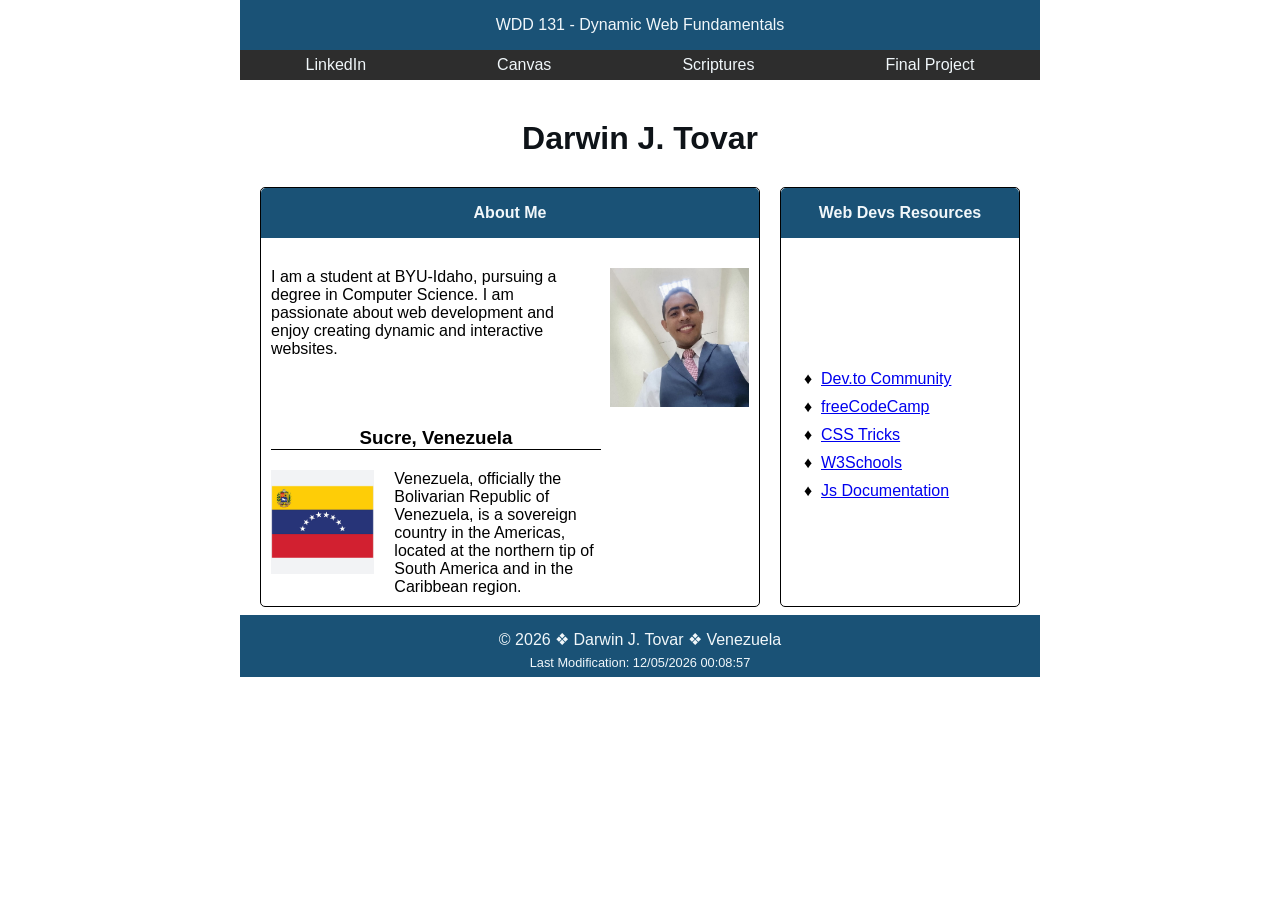
<file: index.html>
<!DOCTYPE html>
<html lang="en">
    <head>
        <title>WDD 131 - Dynamic Web Fundamentals - Darwin J. Tovar</title>
        <meta charset="UTF-8">
        <meta name="viewport" content="width=device-width, initial-scale=1">
        <link href="styles/base.css" rel="stylesheet">
        <meta name="description" content="WDD 131 - Dynamic Web Fundamentals - Darwin J. Tovar, Homepage">
        <meta name="author" content="Darwin J. Tovar">
        <script src="scripts/getdates.js" defer></script>

        <link rel="preconnect" href="https://fonts.googleapis.com">
        <link rel="preconnect" href="https://fonts.gstatic.com" crossorigin>
        <link href="https://fonts.googleapis.com/css2?family=Cormorant+Garamond:ital,wght@0,300..700;1,300..700&display=swap" rel="stylesheet">
        
    </head>
    <body>
        <header>
            <span id="course-title">WDD 131 - Dynamic Web Fundamentals</span>
            <nav>
                <a href="https://www.linkedin.com/in/darwinjtovar" target="_blank">LinkedIn</a>
                <a href="https://byupw.instructure.com/" target="_blank">Canvas</a>
                <a href="https://www.churchofjesuschrist.org/study/scriptures/bofm/ether/12?lang=eng&id=p27#p27" target="_blank">Scriptures</a>
                <a href="#">Final Project</a>
            </nav>
        </header>
        <main>
            <h1>Darwin J. Tovar</h1>
            <section class="card">
                <div class="about">
                     <h2>About Me</h2>
                    <p>I am a student at BYU-Idaho, pursuing a degree in Computer Science. I am passionate about web development and enjoy creating dynamic and interactive websites.</p>
                    <img src="images/profile.jpeg" alt="Sucre, Venezuela" class="responsive-image">
                </div>
                <div class="location">
                    <h3>Sucre, Venezuela</h3>
                    <img src="images/vzla.jpg" alt="Sucre, Venezuela" class="responsive-image" >
                    <p>Venezuela, officially the Bolivarian Republic of Venezuela, is a sovereign country in the Americas, located at the northern tip 
                        of South America and in the Caribbean region.</p>
                </div>
            </section>
            <section class="card">
                <h2>Web Devs Resources</h2>
              
                <ul class="ul-card">
                    <li> <a href="https://dev.to/" target="_blank">Dev.to Community</a></li>
                    <li> <a href="https://www.freecodecamp.org/" target="_blank">freeCodeCamp</a></li>
                    <li> <a href="https://css-tricks.com/" target="_blank">CSS Tricks</a></li>
                    <li> <a href="https://www.w3schools.com/" target="_blank">W3Schools</a></li>
                    <li> <a href="https://developer.mozilla.org/en-US/docs/Web/JavaScript" target="_blank">Js Documentation</a></li>
                </ul>
            </section>
        </main>
        <footer>
            <p><span>&copy; 2026 &#10070; Darwin J. Tovar &#10070; Venezuela</span></p>
            <p id="lastModified"></p>
        </footer>
    </body>
</html>
</file>
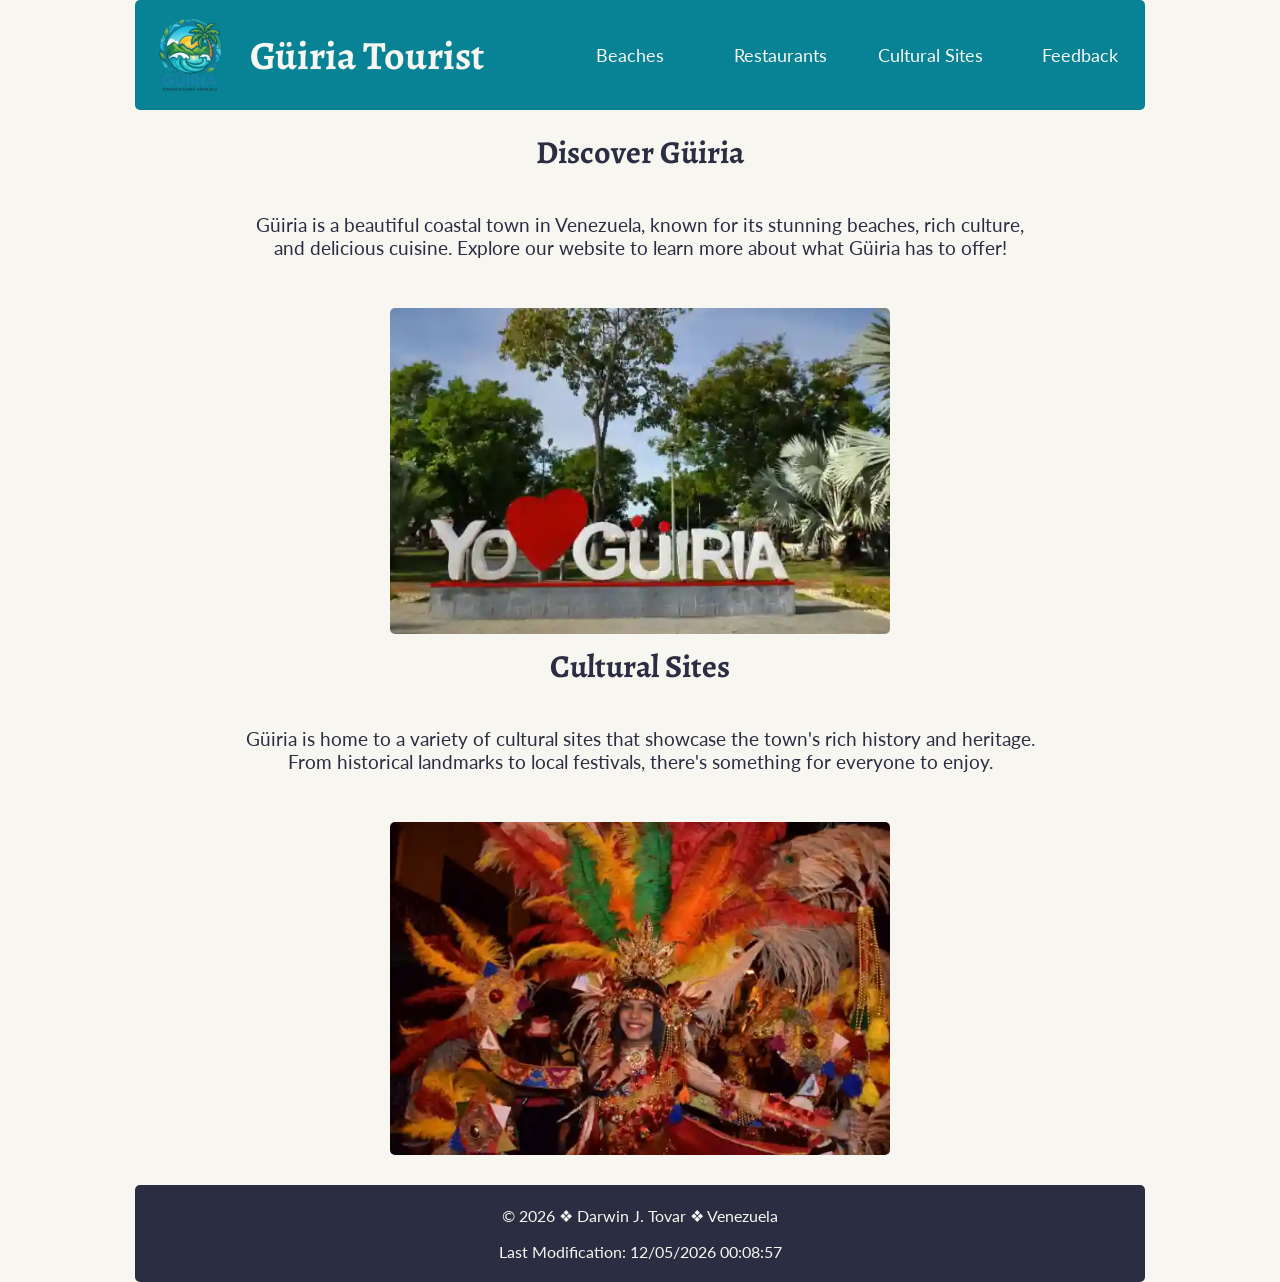
<file: project/index.html>
<!DOCTYPE html>
<html lang="en">
<head>
    <meta charset="UTF-8">
    <meta name="viewport" content="width=device-width, initial-scale=1.0">
    <meta name="description" content="WDD 131 - Dynamic Web Fundamentals - Darwin J. Tovar, welcome page for Güiria Tourist project">
    <meta name="author" content="Darwin J. Tovar">
    <link rel="stylesheet" href="styles/welcome.css">
    <link rel="stylesheet" href="styles/welcome-large.css" media="screen and (min-width: 768px)">

     <link rel="preconnect" href="https://fonts.googleapis.com">
    <link rel="preconnect" href="https://fonts.gstatic.com" crossorigin>
    <link href="https://fonts.googleapis.com/css2?family=Alegreya:ital,wght@0,400..900;1,400..900&family=Lato:ital,wght@0,100;0,300;0,400;0,700;0,900;1,100;1,300;1,400;1,700;1,900&display=swap" rel="stylesheet">
    <link rel="icon" href="images/favicon.ico"  type="image/x-icon"> 
    <script src="scripts/project.js" defer></script>
    <title>Güiria Home Page</title>
</head>
<body>
    <header class="header"> 
        <section>
            <img src="images/guiria-tourist.webp" alt="Güiria Tourist Logo" class="logo">
            <h1 class="guiria-tile">Güiria Tourist</h1>
        </section>
        <nav class="guiria-menu">
            <button id="hamburger">&#9776;</button>
            <a href="beach.html">Beaches</a>
            <a href="restaurant.html">Restaurants</a>
            <a href="cultural.html">Cultural Sites</a>
            <a href="feedback.html">Feedback</a>
        </nav>
    </header>
    <main>
        <section class="intro">
            <h2>Discover Güiria</h2>
            <p>Güiria is a beautiful coastal town in Venezuela, known for its stunning beaches, rich culture, and delicious cuisine. 
                Explore our website to learn more about what Güiria has to offer!</p>
            <img src="images/iloveguiria.webp" alt="I love Guiria" class="intro-image">
        </section>
        <section class="cultural">
            <h2>Cultural Sites</h2>
            <p>Güiria is home to a variety of cultural sites that showcase the town's rich history and heritage. 
                From historical landmarks to local festivals, there's something for everyone to enjoy.</p>
            <img src="images/comparsas.webp" alt="Cultural Sites" class="cultural-image">

           
        </section>
    </main>
    <footer>
        <p  id="year"><span></span></p>
        <p id="lastModified"></p>
    </footer>
</body>
</html>
</file>
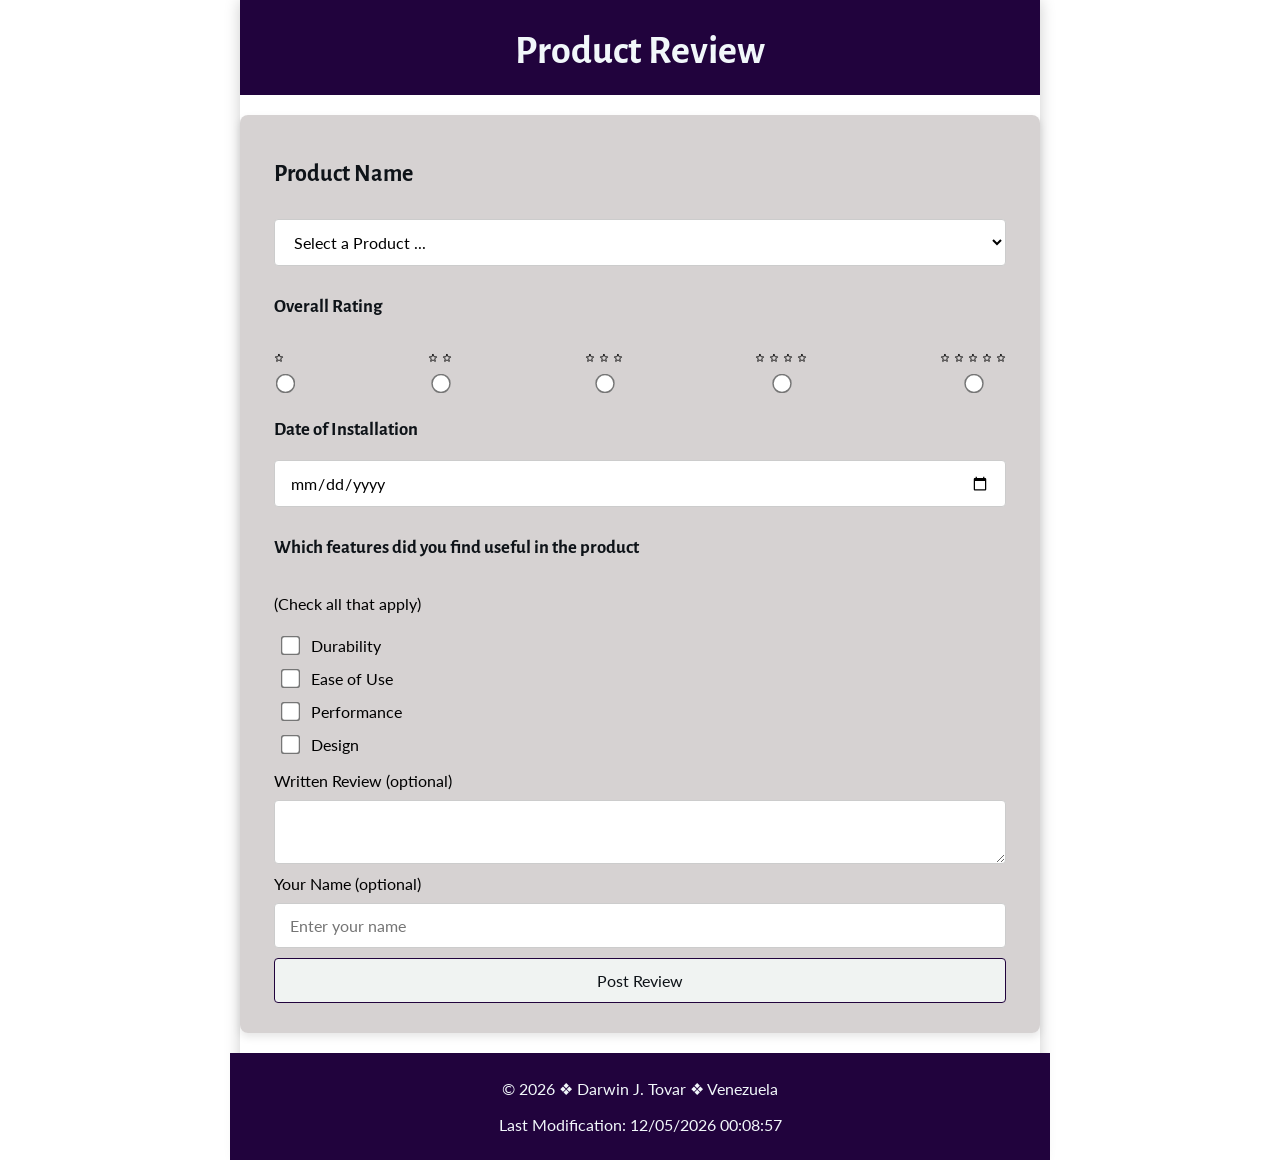
<file: form.html>
<!DOCTYPE html>
<html lang="en">
<head>
    <meta charset="UTF-8">
    <meta name="viewport" content="width=device-width, initial-scale=1.0">
    <meta name="description" content="WDD 131 - Dynamic Web Fundamentals - Darwin J. Tovar, form page">
    <meta name="author" content="Darwin J. Tovar">
    <link rel="stylesheet" href="styles/form-large.css" media="screen and (min-width: 1024px)" >
    <link rel="stylesheet" href="styles/form.css">
    <script src="scripts/form.js" defer></script>
    <link rel="preconnect" href="https://fonts.googleapis.com">
    <link rel="preconnect" href="https://fonts.gstatic.com" crossorigin>
    <link href="https://fonts.googleapis.com/css2?family=Alegreya+Sans:ital,wght@0,100;0,300;0,400;0,500;0,700;0,800;0,900;1,100;1,300;1,400;1,500;1,700;1,800;1,900&family=Lato:ital,wght@0,100;0,300;0,400;0,700;0,900;1,100;1,300;1,400;1,700;1,900&display=swap" rel="stylesheet">
    
    <title>Product Review</title>
</head>
<body>
    <header>
        <h1>Product Review</h1>
    </header>
    <main>
        <form id="reviewForm" action="review.html" method="get">
            <fieldset>
                <h2>Product Name</h2>
                <label for="productName">
                    <select id="productName" name="productName" required>
                        <option value="" disabled selected>Select a Product ...</option>



                    </select>
                </label>
                <section class="rating-form">

                     <h3>Overall Rating</h3>
                     <div class="rating-div">
                        <div class="rating-star">
                            <label for="rating1">
                                <svg width="10px" height="10px" viewBox="0 0 24 24" fill="none" xmlns="http://www.w3.org/2000/svg">
                                    <path d="M11.245 4.174C11.4765 3.50808 11.5922 3.17513 11.7634 3.08285C11.9115 3.00298 12.0898 3.00298 12.238 3.08285C12.4091 3.17513 12.5248 3.50808 12.7563 4.174L14.2866 8.57639C14.3525 8.76592 14.3854 8.86068 14.4448 8.93125C14.4972 8.99359 14.5641 9.04218 14.6396 9.07278C14.725 9.10743 14.8253 9.10947 15.0259 9.11356L19.6857 9.20852C20.3906 9.22288 20.743 9.23007 20.8837 9.36432C21.0054 9.48051 21.0605 9.65014 21.0303 9.81569C20.9955 10.007 20.7146 10.2199 20.1528 10.6459L16.4387 13.4616C16.2788 13.5829 16.1989 13.6435 16.1501 13.7217C16.107 13.7909 16.0815 13.8695 16.0757 13.9507C16.0692 14.0427 16.0982 14.1387 16.1563 14.3308L17.506 18.7919C17.7101 19.4667 17.8122 19.8041 17.728 19.9793C17.6551 20.131 17.5108 20.2358 17.344 20.2583C17.1513 20.2842 16.862 20.0829 16.2833 19.6802L12.4576 17.0181C12.2929 16.9035 12.2106 16.8462 12.1211 16.8239C12.042 16.8043 11.9593 16.8043 11.8803 16.8239C11.7908 16.8462 11.7084 16.9035 11.5437 17.0181L7.71805 19.6802C7.13937 20.0829 6.85003 20.2842 6.65733 20.2583C6.49056 20.2358 6.34626 20.131 6.27337 19.9793C6.18915 19.8041 6.29123 19.4667 6.49538 18.7919L7.84503 14.3308C7.90313 14.1387 7.93218 14.0427 7.92564 13.9507C7.91986 13.8695 7.89432 13.7909 7.85123 13.7217C7.80246 13.6435 7.72251 13.5829 7.56262 13.4616L3.84858 10.6459C3.28678 10.2199 3.00588 10.007 2.97101 9.81569C2.94082 9.65014 2.99594 9.48051 3.11767 9.36432C3.25831 9.23007 3.61074 9.22289 4.31559 9.20852L8.9754 9.11356C9.176 9.10947 9.27631 9.10743 9.36177 9.07278C9.43726 9.04218 9.50414 8.99359 9.55657 8.93125C9.61593 8.86068 9.64887 8.76592 9.71475 8.57639L11.245 4.174Z" stroke="#000000" stroke-width="2" stroke-linecap="round" stroke-linejoin="round"/>
                                </svg>
                            </label>                 
                            <input type="radio" id="rating1" name="rating" value="1" required>

                        </div>
                        <div class="rating-star">
                            <label for="rating2">
                                <svg width="10px" height="10px" viewBox="0 0 24 24" fill="none" xmlns="http://www.w3.org/2000/svg">
                                    <path d="M11.245 4.174C11.4765 3.50808 11.5922 3.17513 11.7634 3.08285C11.9115 3.00298 12.0898 3.00298 12.238 3.08285C12.4091 3.17513 12.5248 3.50808 12.7563 4.174L14.2866 8.57639C14.3525 8.76592 14.3854 8.86068 14.4448 8.93125C14.4972 8.99359 14.5641 9.04218 14.6396 9.07278C14.725 9.10743 14.8253 9.10947 15.0259 9.11356L19.6857 9.20852C20.3906 9.22288 20.743 9.23007 20.8837 9.36432C21.0054 9.48051 21.0605 9.65014 21.0303 9.81569C20.9955 10.007 20.7146 10.2199 20.1528 10.6459L16.4387 13.4616C16.2788 13.5829 16.1989 13.6435 16.1501 13.7217C16.107 13.7909 16.0815 13.8695 16.0757 13.9507C16.0692 14.0427 16.0982 14.1387 16.1563 14.3308L17.506 18.7919C17.7101 19.4667 17.8122 19.8041 17.728 19.9793C17.6551 20.131 17.5108 20.2358 17.344 20.2583C17.1513 20.2842 16.862 20.0829 16.2833 19.6802L12.4576 17.0181C12.2929 16.9035 12.2106 16.8462 12.1211 16.8239C12.042 16.8043 11.9593 16.8043 11.8803 16.8239C11.7908 16.8462 11.7084 16.9035 11.5437 17.0181L7.71805 19.6802C7.13937 20.0829 6.85003 20.2842 6.65733 20.2583C6.49056 20.2358 6.34626 20.131 6.27337 19.9793C6.18915 19.8041 6.29123 19.4667 6.49538 18.7919L7.84503 14.3308C7.90313 14.1387 7.93218 14.0427 7.92564 13.9507C7.91986 13.8695 7.89432 13.7909 7.85123 13.7217C7.80246 13.6435 7.72251 13.5829 7.56262 13.4616L3.84858 10.6459C3.28678 10.2199 3.00588 10.007 2.97101 9.81569C2.94082 9.65014 2.99594 9.48051 3.11767 9.36432C3.25831 9.23007 3.61074 9.22289 4.31559 9.20852L8.9754 9.11356C9.176 9.10947 9.27631 9.10743 9.36177 9.07278C9.43726 9.04218 9.50414 8.99359 9.55657 8.93125C9.61593 8.86068 9.64887 8.76592 9.71475 8.57639L11.245 4.174Z" stroke="#000000" stroke-width="2" stroke-linecap="round" stroke-linejoin="round"/>
                                </svg>
                                <svg width="10px" height="10px" viewBox="0 0 24 24" fill="none" xmlns="http://www.w3.org/2000/svg">
                                    <path d="M11.245 4.174C11.4765 3.50808 11.5922 3.17513 11.7634 3.08285C11.9115 3.00298 12.0898 3.00298 12.238 3.08285C12.4091 3.17513 12.5248 3.50808 12.7563 4.174L14.2866 8.57639C14.3525 8.76592 14.3854 8.86068 14.4448 8.93125C14.4972 8.99359 14.5641 9.04218 14.6396 9.07278C14.725 9.10743 14.8253 9.10947 15.0259 9.11356L19.6857 9.20852C20.3906 9.22288 20.743 9.23007 20.8837 9.36432C21.0054 9.48051 21.0605 9.65014 21.0303 9.81569C20.9955 10.007 20.7146 10.2199 20.1528 10.6459L16.4387 13.4616C16.2788 13.5829 16.1989 13.6435 16.1501 13.7217C16.107 13.7909 16.0815 13.8695 16.0757 13.9507C16.0692 14.0427 16.0982 14.1387 16.1563 14.3308L17.506 18.7919C17.7101 19.4667 17.8122 19.8041 17.728 19.9793C17.6551 20.131 17.5108 20.2358 17.344 20.2583C17.1513 20.2842 16.862 20.0829 16.2833 19.6802L12.4576 17.0181C12.2929 16.9035 12.2106 16.8462 12.1211 16.8239C12.042 16.8043 11.9593 16.8043 11.8803 16.8239C11.7908 16.8462 11.7084 16.9035 11.5437 17.0181L7.71805 19.6802C7.13937 20.0829 6.85003 20.2842 6.65733 20.2583C6.49056 20.2358 6.34626 20.131 6.27337 19.9793C6.18915 19.8041 6.29123 19.4667 6.49538 18.7919L7.84503 14.3308C7.90313 14.1387 7.93218 14.0427 7.92564 13.9507C7.91986 13.8695 7.89432 13.7909 7.85123 13.7217C7.80246 13.6435 7.72251 13.5829 7.56262 13.4616L3.84858 10.6459C3.28678 10.2199 3.00588 10.007 2.97101 9.81569C2.94082 9.65014 2.99594 9.48051 3.11767 9.36432C3.25831 9.23007 3.61074 9.22289 4.31559 9.20852L8.9754 9.11356C9.176 9.10947 9.27631 9.10743 9.36177 9.07278C9.43726 9.04218 9.50414 8.99359 9.55657 8.93125C9.61593 8.86068 9.64887 8.76592 9.71475 8.57639L11.245 4.174Z" stroke="#000000" stroke-width="2" stroke-linecap="round" stroke-linejoin="round"/>
                                </svg>
                            </label>
                            <input type="radio" id="rating2" name="rating" value="2" required>
                            
                        </div>
                        <div class="rating-star">
                            <label for="rating3">
                                <svg width="10px" height="10px" viewBox="0 0 24 24" fill="none" xmlns="http://www.w3.org/2000/svg">
                                    <path d="M11.245 4.174C11.4765 3.50808 11.5922 3.17513 11.7634 3.08285C11.9115 3.00298 12.0898 3.00298 12.238 3.08285C12.4091 3.17513 12.5248 3.50808 12.7563 4.174L14.2866 8.57639C14.3525 8.76592 14.3854 8.86068 14.4448 8.93125C14.4972 8.99359 14.5641 9.04218 14.6396 9.07278C14.725 9.10743 14.8253 9.10947 15.0259 9.11356L19.6857 9.20852C20.3906 9.22288 20.743 9.23007 20.8837 9.36432C21.0054 9.48051 21.0605 9.65014 21.0303 9.81569C20.9955 10.007 20.7146 10.2199 20.1528 10.6459L16.4387 13.4616C16.2788 13.5829 16.1989 13.6435 16.1501 13.7217C16.107 13.7909 16.0815 13.8695 16.0757 13.9507C16.0692 14.0427 16.0982 14.1387 16.1563 14.3308L17.506 18.7919C17.7101 19.4667 17.8122 19.8041 17.728 19.9793C17.6551 20.131 17.5108 20.2358 17.344 20.2583C17.1513 20.2842 16.862 20.0829 16.2833 19.6802L12.4576 17.0181C12.2929 16.9035 12.2106 16.8462 12.1211 16.8239C12.042 16.8043 11.9593 16.8043 11.8803 16.8239C11.7908 16.8462 11.7084 16.9035 11.5437 17.0181L7.71805 19.6802C7.13937 20.0829 6.85003 20.2842 6.65733 20.2583C6.49056 20.2358 6.34626 20.131 6.27337 19.9793C6.18915 19.8041 6.29123 19.4667 6.49538 18.7919L7.84503 14.3308C7.90313 14.1387 7.93218 14.0427 7.92564 13.9507C7.91986 13.8695 7.89432 13.7909 7.85123 13.7217C7.80246 13.6435 7.72251 13.5829 7.56262 13.4616L3.84858 10.6459C3.28678 10.2199 3.00588 10.007 2.97101 9.81569C2.94082 9.65014 2.99594 9.48051 3.11767 9.36432C3.25831 9.23007 3.61074 9.22289 4.31559 9.20852L8.9754 9.11356C9.176 9.10947 9.27631 9.10743 9.36177 9.07278C9.43726 9.04218 9.50414 8.99359 9.55657 8.93125C9.61593 8.86068 9.64887 8.76592 9.71475 8.57639L11.245 4.174Z" stroke="#000000" stroke-width="2" stroke-linecap="round" stroke-linejoin="round"/>
                                </svg>
                                <svg width="10px" height="10px" viewBox="0 0 24 24" fill="none" xmlns="http://www.w3.org/2000/svg">
                                    <path d="M11.245 4.174C11.4765 3.50808 11.5922 3.17513 11.7634 3.08285C11.9115 3.00298 12.0898 3.00298 12.238 3.08285C12.4091 3.17513 12.5248 3.50808 12.7563 4.174L14.2866 8.57639C14.3525 8.76592 14.3854 8.86068 14.4448 8.93125C14.4972 8.99359 14.5641 9.04218 14.6396 9.07278C14.725 9.10743 14.8253 9.10947 15.0259 9.11356L19.6857 9.20852C20.3906 9.22288 20.743 9.23007 20.8837 9.36432C21.0054 9.48051 21.0605 9.65014 21.0303 9.81569C20.9955 10.007 20.7146 10.2199 20.1528 10.6459L16.4387 13.4616C16.2788 13.5829 16.1989 13.6435 16.1501 13.7217C16.107 13.7909 16.0815 13.8695 16.0757 13.9507C16.0692 14.0427 16.0982 14.1387 16.1563 14.3308L17.506 18.7919C17.7101 19.4667 17.8122 19.8041 17.728 19.9793C17.6551 20.131 17.5108 20.2358 17.344 20.2583C17.1513 20.2842 16.862 20.0829 16.2833 19.6802L12.4576 17.0181C12.2929 16.9035 12.2106 16.8462 12.1211 16.8239C12.042 16.8043 11.9593 16.8043 11.8803 16.8239C11.7908 16.8462 11.7084 16.9035 11.5437 17.0181L7.71805 19.6802C7.13937 20.0829 6.85003 20.2842 6.65733 20.2583C6.49056 20.2358 6.34626 20.131 6.27337 19.9793C6.18915 19.8041 6.29123 19.4667 6.49538 18.7919L7.84503 14.3308C7.90313 14.1387 7.93218 14.0427 7.92564 13.9507C7.91986 13.8695 7.89432 13.7909 7.85123 13.7217C7.80246 13.6435 7.72251 13.5829 7.56262 13.4616L3.84858 10.6459C3.28678 10.2199 3.00588 10.007 2.97101 9.81569C2.94082 9.65014 2.99594 9.48051 3.11767 9.36432C3.25831 9.23007 3.61074 9.22289 4.31559 9.20852L8.9754 9.11356C9.176 9.10947 9.27631 9.10743 9.36177 9.07278C9.43726 9.04218 9.50414 8.99359 9.55657 8.93125C9.61593 8.86068 9.64887 8.76592 9.71475 8.57639L11.245 4.174Z" stroke="#000000" stroke-width="2" stroke-linecap="round" stroke-linejoin="round"/>
                                </svg>
                                <svg width="10px" height="10px" viewBox="0 0 24 24" fill="none" xmlns="http://www.w3.org/2000/svg">
                                    <path d="M11.245 4.174C11.4765 3.50808 11.5922 3.17513 11.7634 3.08285C11.9115 3.00298 12.0898 3.00298 12.238 3.08285C12.4091 3.17513 12.5248 3.50808 12.7563 4.174L14.2866 8.57639C14.3525 8.76592 14.3854 8.86068 14.4448 8.93125C14.4972 8.99359 14.5641 9.04218 14.6396 9.07278C14.725 9.10743 14.8253 9.10947 15.0259 9.11356L19.6857 9.20852C20.3906 9.22288 20.743 9.23007 20.8837 9.36432C21.0054 9.48051 21.0605 9.65014 21.0303 9.81569C20.9955 10.007 20.7146 10.2199 20.1528 10.6459L16.4387 13.4616C16.2788 13.5829 16.1989 13.6435 16.1501 13.7217C16.107 13.7909 16.0815 13.8695 16.0757 13.9507C16.0692 14.0427 16.0982 14.1387 16.1563 14.3308L17.506 18.7919C17.7101 19.4667 17.8122 19.8041 17.728 19.9793C17.6551 20.131 17.5108 20.2358 17.344 20.2583C17.1513 20.2842 16.862 20.0829 16.2833 19.6802L12.4576 17.0181C12.2929 16.9035 12.2106 16.8462 12.1211 16.8239C12.042 16.8043 11.9593 16.8043 11.8803 16.8239C11.7908 16.8462 11.7084 16.9035 11.5437 17.0181L7.71805 19.6802C7.13937 20.0829 6.85003 20.2842 6.65733 20.2583C6.49056 20.2358 6.34626 20.131 6.27337 19.9793C6.18915 19.8041 6.29123 19.4667 6.49538 18.7919L7.84503 14.3308C7.90313 14.1387 7.93218 14.0427 7.92564 13.9507C7.91986 13.8695 7.89432 13.7909 7.85123 13.7217C7.80246 13.6435 7.72251 13.5829 7.56262 13.4616L3.84858 10.6459C3.28678 10.2199 3.00588 10.007 2.97101 9.81569C2.94082 9.65014 2.99594 9.48051 3.11767 9.36432C3.25831 9.23007 3.61074 9.22289 4.31559 9.20852L8.9754 9.11356C9.176 9.10947 9.27631 9.10743 9.36177 9.07278C9.43726 9.04218 9.50414 8.99359 9.55657 8.93125C9.61593 8.86068 9.64887 8.76592 9.71475 8.57639L11.245 4.174Z" stroke="#000000" stroke-width="2" stroke-linecap="round" stroke-linejoin="round"/>
                                </svg>
                            </label>
                            <input type="radio" id="rating3" name="rating" value="3" required>
                        
                        </div>
                        <div class="rating-star">
                            <label for="rating4">
                                <svg width="10px" height="10px" viewBox="0 0 24 24" fill="none" xmlns="http://www.w3.org/2000/svg">
                                    <path d="M11.245 4.174C11.4765 3.50808 11.5922 3.17513 11.7634 3.08285C11.9115 3.00298 12.0898 3.00298 12.238 3.08285C12.4091 3.17513 12.5248 3.50808 12.7563 4.174L14.2866 8.57639C14.3525 8.76592 14.3854 8.86068 14.4448 8.93125C14.4972 8.99359 14.5641 9.04218 14.6396 9.07278C14.725 9.10743 14.8253 9.10947 15.0259 9.11356L19.6857 9.20852C20.3906 9.22288 20.743 9.23007 20.8837 9.36432C21.0054 9.48051 21.0605 9.65014 21.0303 9.81569C20.9955 10.007 20.7146 10.2199 20.1528 10.6459L16.4387 13.4616C16.2788 13.5829 16.1989 13.6435 16.1501 13.7217C16.107 13.7909 16.0815 13.8695 16.0757 13.9507C16.0692 14.0427 16.0982 14.1387 16.1563 14.3308L17.506 18.7919C17.7101 19.4667 17.8122 19.8041 17.728 19.9793C17.6551 20.131 17.5108 20.2358 17.344 20.2583C17.1513 20.2842 16.862 20.0829 16.2833 19.6802L12.4576 17.0181C12.2929 16.9035 12.2106 16.8462 12.1211 16.8239C12.042 16.8043 11.9593 16.8043 11.8803 16.8239C11.7908 16.8462 11.7084 16.9035 11.5437 17.0181L7.71805 19.6802C7.13937 20.0829 6.85003 20.2842 6.65733 20.2583C6.49056 20.2358 6.34626 20.131 6.27337 19.9793C6.18915 19.8041 6.29123 19.4667 6.49538 18.7919L7.84503 14.3308C7.90313 14.1387 7.93218 14.0427 7.92564 13.9507C7.91986 13.8695 7.89432 13.7909 7.85123 13.7217C7.80246 13.6435 7.72251 13.5829 7.56262 13.4616L3.84858 10.6459C3.28678 10.2199 3.00588 10.007 2.97101 9.81569C2.94082 9.65014 2.99594 9.48051 3.11767 9.36432C3.25831 9.23007 3.61074 9.22289 4.31559 9.20852L8.9754 9.11356C9.176 9.10947 9.27631 9.10743 9.36177 9.07278C9.43726 9.04218 9.50414 8.99359 9.55657 8.93125C9.61593 8.86068 9.64887 8.76592 9.71475 8.57639L11.245 4.174Z" stroke="#000000" stroke-width="2" stroke-linecap="round" stroke-linejoin="round"/>
                                </svg>
                                <svg width="10px" height="10px" viewBox="0 0 24 24" fill="none" xmlns="http://www.w3.org/2000/svg">
                                    <path d="M11.245 4.174C11.4765 3.50808 11.5922 3.17513 11.7634 3.08285C11.9115 3.00298 12.0898 3.00298 12.238 3.08285C12.4091 3.17513 12.5248 3.50808 12.7563 4.174L14.2866 8.57639C14.3525 8.76592 14.3854 8.86068 14.4448 8.93125C14.4972 8.99359 14.5641 9.04218 14.6396 9.07278C14.725 9.10743 14.8253 9.10947 15.0259 9.11356L19.6857 9.20852C20.3906 9.22288 20.743 9.23007 20.8837 9.36432C21.0054 9.48051 21.0605 9.65014 21.0303 9.81569C20.9955 10.007 20.7146 10.2199 20.1528 10.6459L16.4387 13.4616C16.2788 13.5829 16.1989 13.6435 16.1501 13.7217C16.107 13.7909 16.0815 13.8695 16.0757 13.9507C16.0692 14.0427 16.0982 14.1387 16.1563 14.3308L17.506 18.7919C17.7101 19.4667 17.8122 19.8041 17.728 19.9793C17.6551 20.131 17.5108 20.2358 17.344 20.2583C17.1513 20.2842 16.862 20.0829 16.2833 19.6802L12.4576 17.0181C12.2929 16.9035 12.2106 16.8462 12.1211 16.8239C12.042 16.8043 11.9593 16.8043 11.8803 16.8239C11.7908 16.8462 11.7084 16.9035 11.5437 17.0181L7.71805 19.6802C7.13937 20.0829 6.85003 20.2842 6.65733 20.2583C6.49056 20.2358 6.34626 20.131 6.27337 19.9793C6.18915 19.8041 6.29123 19.4667 6.49538 18.7919L7.84503 14.3308C7.90313 14.1387 7.93218 14.0427 7.92564 13.9507C7.91986 13.8695 7.89432 13.7909 7.85123 13.7217C7.80246 13.6435 7.72251 13.5829 7.56262 13.4616L3.84858 10.6459C3.28678 10.2199 3.00588 10.007 2.97101 9.81569C2.94082 9.65014 2.99594 9.48051 3.11767 9.36432C3.25831 9.23007 3.61074 9.22289 4.31559 9.20852L8.9754 9.11356C9.176 9.10947 9.27631 9.10743 9.36177 9.07278C9.43726 9.04218 9.50414 8.99359 9.55657 8.93125C9.61593 8.86068 9.64887 8.76592 9.71475 8.57639L11.245 4.174Z" stroke="#000000" stroke-width="2" stroke-linecap="round" stroke-linejoin="round"/>
                                </svg>
                                <svg width="10px" height="10px" viewBox="0 0 24 24" fill="none" xmlns="http://www.w3.org/2000/svg">
                                    <path d="M11.245 4.174C11.4765 3.50808 11.5922 3.17513 11.7634 3.08285C11.9115 3.00298 12.0898 3.00298 12.238 3.08285C12.4091 3.17513 12.5248 3.50808 12.7563 4.174L14.2866 8.57639C14.3525 8.76592 14.3854 8.86068 14.4448 8.93125C14.4972 8.99359 14.5641 9.04218 14.6396 9.07278C14.725 9.10743 14.8253 9.10947 15.0259 9.11356L19.6857 9.20852C20.3906 9.22288 20.743 9.23007 20.8837 9.36432C21.0054 9.48051 21.0605 9.65014 21.0303 9.81569C20.9955 10.007 20.7146 10.2199 20.1528 10.6459L16.4387 13.4616C16.2788 13.5829 16.1989 13.6435 16.1501 13.7217C16.107 13.7909 16.0815 13.8695 16.0757 13.9507C16.0692 14.0427 16.0982 14.1387 16.1563 14.3308L17.506 18.7919C17.7101 19.4667 17.8122 19.8041 17.728 19.9793C17.6551 20.131 17.5108 20.2358 17.344 20.2583C17.1513 20.2842 16.862 20.0829 16.2833 19.6802L12.4576 17.0181C12.2929 16.9035 12.2106 16.8462 12.1211 16.8239C12.042 16.8043 11.9593 16.8043 11.8803 16.8239C11.7908 16.8462 11.7084 16.9035 11.5437 17.0181L7.71805 19.6802C7.13937 20.0829 6.85003 20.2842 6.65733 20.2583C6.49056 20.2358 6.34626 20.131 6.27337 19.9793C6.18915 19.8041 6.29123 19.4667 6.49538 18.7919L7.84503 14.3308C7.90313 14.1387 7.93218 14.0427 7.92564 13.9507C7.91986 13.8695 7.89432 13.7909 7.85123 13.7217C7.80246 13.6435 7.72251 13.5829 7.56262 13.4616L3.84858 10.6459C3.28678 10.2199 3.00588 10.007 2.97101 9.81569C2.94082 9.65014 2.99594 9.48051 3.11767 9.36432C3.25831 9.23007 3.61074 9.22289 4.31559 9.20852L8.9754 9.11356C9.176 9.10947 9.27631 9.10743 9.36177 9.07278C9.43726 9.04218 9.50414 8.99359 9.55657 8.93125C9.61593 8.86068 9.64887 8.76592 9.71475 8.57639L11.245 4.174Z" stroke="#000000" stroke-width="2" stroke-linecap="round" stroke-linejoin="round"/>
                                </svg>
                                <svg width="10px" height="10px" viewBox="0 0 24 24" fill="none" xmlns="http://www.w3.org/2000/svg">
                                    <path d="M11.245 4.174C11.4765 3.50808 11.5922 3.17513 11.7634 3.08285C11.9115 3.00298 12.0898 3.00298 12.238 3.08285C12.4091 3.17513 12.5248 3.50808 12.7563 4.174L14.2866 8.57639C14.3525 8.76592 14.3854 8.86068 14.4448 8.93125C14.4972 8.99359 14.5641 9.04218 14.6396 9.07278C14.725 9.10743 14.8253 9.10947 15.0259 9.11356L19.6857 9.20852C20.3906 9.22288 20.743 9.23007 20.8837 9.36432C21.0054 9.48051 21.0605 9.65014 21.0303 9.81569C20.9955 10.007 20.7146 10.2199 20.1528 10.6459L16.4387 13.4616C16.2788 13.5829 16.1989 13.6435 16.1501 13.7217C16.107 13.7909 16.0815 13.8695 16.0757 13.9507C16.0692 14.0427 16.0982 14.1387 16.1563 14.3308L17.506 18.7919C17.7101 19.4667 17.8122 19.8041 17.728 19.9793C17.6551 20.131 17.5108 20.2358 17.344 20.2583C17.1513 20.2842 16.862 20.0829 16.2833 19.6802L12.4576 17.0181C12.2929 16.9035 12.2106 16.8462 12.1211 16.8239C12.042 16.8043 11.9593 16.8043 11.8803 16.8239C11.7908 16.8462 11.7084 16.9035 11.5437 17.0181L7.71805 19.6802C7.13937 20.0829 6.85003 20.2842 6.65733 20.2583C6.49056 20.2358 6.34626 20.131 6.27337 19.9793C6.18915 19.8041 6.29123 19.4667 6.49538 18.7919L7.84503 14.3308C7.90313 14.1387 7.93218 14.0427 7.92564 13.9507C7.91986 13.8695 7.89432 13.7909 7.85123 13.7217C7.80246 13.6435 7.72251 13.5829 7.56262 13.4616L3.84858 10.6459C3.28678 10.2199 3.00588 10.007 2.97101 9.81569C2.94082 9.65014 2.99594 9.48051 3.11767 9.36432C3.25831 9.23007 3.61074 9.22289 4.31559 9.20852L8.9754 9.11356C9.176 9.10947 9.27631 9.10743 9.36177 9.07278C9.43726 9.04218 9.50414 8.99359 9.55657 8.93125C9.61593 8.86068 9.64887 8.76592 9.71475 8.57639L11.245 4.174Z" stroke="#000000" stroke-width="2" stroke-linecap="round" stroke-linejoin="round"/>
                                </svg>
                            </label>
                            <input type="radio" id="rating4" name="rating" value="4" required>
                        
                        </div>
                        <div class="rating-star">
                                <label for="rating5">
                                <svg width="10px" height="10px" viewBox="0 0 24 24" fill="none" xmlns="http://www.w3.org/2000/svg">
                                    <path d="M11.245 4.174C11.4765 3.50808 11.5922 3.17513 11.7634 3.08285C11.9115 3.00298 12.0898 3.00298 12.238 3.08285C12.4091 3.17513 12.5248 3.50808 12.7563 4.174L14.2866 8.57639C14.3525 8.76592 14.3854 8.86068 14.4448 8.93125C14.4972 8.99359 14.5641 9.04218 14.6396 9.07278C14.725 9.10743 14.8253 9.10947 15.0259 9.11356L19.6857 9.20852C20.3906 9.22288 20.743 9.23007 20.8837 9.36432C21.0054 9.48051 21.0605 9.65014 21.0303 9.81569C20.9955 10.007 20.7146 10.2199 20.1528 10.6459L16.4387 13.4616C16.2788 13.5829 16.1989 13.6435 16.1501 13.7217C16.107 13.7909 16.0815 13.8695 16.0757 13.9507C16.0692 14.0427 16.0982 14.1387 16.1563 14.3308L17.506 18.7919C17.7101 19.4667 17.8122 19.8041 17.728 19.9793C17.6551 20.131 17.5108 20.2358 17.344 20.2583C17.1513 20.2842 16.862 20.0829 16.2833 19.6802L12.4576 17.0181C12.2929 16.9035 12.2106 16.8462 12.1211 16.8239C12.042 16.8043 11.9593 16.8043 11.8803 16.8239C11.7908 16.8462 11.7084 16.9035 11.5437 17.0181L7.71805 19.6802C7.13937 20.0829 6.85003 20.2842 6.65733 20.2583C6.49056 20.2358 6.34626 20.131 6.27337 19.9793C6.18915 19.8041 6.29123 19.4667 6.49538 18.7919L7.84503 14.3308C7.90313 14.1387 7.93218 14.0427 7.92564 13.9507C7.91986 13.8695 7.89432 13.7909 7.85123 13.7217C7.80246 13.6435 7.72251 13.5829 7.56262 13.4616L3.84858 10.6459C3.28678 10.2199 3.00588 10.007 2.97101 9.81569C2.94082 9.65014 2.99594 9.48051 3.11767 9.36432C3.25831 9.23007 3.61074 9.22289 4.31559 9.20852L8.9754 9.11356C9.176 9.10947 9.27631 9.10743 9.36177 9.07278C9.43726 9.04218 9.50414 8.99359 9.55657 8.93125C9.61593 8.86068 9.64887 8.76592 9.71475 8.57639L11.245 4.174Z" stroke="#000000" stroke-width="2" stroke-linecap="round" stroke-linejoin="round"/>
                                </svg>
                                <svg width="10px" height="10px" viewBox="0 0 24 24" fill="none" xmlns="http://www.w3.org/2000/svg">
                                    <path d="M11.245 4.174C11.4765 3.50808 11.5922 3.17513 11.7634 3.08285C11.9115 3.00298 12.0898 3.00298 12.238 3.08285C12.4091 3.17513 12.5248 3.50808 12.7563 4.174L14.2866 8.57639C14.3525 8.76592 14.3854 8.86068 14.4448 8.93125C14.4972 8.99359 14.5641 9.04218 14.6396 9.07278C14.725 9.10743 14.8253 9.10947 15.0259 9.11356L19.6857 9.20852C20.3906 9.22288 20.743 9.23007 20.8837 9.36432C21.0054 9.48051 21.0605 9.65014 21.0303 9.81569C20.9955 10.007 20.7146 10.2199 20.1528 10.6459L16.4387 13.4616C16.2788 13.5829 16.1989 13.6435 16.1501 13.7217C16.107 13.7909 16.0815 13.8695 16.0757 13.9507C16.0692 14.0427 16.0982 14.1387 16.1563 14.3308L17.506 18.7919C17.7101 19.4667 17.8122 19.8041 17.728 19.9793C17.6551 20.131 17.5108 20.2358 17.344 20.2583C17.1513 20.2842 16.862 20.0829 16.2833 19.6802L12.4576 17.0181C12.2929 16.9035 12.2106 16.8462 12.1211 16.8239C12.042 16.8043 11.9593 16.8043 11.8803 16.8239C11.7908 16.8462 11.7084 16.9035 11.5437 17.0181L7.71805 19.6802C7.13937 20.0829 6.85003 20.2842 6.65733 20.2583C6.49056 20.2358 6.34626 20.131 6.27337 19.9793C6.18915 19.8041 6.29123 19.4667 6.49538 18.7919L7.84503 14.3308C7.90313 14.1387 7.93218 14.0427 7.92564 13.9507C7.91986 13.8695 7.89432 13.7909 7.85123 13.7217C7.80246 13.6435 7.72251 13.5829 7.56262 13.4616L3.84858 10.6459C3.28678 10.2199 3.00588 10.007 2.97101 9.81569C2.94082 9.65014 2.99594 9.48051 3.11767 9.36432C3.25831 9.23007 3.61074 9.22289 4.31559 9.20852L8.9754 9.11356C9.176 9.10947 9.27631 9.10743 9.36177 9.07278C9.43726 9.04218 9.50414 8.99359 9.55657 8.93125C9.61593 8.86068 9.64887 8.76592 9.71475 8.57639L11.245 4.174Z" stroke="#000000" stroke-width="2" stroke-linecap="round" stroke-linejoin="round"/>
                                </svg>
                                <svg width="10px" height="10px" viewBox="0 0 24 24" fill="none" xmlns="http://www.w3.org/2000/svg">
                                    <path d="M11.245 4.174C11.4765 3.50808 11.5922 3.17513 11.7634 3.08285C11.9115 3.00298 12.0898 3.00298 12.238 3.08285C12.4091 3.17513 12.5248 3.50808 12.7563 4.174L14.2866 8.57639C14.3525 8.76592 14.3854 8.86068 14.4448 8.93125C14.4972 8.99359 14.5641 9.04218 14.6396 9.07278C14.725 9.10743 14.8253 9.10947 15.0259 9.11356L19.6857 9.20852C20.3906 9.22288 20.743 9.23007 20.8837 9.36432C21.0054 9.48051 21.0605 9.65014 21.0303 9.81569C20.9955 10.007 20.7146 10.2199 20.1528 10.6459L16.4387 13.4616C16.2788 13.5829 16.1989 13.6435 16.1501 13.7217C16.107 13.7909 16.0815 13.8695 16.0757 13.9507C16.0692 14.0427 16.0982 14.1387 16.1563 14.3308L17.506 18.7919C17.7101 19.4667 17.8122 19.8041 17.728 19.9793C17.6551 20.131 17.5108 20.2358 17.344 20.2583C17.1513 20.2842 16.862 20.0829 16.2833 19.6802L12.4576 17.0181C12.2929 16.9035 12.2106 16.8462 12.1211 16.8239C12.042 16.8043 11.9593 16.8043 11.8803 16.8239C11.7908 16.8462 11.7084 16.9035 11.5437 17.0181L7.71805 19.6802C7.13937 20.0829 6.85003 20.2842 6.65733 20.2583C6.49056 20.2358 6.34626 20.131 6.27337 19.9793C6.18915 19.8041 6.29123 19.4667 6.49538 18.7919L7.84503 14.3308C7.90313 14.1387 7.93218 14.0427 7.92564 13.9507C7.91986 13.8695 7.89432 13.7909 7.85123 13.7217C7.80246 13.6435 7.72251 13.5829 7.56262 13.4616L3.84858 10.6459C3.28678 10.2199 3.00588 10.007 2.97101 9.81569C2.94082 9.65014 2.99594 9.48051 3.11767 9.36432C3.25831 9.23007 3.61074 9.22289 4.31559 9.20852L8.9754 9.11356C9.176 9.10947 9.27631 9.10743 9.36177 9.07278C9.43726 9.04218 9.50414 8.99359 9.55657 8.93125C9.61593 8.86068 9.64887 8.76592 9.71475 8.57639L11.245 4.174Z" stroke="#000000" stroke-width="2" stroke-linecap="round" stroke-linejoin="round"/>
                                </svg>
                                <svg width="10px" height="10px" viewBox="0 0 24 24" fill="none" xmlns="http://www.w3.org/2000/svg">
                                    <path d="M11.245 4.174C11.4765 3.50808 11.5922 3.17513 11.7634 3.08285C11.9115 3.00298 12.0898 3.00298 12.238 3.08285C12.4091 3.17513 12.5248 3.50808 12.7563 4.174L14.2866 8.57639C14.3525 8.76592 14.3854 8.86068 14.4448 8.93125C14.4972 8.99359 14.5641 9.04218 14.6396 9.07278C14.725 9.10743 14.8253 9.10947 15.0259 9.11356L19.6857 9.20852C20.3906 9.22288 20.743 9.23007 20.8837 9.36432C21.0054 9.48051 21.0605 9.65014 21.0303 9.81569C20.9955 10.007 20.7146 10.2199 20.1528 10.6459L16.4387 13.4616C16.2788 13.5829 16.1989 13.6435 16.1501 13.7217C16.107 13.7909 16.0815 13.8695 16.0757 13.9507C16.0692 14.0427 16.0982 14.1387 16.1563 14.3308L17.506 18.7919C17.7101 19.4667 17.8122 19.8041 17.728 19.9793C17.6551 20.131 17.5108 20.2358 17.344 20.2583C17.1513 20.2842 16.862 20.0829 16.2833 19.6802L12.4576 17.0181C12.2929 16.9035 12.2106 16.8462 12.1211 16.8239C12.042 16.8043 11.9593 16.8043 11.8803 16.8239C11.7908 16.8462 11.7084 16.9035 11.5437 17.0181L7.71805 19.6802C7.13937 20.0829 6.85003 20.2842 6.65733 20.2583C6.49056 20.2358 6.34626 20.131 6.27337 19.9793C6.18915 19.8041 6.29123 19.4667 6.49538 18.7919L7.84503 14.3308C7.90313 14.1387 7.93218 14.0427 7.92564 13.9507C7.91986 13.8695 7.89432 13.7909 7.85123 13.7217C7.80246 13.6435 7.72251 13.5829 7.56262 13.4616L3.84858 10.6459C3.28678 10.2199 3.00588 10.007 2.97101 9.81569C2.94082 9.65014 2.99594 9.48051 3.11767 9.36432C3.25831 9.23007 3.61074 9.22289 4.31559 9.20852L8.9754 9.11356C9.176 9.10947 9.27631 9.10743 9.36177 9.07278C9.43726 9.04218 9.50414 8.99359 9.55657 8.93125C9.61593 8.86068 9.64887 8.76592 9.71475 8.57639L11.245 4.174Z" stroke="#000000" stroke-width="2" stroke-linecap="round" stroke-linejoin="round"/>
                                </svg>
                                <svg width="10px" height="10px" viewBox="0 0 24 24" fill="none" xmlns="http://www.w3.org/2000/svg">
                                    <path d="M11.245 4.174C11.4765 3.50808 11.5922 3.17513 11.7634 3.08285C11.9115 3.00298 12.0898 3.00298 12.238 3.08285C12.4091 3.17513 12.5248 3.50808 12.7563 4.174L14.2866 8.57639C14.3525 8.76592 14.3854 8.86068 14.4448 8.93125C14.4972 8.99359 14.5641 9.04218 14.6396 9.07278C14.725 9.10743 14.8253 9.10947 15.0259 9.11356L19.6857 9.20852C20.3906 9.22288 20.743 9.23007 20.8837 9.36432C21.0054 9.48051 21.0605 9.65014 21.0303 9.81569C20.9955 10.007 20.7146 10.2199 20.1528 10.6459L16.4387 13.4616C16.2788 13.5829 16.1989 13.6435 16.1501 13.7217C16.107 13.7909 16.0815 13.8695 16.0757 13.9507C16.0692 14.0427 16.0982 14.1387 16.1563 14.3308L17.506 18.7919C17.7101 19.4667 17.8122 19.8041 17.728 19.9793C17.6551 20.131 17.5108 20.2358 17.344 20.2583C17.1513 20.2842 16.862 20.0829 16.2833 19.6802L12.4576 17.0181C12.2929 16.9035 12.2106 16.8462 12.1211 16.8239C12.042 16.8043 11.9593 16.8043 11.8803 16.8239C11.7908 16.8462 11.7084 16.9035 11.5437 17.0181L7.71805 19.6802C7.13937 20.0829 6.85003 20.2842 6.65733 20.2583C6.49056 20.2358 6.34626 20.131 6.27337 19.9793C6.18915 19.8041 6.29123 19.4667 6.49538 18.7919L7.84503 14.3308C7.90313 14.1387 7.93218 14.0427 7.92564 13.9507C7.91986 13.8695 7.89432 13.7909 7.85123 13.7217C7.80246 13.6435 7.72251 13.5829 7.56262 13.4616L3.84858 10.6459C3.28678 10.2199 3.00588 10.007 2.97101 9.81569C2.94082 9.65014 2.99594 9.48051 3.11767 9.36432C3.25831 9.23007 3.61074 9.22289 4.31559 9.20852L8.9754 9.11356C9.176 9.10947 9.27631 9.10743 9.36177 9.07278C9.43726 9.04218 9.50414 8.99359 9.55657 8.93125C9.61593 8.86068 9.64887 8.76592 9.71475 8.57639L11.245 4.174Z" stroke="#000000" stroke-width="2" stroke-linecap="round" stroke-linejoin="round"/>
                                </svg>
                            </label>
                            <input type="radio" id="rating5" name="rating" value="5" required>

                        </div>
                    </div>
                </section>
                <section class="date">
                    <h3>Date of Installation</h3>
                    <label for="date">
                        <input type="date" id="date" name="date" required>
                    </label>
                </section>
                <section class="features">
                    <h3>Which features did you find useful in the product</h3>
                    <p>(Check all that apply)</p>
                    <div>
                        <input type="checkbox" id="durability" name="durability" value="yes">
                        <label for="durability">Durability</label>
                    </div>
                    <div>
                        <input type="checkbox" id="use" name="use" value="yes">
                        <label for="use">Ease of Use</label>
                    </div>
                    <div>
                        <input type="checkbox" id="performance" name="performance" value="yes">
                        <label for="performance">Performance</label>
                    </div>
                    <div>
                        <input type="checkbox" id="design" name="design" value="yes">
                        <label for="design">Design</label>
                    </div>
                </section>
                <label for="comments" class="form-label">Written Review (optional)</label>
                <textarea id="comments" name="comments"></textarea>
                <label for="name" class="form-label">Your Name (optional)</label>
                <input type="text" id="name" name="name" placeholder="Enter your name">
                <button type="submit" id="submit">Post Review</button>
            </fieldset>
        </form>
    </main>
    <footer>
        <p  id="year"><span></span></p>
        <p id="lastModified"></p>
    </footer>
</body>
</html>
</file>
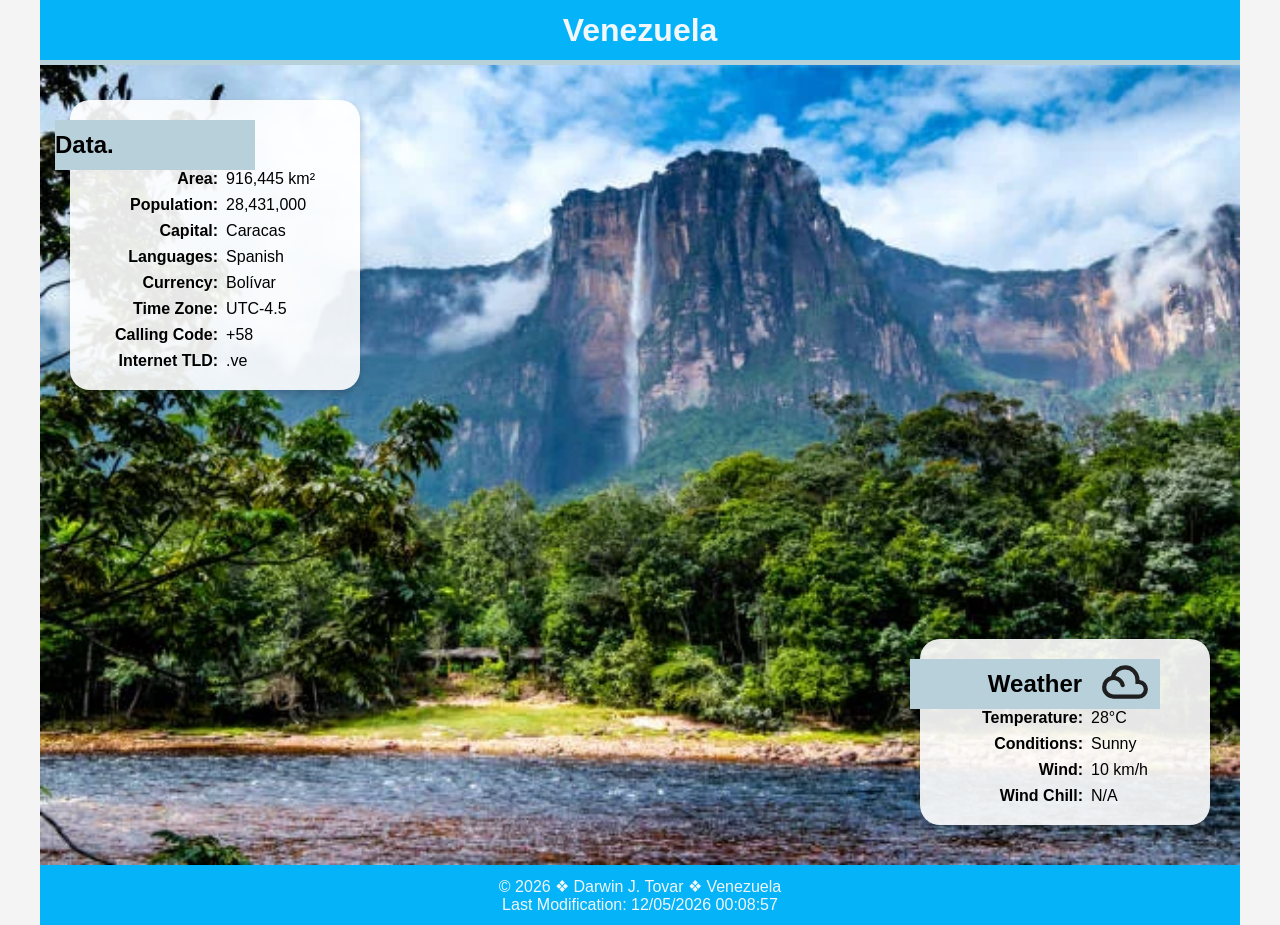
<file: place.html>
<!DOCTYPE html>
<html lang="en">
<head>
    <meta charset="UTF-8">
    <meta name="viewport" content="width=device-width, initial-scale=1.0">
    <meta name="description" content="WDD 131 - Dynamic Web Fundamentals - Darwin J Tovar, Country page">
    <meta name="author" content="Darwin J Tovar">
    <link href="styles/place.css" rel="stylesheet">
    <link href="styles/place-large.css" rel="stylesheet" media="screen and (min-width: 1024px)">
    <script src="scripts/place.js" defer></script>
    <link rel="preconnect" href="https://fonts.googleapis.com">
    <link rel="preconnect" href="https://fonts.gstatic.com" crossorigin>
    <link href="https://fonts.googleapis.com/css2?family=Cormorant+Garamond:ital,wght@0,300..700;1,300..700&display=swap" rel="stylesheet">
    <title>Country page</title>
</head>
    
<body>
    <header  class="title-place">
        <h1>Venezuela</h1>
    </header>
    <main>
        <picture class="picture-large">

            <source srcset="images/salto_angel_large.webp" media="(min-width: 550px)">
            <img src="images/salto_angel_movil.webp" alt="salto angel venezuela" >
        </picture>

        <section class="data">
            <h2>Data</h2>
            <dl class="data-list">
                <dt>Area:</dt>
                <dd>916,445 km²</dd>
                <dt>Population:</dt>
                <dd>28,431,000</dd>
                <dt>Capital:</dt>
                <dd>Caracas</dd>
                <dt>Languages:</dt>
                <dd>Spanish</dd>
                <dt>Currency:</dt>
                <dd>Bolívar</dd>
                <dt>Time Zone:</dt>
                <dd>UTC-4.5</dd>
                <dt>Calling Code:</dt>
                <dd>+58</dd>
                <dt>Internet TLD:</dt>
                <dd>.ve</dd>
            </dl>
        </section>
        <section class="weather">
            <h2>Weather</h2>
            <img src="images/weather.svg" alt="Weather Icon" width="50" height="50"> 
            <dl class="weather-list">
 
                <dt>Temperature:</dt>
                <dd>28°C</dd>
                <dt>Conditions:</dt>
                <dd>Sunny</dd>
                <dt>Wind:</dt>
                <dd>10 km/h</dd>
                <dt>Wind Chill:</dt>
                <dd id="calculateWindShill"></dd>
            </dl>
        </section>
    </main>
    <footer class="footer-place">
        <p id="year"><span></span></p>
        <p id="lastModified"></p>
    </footer>

</body>
</html>
</file>
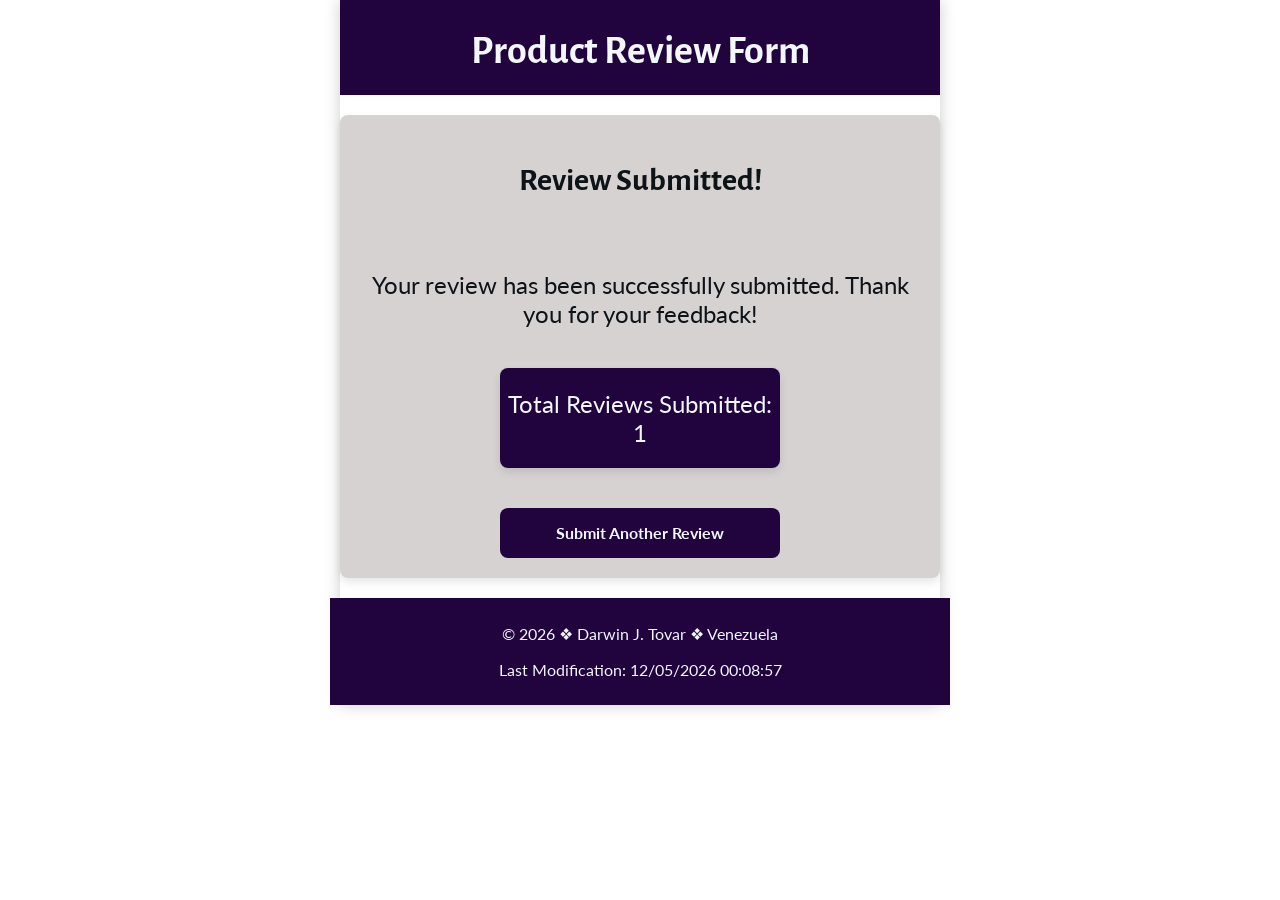
<file: review.html>
<!DOCTYPE html>
<html lang="en">
<head>
    <meta charset="UTF-8">
    <meta name="viewport" content="width=device-width, initial-scale=1.0">
    <meta name="description" content="WDD 131 - Dynamic Web Fundamentals - Darwin J. Tovar, review form page">
    <meta name="author" content="Darwin J. Tovar">
    <link rel="stylesheet" href="styles/review-large.css" media="screen and (min-width: 1024px)" >
    <link rel="stylesheet" href="styles/review.css">    
    <script src="scripts/review.js" defer></script>
     <link rel="preconnect" href="https://fonts.googleapis.com">
    <link rel="preconnect" href="https://fonts.gstatic.com" crossorigin>
    <link href="https://fonts.googleapis.com/css2?family=Alegreya+Sans:ital,wght@0,100;0,300;0,400;0,500;0,700;0,800;0,900;1,100;1,300;1,400;1,500;1,700;1,800;1,900&family=Lato:ital,wght@0,100;0,300;0,400;0,700;0,900;1,100;1,300;1,400;1,700;1,900&display=swap" rel="stylesheet">
    <title>Review Form</title>
</head>
<body>
    <header>
        <h1>Product Review Form</h1>
    </header>
    <main>
        <h2>Review Submitted!</h2>
        <section class="review-submission">
            <p>Your review has been successfully submitted. Thank you for your feedback!</p>
            <p class="review-count"><span id="reviewCount">0</span></p>
        </section>
        <a href="form.html" class="backform">Submit Another Review</a>
    </main>

    <footer>
        <p  id="year"><span></span></p>
        <p id="lastModified"></p>
    </footer>
</body>
</html>
</file>
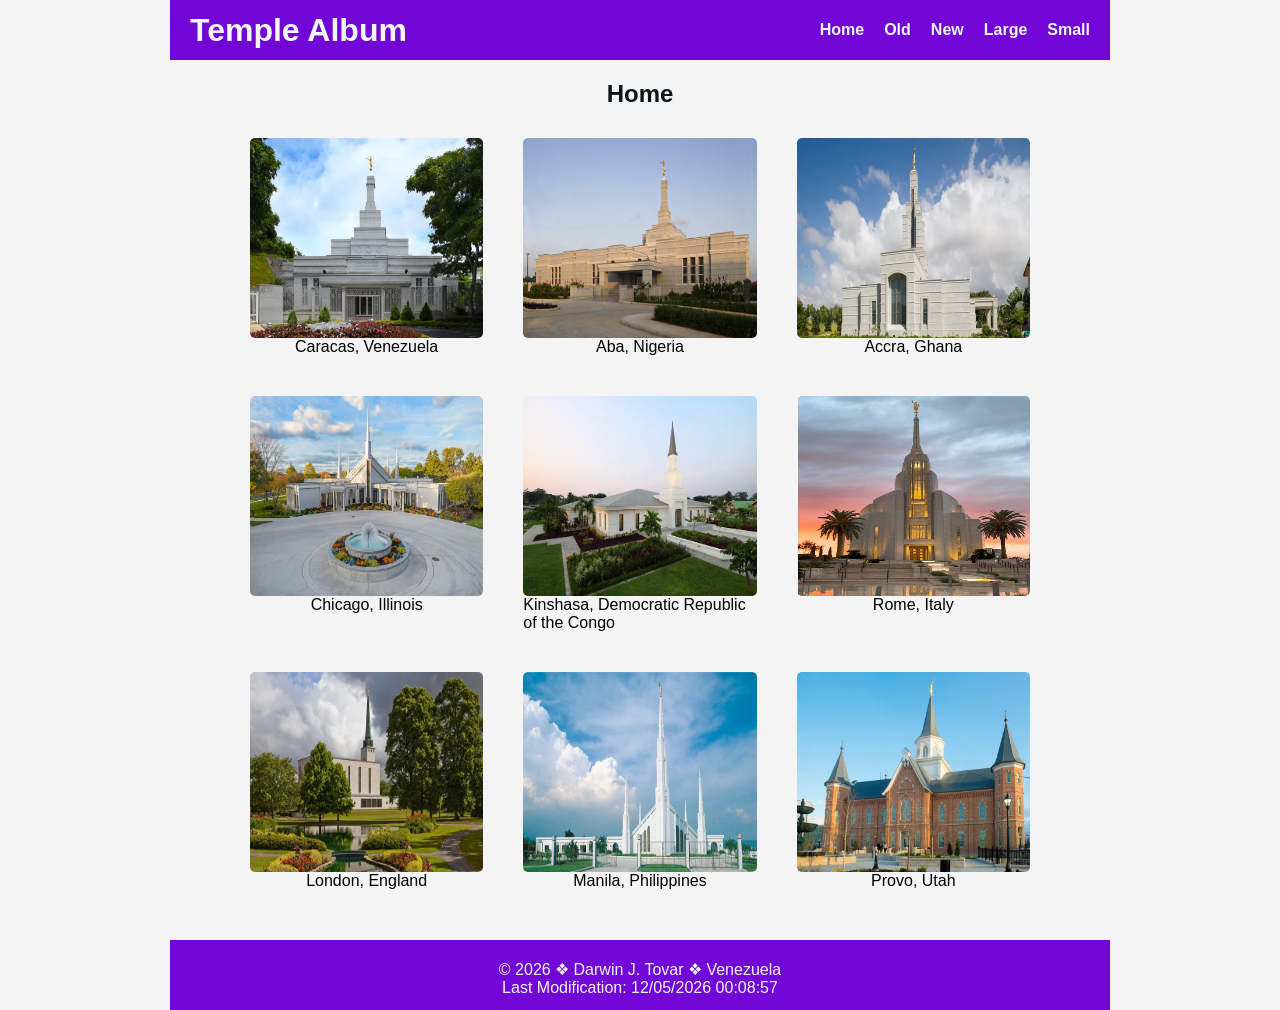
<file: temples.html>
<!DOCTYPE html>
<html lang="en">
<head>
    <meta charset="UTF-8">
    <meta name="viewport" content="width=device-width, initial-scale=1.0">
    <link href="styles/temples.css" rel="stylesheet">
    <link href="styles/temples-large.css" rel="stylesheet" media="screen and (min-width: 1024px)">
    <meta name="description" content="WDD 131 - Dynamic Web Fundamentals - Darwin J. Tovar, Temples Albums">
    <meta name="author" content="Darwin J. Tovar">
    <script src="scripts/temples.js" defer></script>

    <link rel="preconnect" href="https://fonts.googleapis.com">
    <link rel="preconnect" href="https://fonts.gstatic.com" crossorigin>
    <link href="https://fonts.googleapis.com/css2?family=Cormorant+Garamond:ital,wght@0,300..700;1,300..700&display=swap" rel="stylesheet">
        
    <title>Temples Albums</title>
</head>
<body>
    <header>
        <h1 class="temple-title">Temple Album</h1>
        <nav class="temple-nav">
            <button id="hamburger">&#9776;</button>
            <a href="#">Home</a>
            <a href="#">Old</a>
            <a href="#">New</a>
            <a href="#">Large</a>
            <a href="#">Small</a>
        </nav>
    </header>
    <main class="container">
        <h2>Home</h2>

         <figure>
            <img src="images/caracas_venezuela_temple.webp" alt="Temple Image">
            <figcaption>Caracas, Venezuela</figcaption>
        </figure>
         <figure>
            <img src="images/aba-nigeria-temple.jpg" alt="Temple Image">
            <figcaption>Aba, Nigeria</figcaption>
        </figure>
         <figure>
            <img src="images/accra_ghana_temple_lds.webp" alt="Temple Image">
            <figcaption>Accra, Ghana</figcaption>
        </figure>
         <figure>
            <img src="images/chicago_illinois_temple.webp" alt="Temple Image">
            <figcaption>Chicago, Illinois</figcaption>
        </figure>
         <figure>
            <img src="images/kinshasa_temple.webp" alt="Temple Image">
            <figcaption>Kinshasa, Democratic Republic of the Congo</figcaption>
        </figure>
         <figure>
            <img src="images/italia_temple.jpg" alt="Temple Image">
            <figcaption>Rome, Italy</figcaption>
        </figure>
         <figure>
            <img src="images/london_england_temple_lds.webp" alt="Temple Image">
            <figcaption>London, England</figcaption>
        </figure>
         <figure>
            <img src="images/manila_temple.webp" alt="Temple Image">
            <figcaption>Manila, Philippines</figcaption>
        </figure>
         <figure>
            <img src="images/provo_temple.webp" alt="Temple Image">
            <figcaption>Provo, Utah</figcaption>
        </figure>

    </main>

    <footer>
        <p id="year"><span></span></p>
        <p id="lastModified"></p>
    </footer>
</body>
</html>
</file>
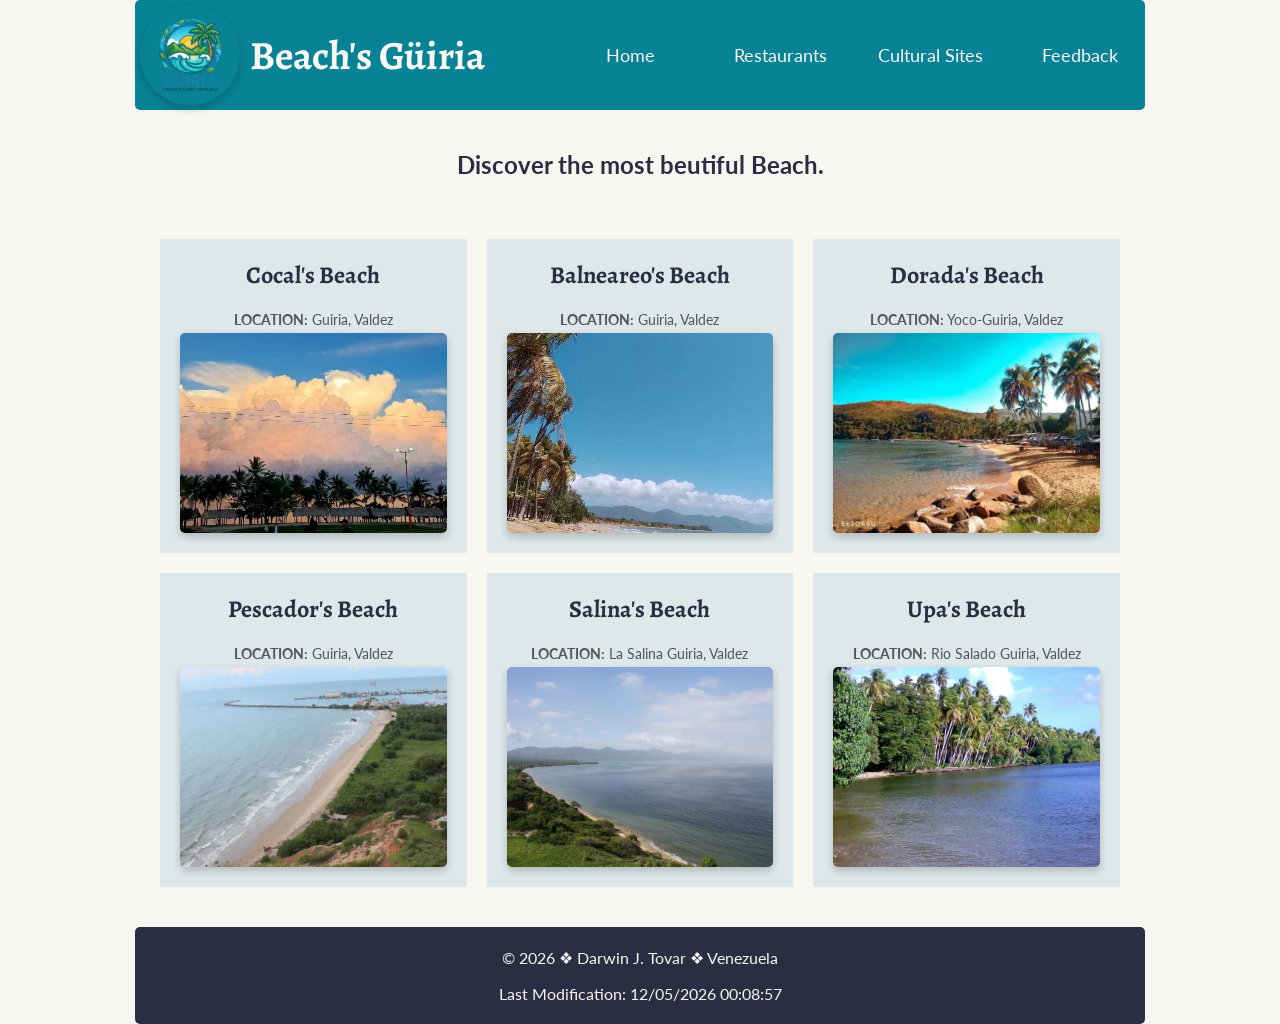
<file: project/beach.html>
<!DOCTYPE html>
<html lang="en">
<head>
    <meta charset="UTF-8">
    <meta name="viewport" content="width=device-width, initial-scale=1.0">
    <meta name="description" content="WDD 131 - Dynamic Web Fundamentals - Darwin J. Tovar, Beach's page for Güiria Tourist project">
    <meta name="author" content="Darwin J. Tovar">
    <link rel="stylesheet" href="styles/beach.css">
    <link rel="stylesheet" href="styles/beach-large.css" media="screen and (min-width: 768px)">

     <link rel="preconnect" href="https://fonts.googleapis.com">
    <link rel="preconnect" href="https://fonts.gstatic.com" crossorigin>
    <link href="https://fonts.googleapis.com/css2?family=Alegreya:ital,wght@0,400..900;1,400..900&family=Lato:ital,wght@0,100;0,300;0,400;0,700;0,900;1,100;1,300;1,400;1,700;1,900&display=swap" rel="stylesheet">
    <link rel="icon" href="images/favicon.ico"  type="image/x-icon"> 
    <script src="scripts/project.js" defer></script>
    <title>Beach's Güiria</title>
</head>
<body>
    <header class="header"> 
        <section>
            <img src="images/guiria-tourist.webp" alt="Güiria Tourist Logo" class="logo">
            <h1 class="guiria-tile">Beach's Güiria</h1>
        </section>
        <nav class="guiria-menu">
            <button id="hamburger">&#9776;</button>
            <a href="index.html">Home</a>
            <a href="restaurant.html">Restaurants</a>
            <a href="cultural.html">Cultural Sites</a>
            <a href="feedback.html">Feedback</a>
        </nav>
    </header>
    <main class="beachs-container">
        <h2>Discover the most beutiful Beach.</h2>
        
        <section class="grid-beach">

        </section>
  
        
    </main>
    <footer>
        <p  id="year"><span></span></p>
        <p id="lastModified"></p>
    </footer>
</body>
</html>
</file>
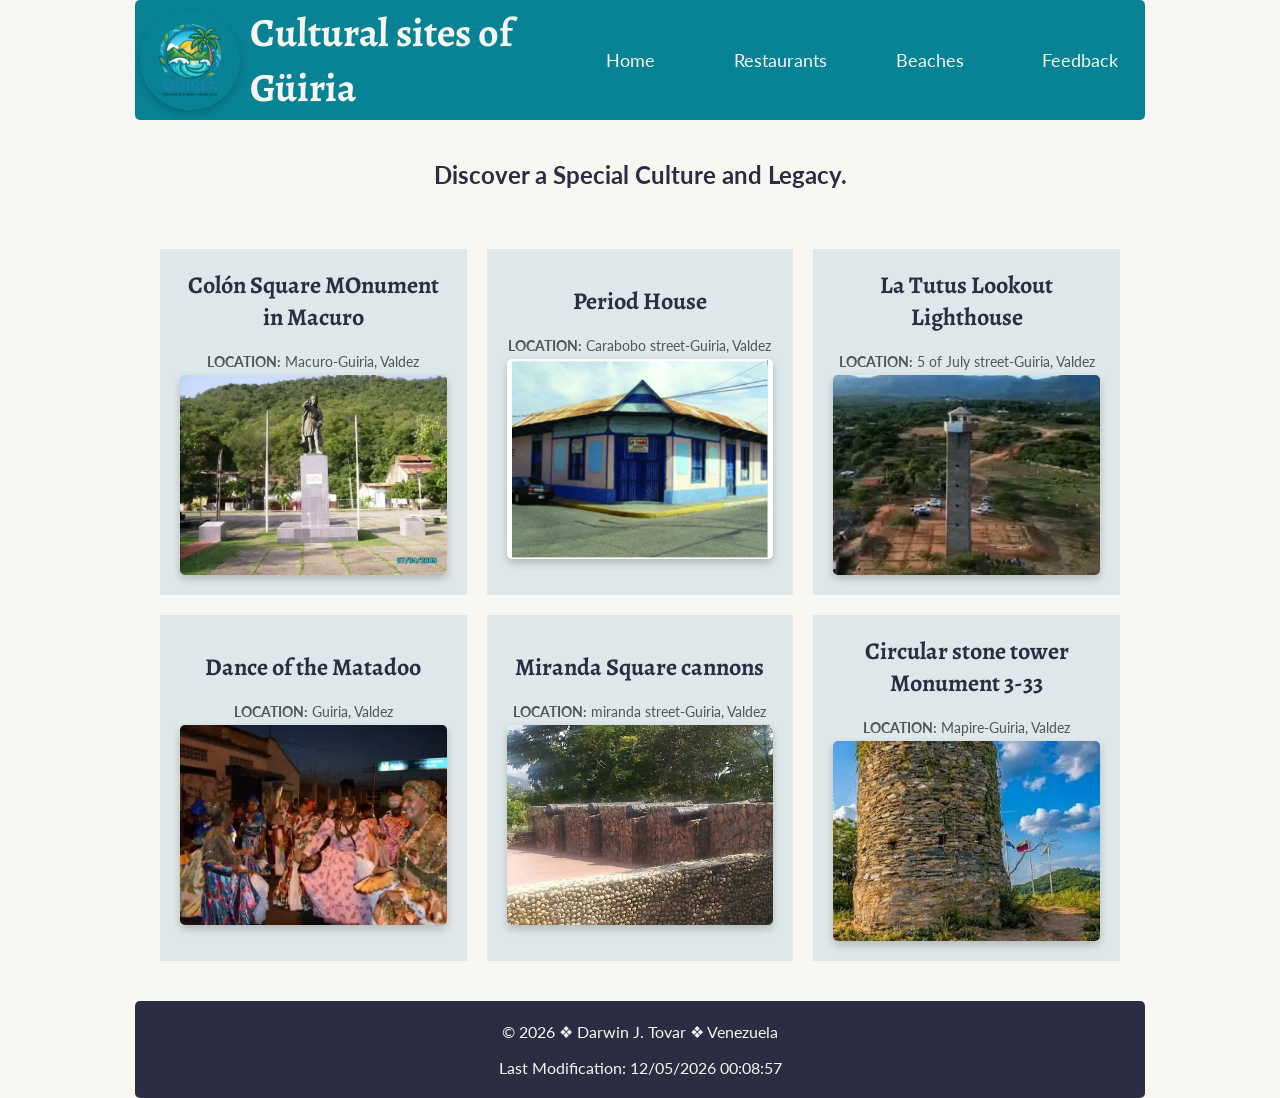
<file: project/cultural.html>
<!DOCTYPE html>
<html lang="en">
<head>
    <meta charset="UTF-8">
    <meta name="viewport" content="width=device-width, initial-scale=1.0">
    <meta name="description" content="WDD 131 - Dynamic Web Fundamentals - Darwin J. Tovar, Cultural page for Güiria Cultural project">
    <meta name="author" content="Darwin J. Tovar">
    <link rel="stylesheet" href="styles/cultural.css">
    <link rel="stylesheet" href="styles/cultural-large.css" media="screen and (min-width: 768px)">

     <link rel="preconnect" href="https://fonts.googleapis.com">
    <link rel="preconnect" href="https://fonts.gstatic.com" crossorigin>
    <link href="https://fonts.googleapis.com/css2?family=Alegreya:ital,wght@0,400..900;1,400..900&family=Lato:ital,wght@0,100;0,300;0,400;0,700;0,900;1,100;1,300;1,400;1,700;1,900&display=swap" rel="stylesheet">
    <link rel="icon" href="images/favicon.ico"  type="image/x-icon"> 
    <script src="scripts/cultural.js" defer></script>
    <title>Cultural site</title>
</head>
<body>
    <header class="header"> 
        <section>
            <img src="images/guiria-tourist.webp" alt="Güiria Tourist Logo" class="logo">
            <h1 class="guiria-tile">Cultural sites of Güiria</h1>
        </section>
        <nav class="guiria-menu">
            <button id="hamburger">&#9776;</button>
            <a href="index.html">Home</a>
            <a href="restaurants.html">Restaurants</a>
            <a href="beach.html">Beaches</a>
            <a href="feedback.html">Feedback</a>
        </nav>
    </header>
    <main class="cultural-container">
        <h2>Discover a Special Culture and Legacy.</h2>
        
        <section class="grid-cultural">

        </section>
  
        
    </main>
    <footer>
        <p  id="year"><span></span></p>
        <p id="lastModified"></p>
    </footer>
</body>
</html>
</file>
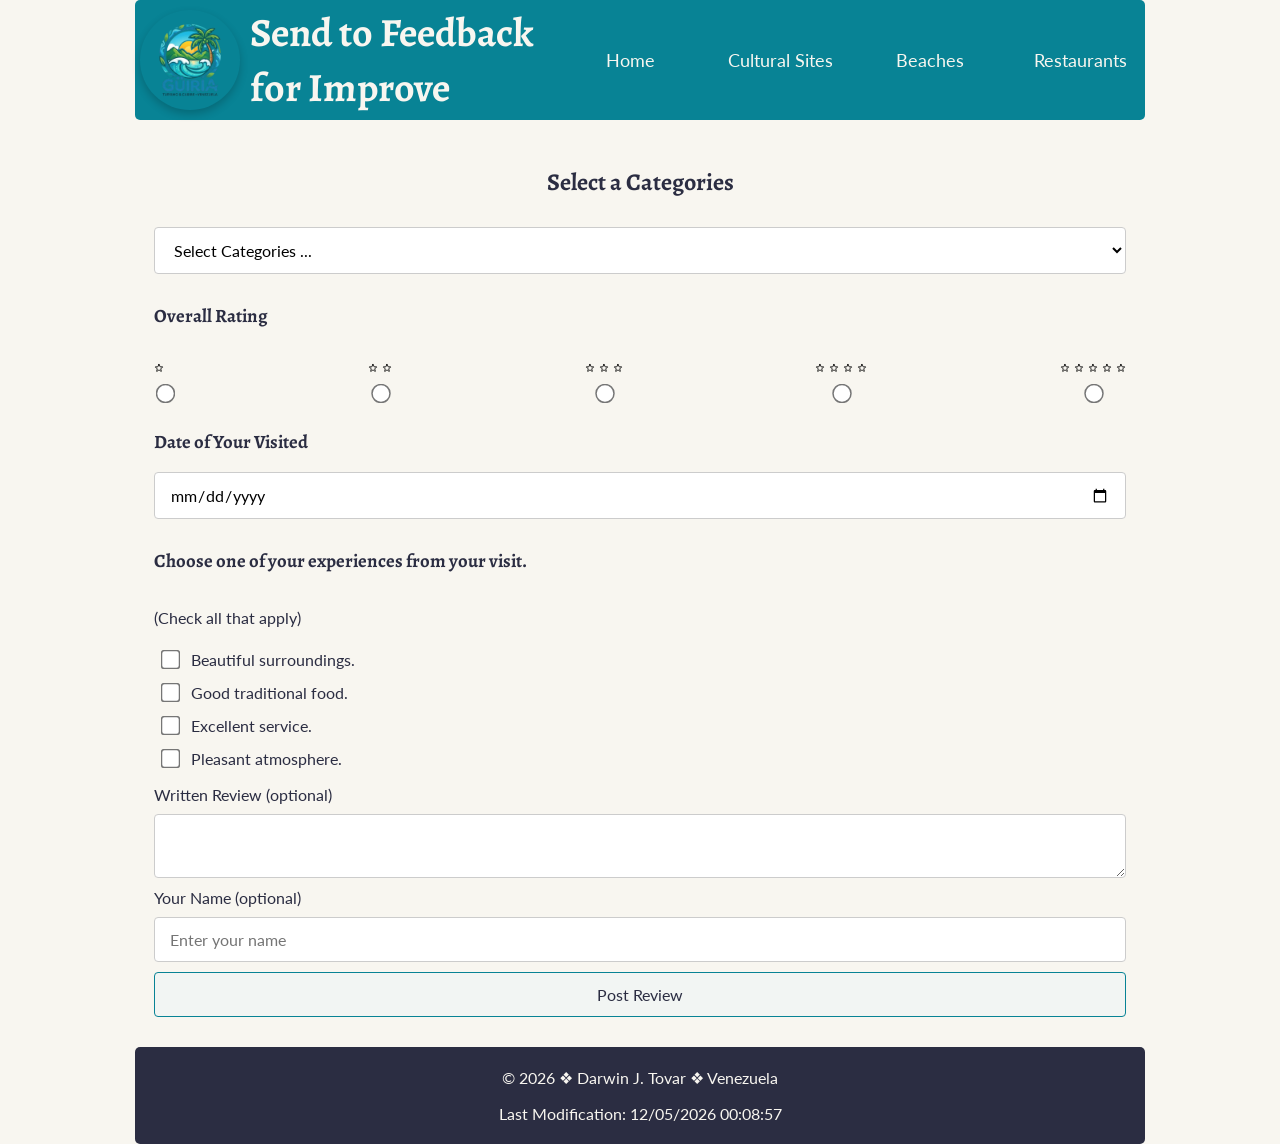
<file: project/feedback.html>
<!DOCTYPE html>
<html lang="en">
<head>
    <meta charset="UTF-8">
    <meta name="viewport" content="width=device-width, initial-scale=1.0">
    <meta name="description" content="WDD 131 - Dynamic Web Fundamentals - Darwin J. Tovar, Feedback page for Güiria Cultural project">
    <meta name="author" content="Darwin J. Tovar">
    <link rel="stylesheet" href="styles/feedback.css">
    <link rel="stylesheet" href="styles/feedback-large.css" media="screen and (min-width: 768px)">

     <link rel="preconnect" href="https://fonts.googleapis.com">
    <link rel="preconnect" href="https://fonts.gstatic.com" crossorigin>
    <link href="https://fonts.googleapis.com/css2?family=Alegreya:ital,wght@0,400..900;1,400..900&family=Lato:ital,wght@0,100;0,300;0,400;0,700;0,900;1,100;1,300;1,400;1,700;1,900&display=swap" rel="stylesheet">
    <link rel="icon" href="images/favicon.ico"  type="image/x-icon"> 
    <script src="scripts/feedback.js" defer></script>
    <title>Feedback page</title>
</head>
<body>
    <header class="header"> 
        <section>
            <img src="images/guiria-tourist.webp" alt="Güiria Tourist Logo" class="logo">
            <h1 class="guiria-tile">Send to Feedback for Improve</h1>
        </section>
        <nav class="guiria-menu">
            <button id="hamburger">&#9776;</button>
            <a href="index.html">Home</a>
            <a href="cultural.html">Cultural Sites</a>
            <a href="beach.html">Beaches</a>
            <a href="restaurant.html">Restaurants</a>

        </nav>
    </header>
    <main class="rest-container">
        <form id="reviewForm" action="review.html" method="get">
            <fieldset>
                <h2>Select a Categories</h2>
                <label for="optionName">
                    <select id="optionName" name="optionName" required>
                        <option value="" disabled selected>Select Categories ...</option>



                    </select>
                </label>
                <section class="rating-form">

                     <h3>Overall Rating</h3>
                     <div class="rating-div">
                        <div class="rating-star">
                            <label for="rating1">
                                <svg width="10px" height="10px" viewBox="0 0 24 24" fill="none" xmlns="http://www.w3.org/2000/svg">
                                    <path d="M11.245 4.174C11.4765 3.50808 11.5922 3.17513 11.7634 3.08285C11.9115 3.00298 12.0898 3.00298 12.238 3.08285C12.4091 3.17513 12.5248 3.50808 12.7563 4.174L14.2866 8.57639C14.3525 8.76592 14.3854 8.86068 14.4448 8.93125C14.4972 8.99359 14.5641 9.04218 14.6396 9.07278C14.725 9.10743 14.8253 9.10947 15.0259 9.11356L19.6857 9.20852C20.3906 9.22288 20.743 9.23007 20.8837 9.36432C21.0054 9.48051 21.0605 9.65014 21.0303 9.81569C20.9955 10.007 20.7146 10.2199 20.1528 10.6459L16.4387 13.4616C16.2788 13.5829 16.1989 13.6435 16.1501 13.7217C16.107 13.7909 16.0815 13.8695 16.0757 13.9507C16.0692 14.0427 16.0982 14.1387 16.1563 14.3308L17.506 18.7919C17.7101 19.4667 17.8122 19.8041 17.728 19.9793C17.6551 20.131 17.5108 20.2358 17.344 20.2583C17.1513 20.2842 16.862 20.0829 16.2833 19.6802L12.4576 17.0181C12.2929 16.9035 12.2106 16.8462 12.1211 16.8239C12.042 16.8043 11.9593 16.8043 11.8803 16.8239C11.7908 16.8462 11.7084 16.9035 11.5437 17.0181L7.71805 19.6802C7.13937 20.0829 6.85003 20.2842 6.65733 20.2583C6.49056 20.2358 6.34626 20.131 6.27337 19.9793C6.18915 19.8041 6.29123 19.4667 6.49538 18.7919L7.84503 14.3308C7.90313 14.1387 7.93218 14.0427 7.92564 13.9507C7.91986 13.8695 7.89432 13.7909 7.85123 13.7217C7.80246 13.6435 7.72251 13.5829 7.56262 13.4616L3.84858 10.6459C3.28678 10.2199 3.00588 10.007 2.97101 9.81569C2.94082 9.65014 2.99594 9.48051 3.11767 9.36432C3.25831 9.23007 3.61074 9.22289 4.31559 9.20852L8.9754 9.11356C9.176 9.10947 9.27631 9.10743 9.36177 9.07278C9.43726 9.04218 9.50414 8.99359 9.55657 8.93125C9.61593 8.86068 9.64887 8.76592 9.71475 8.57639L11.245 4.174Z" stroke="#000000" stroke-width="2" stroke-linecap="round" stroke-linejoin="round"/>
                                </svg>
                            </label>                 
                            <input type="radio" id="rating1" name="rating" value="1" required>

                        </div>
                        <div class="rating-star">
                            <label for="rating2">
                                <svg width="10px" height="10px" viewBox="0 0 24 24" fill="none" xmlns="http://www.w3.org/2000/svg">
                                    <path d="M11.245 4.174C11.4765 3.50808 11.5922 3.17513 11.7634 3.08285C11.9115 3.00298 12.0898 3.00298 12.238 3.08285C12.4091 3.17513 12.5248 3.50808 12.7563 4.174L14.2866 8.57639C14.3525 8.76592 14.3854 8.86068 14.4448 8.93125C14.4972 8.99359 14.5641 9.04218 14.6396 9.07278C14.725 9.10743 14.8253 9.10947 15.0259 9.11356L19.6857 9.20852C20.3906 9.22288 20.743 9.23007 20.8837 9.36432C21.0054 9.48051 21.0605 9.65014 21.0303 9.81569C20.9955 10.007 20.7146 10.2199 20.1528 10.6459L16.4387 13.4616C16.2788 13.5829 16.1989 13.6435 16.1501 13.7217C16.107 13.7909 16.0815 13.8695 16.0757 13.9507C16.0692 14.0427 16.0982 14.1387 16.1563 14.3308L17.506 18.7919C17.7101 19.4667 17.8122 19.8041 17.728 19.9793C17.6551 20.131 17.5108 20.2358 17.344 20.2583C17.1513 20.2842 16.862 20.0829 16.2833 19.6802L12.4576 17.0181C12.2929 16.9035 12.2106 16.8462 12.1211 16.8239C12.042 16.8043 11.9593 16.8043 11.8803 16.8239C11.7908 16.8462 11.7084 16.9035 11.5437 17.0181L7.71805 19.6802C7.13937 20.0829 6.85003 20.2842 6.65733 20.2583C6.49056 20.2358 6.34626 20.131 6.27337 19.9793C6.18915 19.8041 6.29123 19.4667 6.49538 18.7919L7.84503 14.3308C7.90313 14.1387 7.93218 14.0427 7.92564 13.9507C7.91986 13.8695 7.89432 13.7909 7.85123 13.7217C7.80246 13.6435 7.72251 13.5829 7.56262 13.4616L3.84858 10.6459C3.28678 10.2199 3.00588 10.007 2.97101 9.81569C2.94082 9.65014 2.99594 9.48051 3.11767 9.36432C3.25831 9.23007 3.61074 9.22289 4.31559 9.20852L8.9754 9.11356C9.176 9.10947 9.27631 9.10743 9.36177 9.07278C9.43726 9.04218 9.50414 8.99359 9.55657 8.93125C9.61593 8.86068 9.64887 8.76592 9.71475 8.57639L11.245 4.174Z" stroke="#000000" stroke-width="2" stroke-linecap="round" stroke-linejoin="round"/>
                                </svg>
                                <svg width="10px" height="10px" viewBox="0 0 24 24" fill="none" xmlns="http://www.w3.org/2000/svg">
                                    <path d="M11.245 4.174C11.4765 3.50808 11.5922 3.17513 11.7634 3.08285C11.9115 3.00298 12.0898 3.00298 12.238 3.08285C12.4091 3.17513 12.5248 3.50808 12.7563 4.174L14.2866 8.57639C14.3525 8.76592 14.3854 8.86068 14.4448 8.93125C14.4972 8.99359 14.5641 9.04218 14.6396 9.07278C14.725 9.10743 14.8253 9.10947 15.0259 9.11356L19.6857 9.20852C20.3906 9.22288 20.743 9.23007 20.8837 9.36432C21.0054 9.48051 21.0605 9.65014 21.0303 9.81569C20.9955 10.007 20.7146 10.2199 20.1528 10.6459L16.4387 13.4616C16.2788 13.5829 16.1989 13.6435 16.1501 13.7217C16.107 13.7909 16.0815 13.8695 16.0757 13.9507C16.0692 14.0427 16.0982 14.1387 16.1563 14.3308L17.506 18.7919C17.7101 19.4667 17.8122 19.8041 17.728 19.9793C17.6551 20.131 17.5108 20.2358 17.344 20.2583C17.1513 20.2842 16.862 20.0829 16.2833 19.6802L12.4576 17.0181C12.2929 16.9035 12.2106 16.8462 12.1211 16.8239C12.042 16.8043 11.9593 16.8043 11.8803 16.8239C11.7908 16.8462 11.7084 16.9035 11.5437 17.0181L7.71805 19.6802C7.13937 20.0829 6.85003 20.2842 6.65733 20.2583C6.49056 20.2358 6.34626 20.131 6.27337 19.9793C6.18915 19.8041 6.29123 19.4667 6.49538 18.7919L7.84503 14.3308C7.90313 14.1387 7.93218 14.0427 7.92564 13.9507C7.91986 13.8695 7.89432 13.7909 7.85123 13.7217C7.80246 13.6435 7.72251 13.5829 7.56262 13.4616L3.84858 10.6459C3.28678 10.2199 3.00588 10.007 2.97101 9.81569C2.94082 9.65014 2.99594 9.48051 3.11767 9.36432C3.25831 9.23007 3.61074 9.22289 4.31559 9.20852L8.9754 9.11356C9.176 9.10947 9.27631 9.10743 9.36177 9.07278C9.43726 9.04218 9.50414 8.99359 9.55657 8.93125C9.61593 8.86068 9.64887 8.76592 9.71475 8.57639L11.245 4.174Z" stroke="#000000" stroke-width="2" stroke-linecap="round" stroke-linejoin="round"/>
                                </svg>
                            </label>
                            <input type="radio" id="rating2" name="rating" value="2" required>
                            
                        </div>
                        <div class="rating-star">
                            <label for="rating3">
                                <svg width="10px" height="10px" viewBox="0 0 24 24" fill="none" xmlns="http://www.w3.org/2000/svg">
                                    <path d="M11.245 4.174C11.4765 3.50808 11.5922 3.17513 11.7634 3.08285C11.9115 3.00298 12.0898 3.00298 12.238 3.08285C12.4091 3.17513 12.5248 3.50808 12.7563 4.174L14.2866 8.57639C14.3525 8.76592 14.3854 8.86068 14.4448 8.93125C14.4972 8.99359 14.5641 9.04218 14.6396 9.07278C14.725 9.10743 14.8253 9.10947 15.0259 9.11356L19.6857 9.20852C20.3906 9.22288 20.743 9.23007 20.8837 9.36432C21.0054 9.48051 21.0605 9.65014 21.0303 9.81569C20.9955 10.007 20.7146 10.2199 20.1528 10.6459L16.4387 13.4616C16.2788 13.5829 16.1989 13.6435 16.1501 13.7217C16.107 13.7909 16.0815 13.8695 16.0757 13.9507C16.0692 14.0427 16.0982 14.1387 16.1563 14.3308L17.506 18.7919C17.7101 19.4667 17.8122 19.8041 17.728 19.9793C17.6551 20.131 17.5108 20.2358 17.344 20.2583C17.1513 20.2842 16.862 20.0829 16.2833 19.6802L12.4576 17.0181C12.2929 16.9035 12.2106 16.8462 12.1211 16.8239C12.042 16.8043 11.9593 16.8043 11.8803 16.8239C11.7908 16.8462 11.7084 16.9035 11.5437 17.0181L7.71805 19.6802C7.13937 20.0829 6.85003 20.2842 6.65733 20.2583C6.49056 20.2358 6.34626 20.131 6.27337 19.9793C6.18915 19.8041 6.29123 19.4667 6.49538 18.7919L7.84503 14.3308C7.90313 14.1387 7.93218 14.0427 7.92564 13.9507C7.91986 13.8695 7.89432 13.7909 7.85123 13.7217C7.80246 13.6435 7.72251 13.5829 7.56262 13.4616L3.84858 10.6459C3.28678 10.2199 3.00588 10.007 2.97101 9.81569C2.94082 9.65014 2.99594 9.48051 3.11767 9.36432C3.25831 9.23007 3.61074 9.22289 4.31559 9.20852L8.9754 9.11356C9.176 9.10947 9.27631 9.10743 9.36177 9.07278C9.43726 9.04218 9.50414 8.99359 9.55657 8.93125C9.61593 8.86068 9.64887 8.76592 9.71475 8.57639L11.245 4.174Z" stroke="#000000" stroke-width="2" stroke-linecap="round" stroke-linejoin="round"/>
                                </svg>
                                <svg width="10px" height="10px" viewBox="0 0 24 24" fill="none" xmlns="http://www.w3.org/2000/svg">
                                    <path d="M11.245 4.174C11.4765 3.50808 11.5922 3.17513 11.7634 3.08285C11.9115 3.00298 12.0898 3.00298 12.238 3.08285C12.4091 3.17513 12.5248 3.50808 12.7563 4.174L14.2866 8.57639C14.3525 8.76592 14.3854 8.86068 14.4448 8.93125C14.4972 8.99359 14.5641 9.04218 14.6396 9.07278C14.725 9.10743 14.8253 9.10947 15.0259 9.11356L19.6857 9.20852C20.3906 9.22288 20.743 9.23007 20.8837 9.36432C21.0054 9.48051 21.0605 9.65014 21.0303 9.81569C20.9955 10.007 20.7146 10.2199 20.1528 10.6459L16.4387 13.4616C16.2788 13.5829 16.1989 13.6435 16.1501 13.7217C16.107 13.7909 16.0815 13.8695 16.0757 13.9507C16.0692 14.0427 16.0982 14.1387 16.1563 14.3308L17.506 18.7919C17.7101 19.4667 17.8122 19.8041 17.728 19.9793C17.6551 20.131 17.5108 20.2358 17.344 20.2583C17.1513 20.2842 16.862 20.0829 16.2833 19.6802L12.4576 17.0181C12.2929 16.9035 12.2106 16.8462 12.1211 16.8239C12.042 16.8043 11.9593 16.8043 11.8803 16.8239C11.7908 16.8462 11.7084 16.9035 11.5437 17.0181L7.71805 19.6802C7.13937 20.0829 6.85003 20.2842 6.65733 20.2583C6.49056 20.2358 6.34626 20.131 6.27337 19.9793C6.18915 19.8041 6.29123 19.4667 6.49538 18.7919L7.84503 14.3308C7.90313 14.1387 7.93218 14.0427 7.92564 13.9507C7.91986 13.8695 7.89432 13.7909 7.85123 13.7217C7.80246 13.6435 7.72251 13.5829 7.56262 13.4616L3.84858 10.6459C3.28678 10.2199 3.00588 10.007 2.97101 9.81569C2.94082 9.65014 2.99594 9.48051 3.11767 9.36432C3.25831 9.23007 3.61074 9.22289 4.31559 9.20852L8.9754 9.11356C9.176 9.10947 9.27631 9.10743 9.36177 9.07278C9.43726 9.04218 9.50414 8.99359 9.55657 8.93125C9.61593 8.86068 9.64887 8.76592 9.71475 8.57639L11.245 4.174Z" stroke="#000000" stroke-width="2" stroke-linecap="round" stroke-linejoin="round"/>
                                </svg>
                                <svg width="10px" height="10px" viewBox="0 0 24 24" fill="none" xmlns="http://www.w3.org/2000/svg">
                                    <path d="M11.245 4.174C11.4765 3.50808 11.5922 3.17513 11.7634 3.08285C11.9115 3.00298 12.0898 3.00298 12.238 3.08285C12.4091 3.17513 12.5248 3.50808 12.7563 4.174L14.2866 8.57639C14.3525 8.76592 14.3854 8.86068 14.4448 8.93125C14.4972 8.99359 14.5641 9.04218 14.6396 9.07278C14.725 9.10743 14.8253 9.10947 15.0259 9.11356L19.6857 9.20852C20.3906 9.22288 20.743 9.23007 20.8837 9.36432C21.0054 9.48051 21.0605 9.65014 21.0303 9.81569C20.9955 10.007 20.7146 10.2199 20.1528 10.6459L16.4387 13.4616C16.2788 13.5829 16.1989 13.6435 16.1501 13.7217C16.107 13.7909 16.0815 13.8695 16.0757 13.9507C16.0692 14.0427 16.0982 14.1387 16.1563 14.3308L17.506 18.7919C17.7101 19.4667 17.8122 19.8041 17.728 19.9793C17.6551 20.131 17.5108 20.2358 17.344 20.2583C17.1513 20.2842 16.862 20.0829 16.2833 19.6802L12.4576 17.0181C12.2929 16.9035 12.2106 16.8462 12.1211 16.8239C12.042 16.8043 11.9593 16.8043 11.8803 16.8239C11.7908 16.8462 11.7084 16.9035 11.5437 17.0181L7.71805 19.6802C7.13937 20.0829 6.85003 20.2842 6.65733 20.2583C6.49056 20.2358 6.34626 20.131 6.27337 19.9793C6.18915 19.8041 6.29123 19.4667 6.49538 18.7919L7.84503 14.3308C7.90313 14.1387 7.93218 14.0427 7.92564 13.9507C7.91986 13.8695 7.89432 13.7909 7.85123 13.7217C7.80246 13.6435 7.72251 13.5829 7.56262 13.4616L3.84858 10.6459C3.28678 10.2199 3.00588 10.007 2.97101 9.81569C2.94082 9.65014 2.99594 9.48051 3.11767 9.36432C3.25831 9.23007 3.61074 9.22289 4.31559 9.20852L8.9754 9.11356C9.176 9.10947 9.27631 9.10743 9.36177 9.07278C9.43726 9.04218 9.50414 8.99359 9.55657 8.93125C9.61593 8.86068 9.64887 8.76592 9.71475 8.57639L11.245 4.174Z" stroke="#000000" stroke-width="2" stroke-linecap="round" stroke-linejoin="round"/>
                                </svg>
                            </label>
                            <input type="radio" id="rating3" name="rating" value="3" required>
                        
                        </div>
                        <div class="rating-star">
                            <label for="rating4">
                                <svg width="10px" height="10px" viewBox="0 0 24 24" fill="none" xmlns="http://www.w3.org/2000/svg">
                                    <path d="M11.245 4.174C11.4765 3.50808 11.5922 3.17513 11.7634 3.08285C11.9115 3.00298 12.0898 3.00298 12.238 3.08285C12.4091 3.17513 12.5248 3.50808 12.7563 4.174L14.2866 8.57639C14.3525 8.76592 14.3854 8.86068 14.4448 8.93125C14.4972 8.99359 14.5641 9.04218 14.6396 9.07278C14.725 9.10743 14.8253 9.10947 15.0259 9.11356L19.6857 9.20852C20.3906 9.22288 20.743 9.23007 20.8837 9.36432C21.0054 9.48051 21.0605 9.65014 21.0303 9.81569C20.9955 10.007 20.7146 10.2199 20.1528 10.6459L16.4387 13.4616C16.2788 13.5829 16.1989 13.6435 16.1501 13.7217C16.107 13.7909 16.0815 13.8695 16.0757 13.9507C16.0692 14.0427 16.0982 14.1387 16.1563 14.3308L17.506 18.7919C17.7101 19.4667 17.8122 19.8041 17.728 19.9793C17.6551 20.131 17.5108 20.2358 17.344 20.2583C17.1513 20.2842 16.862 20.0829 16.2833 19.6802L12.4576 17.0181C12.2929 16.9035 12.2106 16.8462 12.1211 16.8239C12.042 16.8043 11.9593 16.8043 11.8803 16.8239C11.7908 16.8462 11.7084 16.9035 11.5437 17.0181L7.71805 19.6802C7.13937 20.0829 6.85003 20.2842 6.65733 20.2583C6.49056 20.2358 6.34626 20.131 6.27337 19.9793C6.18915 19.8041 6.29123 19.4667 6.49538 18.7919L7.84503 14.3308C7.90313 14.1387 7.93218 14.0427 7.92564 13.9507C7.91986 13.8695 7.89432 13.7909 7.85123 13.7217C7.80246 13.6435 7.72251 13.5829 7.56262 13.4616L3.84858 10.6459C3.28678 10.2199 3.00588 10.007 2.97101 9.81569C2.94082 9.65014 2.99594 9.48051 3.11767 9.36432C3.25831 9.23007 3.61074 9.22289 4.31559 9.20852L8.9754 9.11356C9.176 9.10947 9.27631 9.10743 9.36177 9.07278C9.43726 9.04218 9.50414 8.99359 9.55657 8.93125C9.61593 8.86068 9.64887 8.76592 9.71475 8.57639L11.245 4.174Z" stroke="#000000" stroke-width="2" stroke-linecap="round" stroke-linejoin="round"/>
                                </svg>
                                <svg width="10px" height="10px" viewBox="0 0 24 24" fill="none" xmlns="http://www.w3.org/2000/svg">
                                    <path d="M11.245 4.174C11.4765 3.50808 11.5922 3.17513 11.7634 3.08285C11.9115 3.00298 12.0898 3.00298 12.238 3.08285C12.4091 3.17513 12.5248 3.50808 12.7563 4.174L14.2866 8.57639C14.3525 8.76592 14.3854 8.86068 14.4448 8.93125C14.4972 8.99359 14.5641 9.04218 14.6396 9.07278C14.725 9.10743 14.8253 9.10947 15.0259 9.11356L19.6857 9.20852C20.3906 9.22288 20.743 9.23007 20.8837 9.36432C21.0054 9.48051 21.0605 9.65014 21.0303 9.81569C20.9955 10.007 20.7146 10.2199 20.1528 10.6459L16.4387 13.4616C16.2788 13.5829 16.1989 13.6435 16.1501 13.7217C16.107 13.7909 16.0815 13.8695 16.0757 13.9507C16.0692 14.0427 16.0982 14.1387 16.1563 14.3308L17.506 18.7919C17.7101 19.4667 17.8122 19.8041 17.728 19.9793C17.6551 20.131 17.5108 20.2358 17.344 20.2583C17.1513 20.2842 16.862 20.0829 16.2833 19.6802L12.4576 17.0181C12.2929 16.9035 12.2106 16.8462 12.1211 16.8239C12.042 16.8043 11.9593 16.8043 11.8803 16.8239C11.7908 16.8462 11.7084 16.9035 11.5437 17.0181L7.71805 19.6802C7.13937 20.0829 6.85003 20.2842 6.65733 20.2583C6.49056 20.2358 6.34626 20.131 6.27337 19.9793C6.18915 19.8041 6.29123 19.4667 6.49538 18.7919L7.84503 14.3308C7.90313 14.1387 7.93218 14.0427 7.92564 13.9507C7.91986 13.8695 7.89432 13.7909 7.85123 13.7217C7.80246 13.6435 7.72251 13.5829 7.56262 13.4616L3.84858 10.6459C3.28678 10.2199 3.00588 10.007 2.97101 9.81569C2.94082 9.65014 2.99594 9.48051 3.11767 9.36432C3.25831 9.23007 3.61074 9.22289 4.31559 9.20852L8.9754 9.11356C9.176 9.10947 9.27631 9.10743 9.36177 9.07278C9.43726 9.04218 9.50414 8.99359 9.55657 8.93125C9.61593 8.86068 9.64887 8.76592 9.71475 8.57639L11.245 4.174Z" stroke="#000000" stroke-width="2" stroke-linecap="round" stroke-linejoin="round"/>
                                </svg>
                                <svg width="10px" height="10px" viewBox="0 0 24 24" fill="none" xmlns="http://www.w3.org/2000/svg">
                                    <path d="M11.245 4.174C11.4765 3.50808 11.5922 3.17513 11.7634 3.08285C11.9115 3.00298 12.0898 3.00298 12.238 3.08285C12.4091 3.17513 12.5248 3.50808 12.7563 4.174L14.2866 8.57639C14.3525 8.76592 14.3854 8.86068 14.4448 8.93125C14.4972 8.99359 14.5641 9.04218 14.6396 9.07278C14.725 9.10743 14.8253 9.10947 15.0259 9.11356L19.6857 9.20852C20.3906 9.22288 20.743 9.23007 20.8837 9.36432C21.0054 9.48051 21.0605 9.65014 21.0303 9.81569C20.9955 10.007 20.7146 10.2199 20.1528 10.6459L16.4387 13.4616C16.2788 13.5829 16.1989 13.6435 16.1501 13.7217C16.107 13.7909 16.0815 13.8695 16.0757 13.9507C16.0692 14.0427 16.0982 14.1387 16.1563 14.3308L17.506 18.7919C17.7101 19.4667 17.8122 19.8041 17.728 19.9793C17.6551 20.131 17.5108 20.2358 17.344 20.2583C17.1513 20.2842 16.862 20.0829 16.2833 19.6802L12.4576 17.0181C12.2929 16.9035 12.2106 16.8462 12.1211 16.8239C12.042 16.8043 11.9593 16.8043 11.8803 16.8239C11.7908 16.8462 11.7084 16.9035 11.5437 17.0181L7.71805 19.6802C7.13937 20.0829 6.85003 20.2842 6.65733 20.2583C6.49056 20.2358 6.34626 20.131 6.27337 19.9793C6.18915 19.8041 6.29123 19.4667 6.49538 18.7919L7.84503 14.3308C7.90313 14.1387 7.93218 14.0427 7.92564 13.9507C7.91986 13.8695 7.89432 13.7909 7.85123 13.7217C7.80246 13.6435 7.72251 13.5829 7.56262 13.4616L3.84858 10.6459C3.28678 10.2199 3.00588 10.007 2.97101 9.81569C2.94082 9.65014 2.99594 9.48051 3.11767 9.36432C3.25831 9.23007 3.61074 9.22289 4.31559 9.20852L8.9754 9.11356C9.176 9.10947 9.27631 9.10743 9.36177 9.07278C9.43726 9.04218 9.50414 8.99359 9.55657 8.93125C9.61593 8.86068 9.64887 8.76592 9.71475 8.57639L11.245 4.174Z" stroke="#000000" stroke-width="2" stroke-linecap="round" stroke-linejoin="round"/>
                                </svg>
                                <svg width="10px" height="10px" viewBox="0 0 24 24" fill="none" xmlns="http://www.w3.org/2000/svg">
                                    <path d="M11.245 4.174C11.4765 3.50808 11.5922 3.17513 11.7634 3.08285C11.9115 3.00298 12.0898 3.00298 12.238 3.08285C12.4091 3.17513 12.5248 3.50808 12.7563 4.174L14.2866 8.57639C14.3525 8.76592 14.3854 8.86068 14.4448 8.93125C14.4972 8.99359 14.5641 9.04218 14.6396 9.07278C14.725 9.10743 14.8253 9.10947 15.0259 9.11356L19.6857 9.20852C20.3906 9.22288 20.743 9.23007 20.8837 9.36432C21.0054 9.48051 21.0605 9.65014 21.0303 9.81569C20.9955 10.007 20.7146 10.2199 20.1528 10.6459L16.4387 13.4616C16.2788 13.5829 16.1989 13.6435 16.1501 13.7217C16.107 13.7909 16.0815 13.8695 16.0757 13.9507C16.0692 14.0427 16.0982 14.1387 16.1563 14.3308L17.506 18.7919C17.7101 19.4667 17.8122 19.8041 17.728 19.9793C17.6551 20.131 17.5108 20.2358 17.344 20.2583C17.1513 20.2842 16.862 20.0829 16.2833 19.6802L12.4576 17.0181C12.2929 16.9035 12.2106 16.8462 12.1211 16.8239C12.042 16.8043 11.9593 16.8043 11.8803 16.8239C11.7908 16.8462 11.7084 16.9035 11.5437 17.0181L7.71805 19.6802C7.13937 20.0829 6.85003 20.2842 6.65733 20.2583C6.49056 20.2358 6.34626 20.131 6.27337 19.9793C6.18915 19.8041 6.29123 19.4667 6.49538 18.7919L7.84503 14.3308C7.90313 14.1387 7.93218 14.0427 7.92564 13.9507C7.91986 13.8695 7.89432 13.7909 7.85123 13.7217C7.80246 13.6435 7.72251 13.5829 7.56262 13.4616L3.84858 10.6459C3.28678 10.2199 3.00588 10.007 2.97101 9.81569C2.94082 9.65014 2.99594 9.48051 3.11767 9.36432C3.25831 9.23007 3.61074 9.22289 4.31559 9.20852L8.9754 9.11356C9.176 9.10947 9.27631 9.10743 9.36177 9.07278C9.43726 9.04218 9.50414 8.99359 9.55657 8.93125C9.61593 8.86068 9.64887 8.76592 9.71475 8.57639L11.245 4.174Z" stroke="#000000" stroke-width="2" stroke-linecap="round" stroke-linejoin="round"/>
                                </svg>
                            </label>
                            <input type="radio" id="rating4" name="rating" value="4" required>
                        
                        </div>
                        <div class="rating-star">
                                <label for="rating5">
                                <svg width="10px" height="10px" viewBox="0 0 24 24" fill="none" xmlns="http://www.w3.org/2000/svg">
                                    <path d="M11.245 4.174C11.4765 3.50808 11.5922 3.17513 11.7634 3.08285C11.9115 3.00298 12.0898 3.00298 12.238 3.08285C12.4091 3.17513 12.5248 3.50808 12.7563 4.174L14.2866 8.57639C14.3525 8.76592 14.3854 8.86068 14.4448 8.93125C14.4972 8.99359 14.5641 9.04218 14.6396 9.07278C14.725 9.10743 14.8253 9.10947 15.0259 9.11356L19.6857 9.20852C20.3906 9.22288 20.743 9.23007 20.8837 9.36432C21.0054 9.48051 21.0605 9.65014 21.0303 9.81569C20.9955 10.007 20.7146 10.2199 20.1528 10.6459L16.4387 13.4616C16.2788 13.5829 16.1989 13.6435 16.1501 13.7217C16.107 13.7909 16.0815 13.8695 16.0757 13.9507C16.0692 14.0427 16.0982 14.1387 16.1563 14.3308L17.506 18.7919C17.7101 19.4667 17.8122 19.8041 17.728 19.9793C17.6551 20.131 17.5108 20.2358 17.344 20.2583C17.1513 20.2842 16.862 20.0829 16.2833 19.6802L12.4576 17.0181C12.2929 16.9035 12.2106 16.8462 12.1211 16.8239C12.042 16.8043 11.9593 16.8043 11.8803 16.8239C11.7908 16.8462 11.7084 16.9035 11.5437 17.0181L7.71805 19.6802C7.13937 20.0829 6.85003 20.2842 6.65733 20.2583C6.49056 20.2358 6.34626 20.131 6.27337 19.9793C6.18915 19.8041 6.29123 19.4667 6.49538 18.7919L7.84503 14.3308C7.90313 14.1387 7.93218 14.0427 7.92564 13.9507C7.91986 13.8695 7.89432 13.7909 7.85123 13.7217C7.80246 13.6435 7.72251 13.5829 7.56262 13.4616L3.84858 10.6459C3.28678 10.2199 3.00588 10.007 2.97101 9.81569C2.94082 9.65014 2.99594 9.48051 3.11767 9.36432C3.25831 9.23007 3.61074 9.22289 4.31559 9.20852L8.9754 9.11356C9.176 9.10947 9.27631 9.10743 9.36177 9.07278C9.43726 9.04218 9.50414 8.99359 9.55657 8.93125C9.61593 8.86068 9.64887 8.76592 9.71475 8.57639L11.245 4.174Z" stroke="#000000" stroke-width="2" stroke-linecap="round" stroke-linejoin="round"/>
                                </svg>
                                <svg width="10px" height="10px" viewBox="0 0 24 24" fill="none" xmlns="http://www.w3.org/2000/svg">
                                    <path d="M11.245 4.174C11.4765 3.50808 11.5922 3.17513 11.7634 3.08285C11.9115 3.00298 12.0898 3.00298 12.238 3.08285C12.4091 3.17513 12.5248 3.50808 12.7563 4.174L14.2866 8.57639C14.3525 8.76592 14.3854 8.86068 14.4448 8.93125C14.4972 8.99359 14.5641 9.04218 14.6396 9.07278C14.725 9.10743 14.8253 9.10947 15.0259 9.11356L19.6857 9.20852C20.3906 9.22288 20.743 9.23007 20.8837 9.36432C21.0054 9.48051 21.0605 9.65014 21.0303 9.81569C20.9955 10.007 20.7146 10.2199 20.1528 10.6459L16.4387 13.4616C16.2788 13.5829 16.1989 13.6435 16.1501 13.7217C16.107 13.7909 16.0815 13.8695 16.0757 13.9507C16.0692 14.0427 16.0982 14.1387 16.1563 14.3308L17.506 18.7919C17.7101 19.4667 17.8122 19.8041 17.728 19.9793C17.6551 20.131 17.5108 20.2358 17.344 20.2583C17.1513 20.2842 16.862 20.0829 16.2833 19.6802L12.4576 17.0181C12.2929 16.9035 12.2106 16.8462 12.1211 16.8239C12.042 16.8043 11.9593 16.8043 11.8803 16.8239C11.7908 16.8462 11.7084 16.9035 11.5437 17.0181L7.71805 19.6802C7.13937 20.0829 6.85003 20.2842 6.65733 20.2583C6.49056 20.2358 6.34626 20.131 6.27337 19.9793C6.18915 19.8041 6.29123 19.4667 6.49538 18.7919L7.84503 14.3308C7.90313 14.1387 7.93218 14.0427 7.92564 13.9507C7.91986 13.8695 7.89432 13.7909 7.85123 13.7217C7.80246 13.6435 7.72251 13.5829 7.56262 13.4616L3.84858 10.6459C3.28678 10.2199 3.00588 10.007 2.97101 9.81569C2.94082 9.65014 2.99594 9.48051 3.11767 9.36432C3.25831 9.23007 3.61074 9.22289 4.31559 9.20852L8.9754 9.11356C9.176 9.10947 9.27631 9.10743 9.36177 9.07278C9.43726 9.04218 9.50414 8.99359 9.55657 8.93125C9.61593 8.86068 9.64887 8.76592 9.71475 8.57639L11.245 4.174Z" stroke="#000000" stroke-width="2" stroke-linecap="round" stroke-linejoin="round"/>
                                </svg>
                                <svg width="10px" height="10px" viewBox="0 0 24 24" fill="none" xmlns="http://www.w3.org/2000/svg">
                                    <path d="M11.245 4.174C11.4765 3.50808 11.5922 3.17513 11.7634 3.08285C11.9115 3.00298 12.0898 3.00298 12.238 3.08285C12.4091 3.17513 12.5248 3.50808 12.7563 4.174L14.2866 8.57639C14.3525 8.76592 14.3854 8.86068 14.4448 8.93125C14.4972 8.99359 14.5641 9.04218 14.6396 9.07278C14.725 9.10743 14.8253 9.10947 15.0259 9.11356L19.6857 9.20852C20.3906 9.22288 20.743 9.23007 20.8837 9.36432C21.0054 9.48051 21.0605 9.65014 21.0303 9.81569C20.9955 10.007 20.7146 10.2199 20.1528 10.6459L16.4387 13.4616C16.2788 13.5829 16.1989 13.6435 16.1501 13.7217C16.107 13.7909 16.0815 13.8695 16.0757 13.9507C16.0692 14.0427 16.0982 14.1387 16.1563 14.3308L17.506 18.7919C17.7101 19.4667 17.8122 19.8041 17.728 19.9793C17.6551 20.131 17.5108 20.2358 17.344 20.2583C17.1513 20.2842 16.862 20.0829 16.2833 19.6802L12.4576 17.0181C12.2929 16.9035 12.2106 16.8462 12.1211 16.8239C12.042 16.8043 11.9593 16.8043 11.8803 16.8239C11.7908 16.8462 11.7084 16.9035 11.5437 17.0181L7.71805 19.6802C7.13937 20.0829 6.85003 20.2842 6.65733 20.2583C6.49056 20.2358 6.34626 20.131 6.27337 19.9793C6.18915 19.8041 6.29123 19.4667 6.49538 18.7919L7.84503 14.3308C7.90313 14.1387 7.93218 14.0427 7.92564 13.9507C7.91986 13.8695 7.89432 13.7909 7.85123 13.7217C7.80246 13.6435 7.72251 13.5829 7.56262 13.4616L3.84858 10.6459C3.28678 10.2199 3.00588 10.007 2.97101 9.81569C2.94082 9.65014 2.99594 9.48051 3.11767 9.36432C3.25831 9.23007 3.61074 9.22289 4.31559 9.20852L8.9754 9.11356C9.176 9.10947 9.27631 9.10743 9.36177 9.07278C9.43726 9.04218 9.50414 8.99359 9.55657 8.93125C9.61593 8.86068 9.64887 8.76592 9.71475 8.57639L11.245 4.174Z" stroke="#000000" stroke-width="2" stroke-linecap="round" stroke-linejoin="round"/>
                                </svg>
                                <svg width="10px" height="10px" viewBox="0 0 24 24" fill="none" xmlns="http://www.w3.org/2000/svg">
                                    <path d="M11.245 4.174C11.4765 3.50808 11.5922 3.17513 11.7634 3.08285C11.9115 3.00298 12.0898 3.00298 12.238 3.08285C12.4091 3.17513 12.5248 3.50808 12.7563 4.174L14.2866 8.57639C14.3525 8.76592 14.3854 8.86068 14.4448 8.93125C14.4972 8.99359 14.5641 9.04218 14.6396 9.07278C14.725 9.10743 14.8253 9.10947 15.0259 9.11356L19.6857 9.20852C20.3906 9.22288 20.743 9.23007 20.8837 9.36432C21.0054 9.48051 21.0605 9.65014 21.0303 9.81569C20.9955 10.007 20.7146 10.2199 20.1528 10.6459L16.4387 13.4616C16.2788 13.5829 16.1989 13.6435 16.1501 13.7217C16.107 13.7909 16.0815 13.8695 16.0757 13.9507C16.0692 14.0427 16.0982 14.1387 16.1563 14.3308L17.506 18.7919C17.7101 19.4667 17.8122 19.8041 17.728 19.9793C17.6551 20.131 17.5108 20.2358 17.344 20.2583C17.1513 20.2842 16.862 20.0829 16.2833 19.6802L12.4576 17.0181C12.2929 16.9035 12.2106 16.8462 12.1211 16.8239C12.042 16.8043 11.9593 16.8043 11.8803 16.8239C11.7908 16.8462 11.7084 16.9035 11.5437 17.0181L7.71805 19.6802C7.13937 20.0829 6.85003 20.2842 6.65733 20.2583C6.49056 20.2358 6.34626 20.131 6.27337 19.9793C6.18915 19.8041 6.29123 19.4667 6.49538 18.7919L7.84503 14.3308C7.90313 14.1387 7.93218 14.0427 7.92564 13.9507C7.91986 13.8695 7.89432 13.7909 7.85123 13.7217C7.80246 13.6435 7.72251 13.5829 7.56262 13.4616L3.84858 10.6459C3.28678 10.2199 3.00588 10.007 2.97101 9.81569C2.94082 9.65014 2.99594 9.48051 3.11767 9.36432C3.25831 9.23007 3.61074 9.22289 4.31559 9.20852L8.9754 9.11356C9.176 9.10947 9.27631 9.10743 9.36177 9.07278C9.43726 9.04218 9.50414 8.99359 9.55657 8.93125C9.61593 8.86068 9.64887 8.76592 9.71475 8.57639L11.245 4.174Z" stroke="#000000" stroke-width="2" stroke-linecap="round" stroke-linejoin="round"/>
                                </svg>
                                <svg width="10px" height="10px" viewBox="0 0 24 24" fill="none" xmlns="http://www.w3.org/2000/svg">
                                    <path d="M11.245 4.174C11.4765 3.50808 11.5922 3.17513 11.7634 3.08285C11.9115 3.00298 12.0898 3.00298 12.238 3.08285C12.4091 3.17513 12.5248 3.50808 12.7563 4.174L14.2866 8.57639C14.3525 8.76592 14.3854 8.86068 14.4448 8.93125C14.4972 8.99359 14.5641 9.04218 14.6396 9.07278C14.725 9.10743 14.8253 9.10947 15.0259 9.11356L19.6857 9.20852C20.3906 9.22288 20.743 9.23007 20.8837 9.36432C21.0054 9.48051 21.0605 9.65014 21.0303 9.81569C20.9955 10.007 20.7146 10.2199 20.1528 10.6459L16.4387 13.4616C16.2788 13.5829 16.1989 13.6435 16.1501 13.7217C16.107 13.7909 16.0815 13.8695 16.0757 13.9507C16.0692 14.0427 16.0982 14.1387 16.1563 14.3308L17.506 18.7919C17.7101 19.4667 17.8122 19.8041 17.728 19.9793C17.6551 20.131 17.5108 20.2358 17.344 20.2583C17.1513 20.2842 16.862 20.0829 16.2833 19.6802L12.4576 17.0181C12.2929 16.9035 12.2106 16.8462 12.1211 16.8239C12.042 16.8043 11.9593 16.8043 11.8803 16.8239C11.7908 16.8462 11.7084 16.9035 11.5437 17.0181L7.71805 19.6802C7.13937 20.0829 6.85003 20.2842 6.65733 20.2583C6.49056 20.2358 6.34626 20.131 6.27337 19.9793C6.18915 19.8041 6.29123 19.4667 6.49538 18.7919L7.84503 14.3308C7.90313 14.1387 7.93218 14.0427 7.92564 13.9507C7.91986 13.8695 7.89432 13.7909 7.85123 13.7217C7.80246 13.6435 7.72251 13.5829 7.56262 13.4616L3.84858 10.6459C3.28678 10.2199 3.00588 10.007 2.97101 9.81569C2.94082 9.65014 2.99594 9.48051 3.11767 9.36432C3.25831 9.23007 3.61074 9.22289 4.31559 9.20852L8.9754 9.11356C9.176 9.10947 9.27631 9.10743 9.36177 9.07278C9.43726 9.04218 9.50414 8.99359 9.55657 8.93125C9.61593 8.86068 9.64887 8.76592 9.71475 8.57639L11.245 4.174Z" stroke="#000000" stroke-width="2" stroke-linecap="round" stroke-linejoin="round"/>
                                </svg>
                            </label>
                            <input type="radio" id="rating5" name="rating" value="5" required>

                        </div>
                    </div>
                </section>
                <section class="date">
                    <h3>Date of Your Visited</h3>
                    <label for="date">
                        <input type="date" id="date" name="date" required>
                    </label>
                </section>
                <section class="features">
                    <h3>Choose one of your experiences from your visit.</h3>
                    <p>(Check all that apply)</p>
                    <div>
                        <input type="checkbox" id="durability" name="durability" value="yes">
                        <label for="durability">Beautiful surroundings.</label>
                    </div>
                    <div>
                        <input type="checkbox" id="use" name="use" value="yes">
                        <label for="use">Good traditional food.</label>
                    </div>
                    <div>
                        <input type="checkbox" id="performance" name="performance" value="yes">
                        <label for="performance">Excellent service.</label>
                    </div>
                    <div>
                        <input type="checkbox" id="design" name="design" value="yes">
                        <label for="design">Pleasant atmosphere.</label>
                    </div>
                </section>
                <label for="comments" class="form-label">Written Review (optional)</label>
                <textarea id="comments" name="comments"></textarea>
                <label for="name" class="form-label">Your Name (optional)</label>
                <input type="text" id="name" name="name" placeholder="Enter your name">
                <button type="submit" id="submit">Post Review</button>
            </fieldset>
        </form>

  
        
    </main>
    <footer>
        <p  id="year"><span></span></p>
        <p id="lastModified"></p>
    </footer>
</body>
</html>
</file>
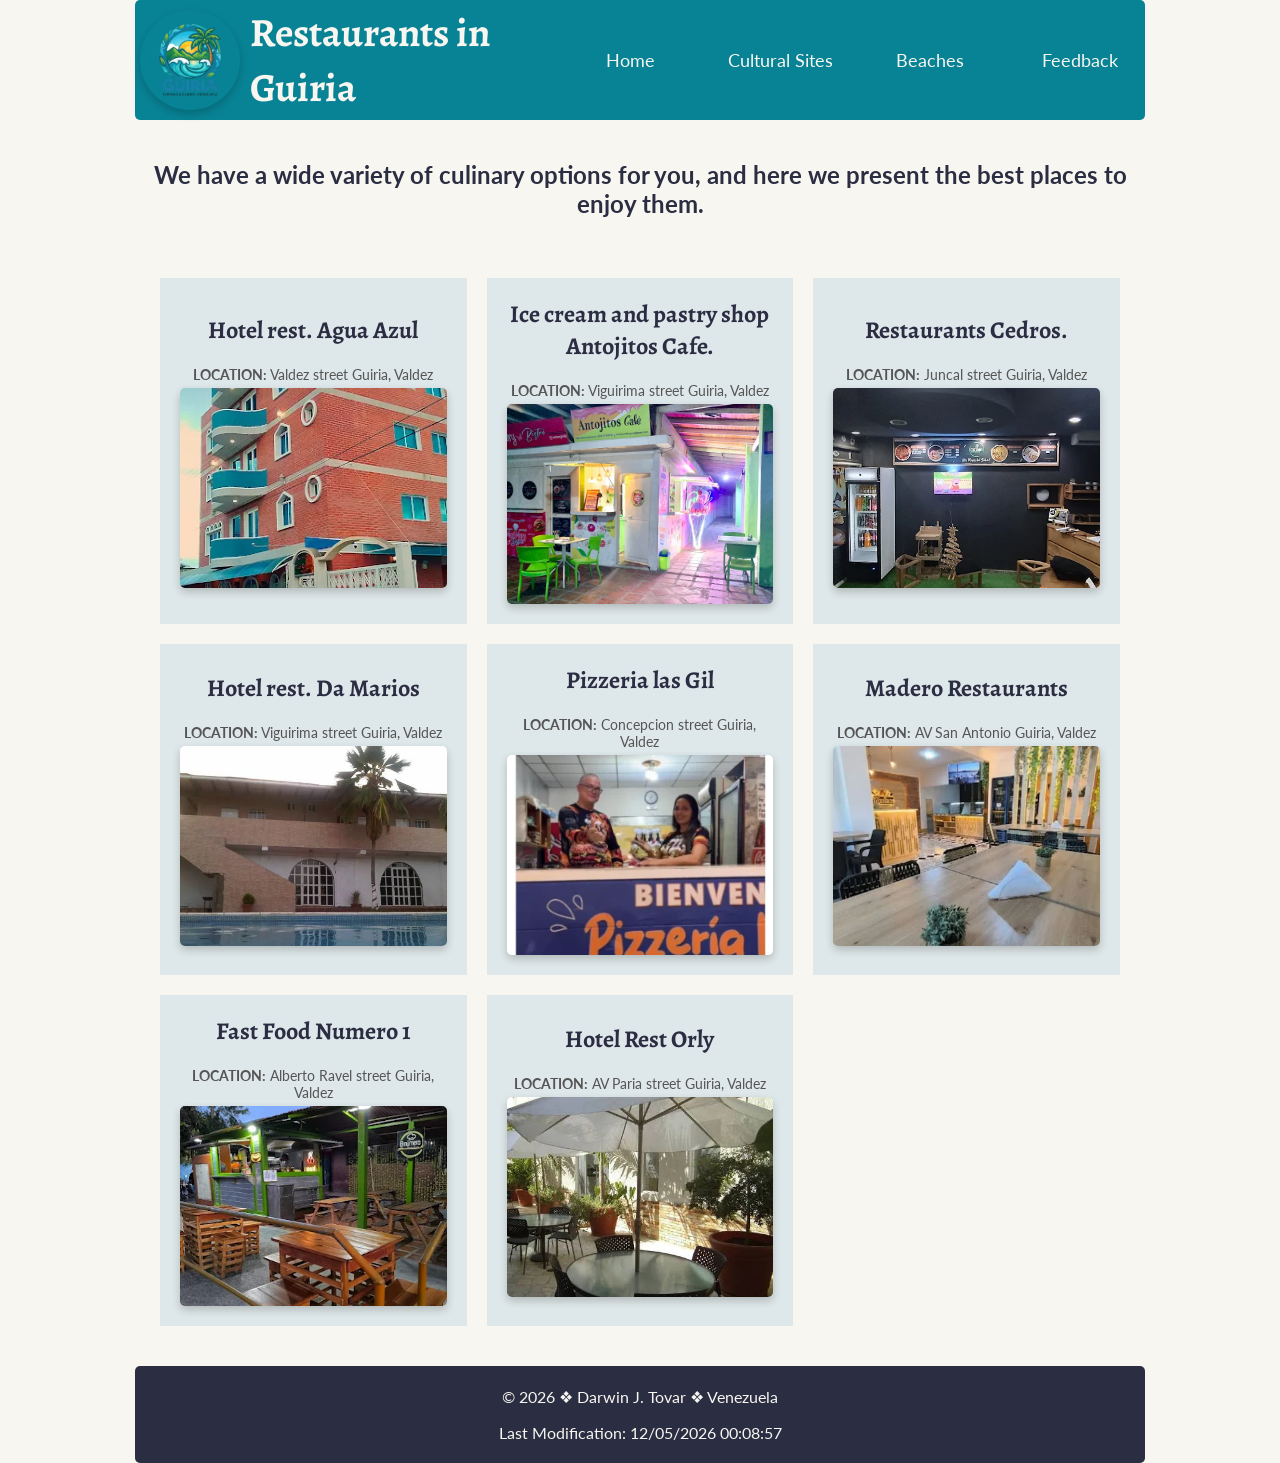
<file: project/restaurant.html>
<!DOCTYPE html>
<html lang="en">
<head>
    <meta charset="UTF-8">
    <meta name="viewport" content="width=device-width, initial-scale=1.0">
    <meta name="description" content="WDD 131 - Dynamic Web Fundamentals - Darwin J. Tovar, Restaurant page for Güiria Cultural project">
    <meta name="author" content="Darwin J. Tovar">
    <link rel="stylesheet" href="styles/restaurant.css">
    <link rel="stylesheet" href="styles/restaurant-large.css" media="screen and (min-width: 768px)">

     <link rel="preconnect" href="https://fonts.googleapis.com">
    <link rel="preconnect" href="https://fonts.gstatic.com" crossorigin>
    <link href="https://fonts.googleapis.com/css2?family=Alegreya:ital,wght@0,400..900;1,400..900&family=Lato:ital,wght@0,100;0,300;0,400;0,700;0,900;1,100;1,300;1,400;1,700;1,900&display=swap" rel="stylesheet">
    <link rel="icon" href="images/favicon.ico"  type="image/x-icon"> 
    <script src="scripts/restaurant.js" defer></script>
    <title>Restaurants</title>
</head>
<body>
    <header class="header"> 
        <section>
            <img src="images/guiria-tourist.webp" alt="Güiria Tourist Logo" class="logo">
            <h1 class="guiria-tile">Restaurants in Guiria</h1>
        </section>
        <nav class="guiria-menu">
            <button id="hamburger">&#9776;</button>
            <a href="index.html">Home</a>
            <a href="cultural.html">Cultural Sites</a>
            <a href="beach.html">Beaches</a>
            <a href="feedback.html">Feedback</a>
        </nav>
    </header>
    <main class="rest-container">
        <h2>We have a wide variety of culinary options for you, and here we present the best places to enjoy them.</h2>
  
        
        <section class="grid-rest">

        </section>
  
        
    </main>
    <footer>
        <p  id="year"><span></span></p>
        <p id="lastModified"></p>
    </footer>
</body>
</html>
</file>
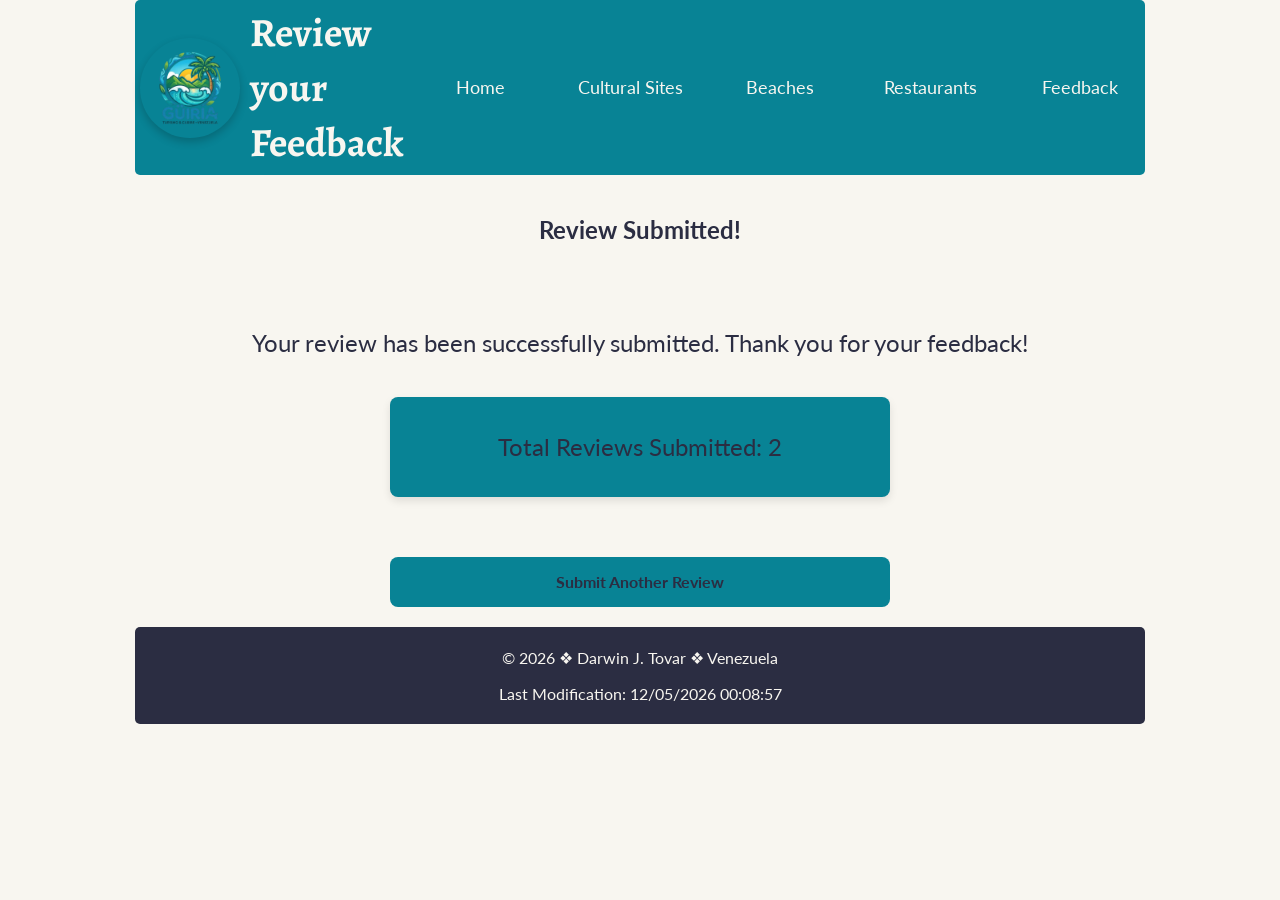
<file: project/review.html>
<!DOCTYPE html>
<html lang="en">
<head>
    <meta charset="UTF-8">
    <meta name="viewport" content="width=device-width, initial-scale=1.0">
    <meta name="description" content="WDD 131 - Dynamic Web Fundamentals - Darwin J. Tovar, Review page for Güiria Cultural project">
    <meta name="author" content="Darwin J. Tovar">
    <link rel="stylesheet" href="styles/review.css">
    <link rel="stylesheet" href="styles/review-large.css" media="screen and (min-width: 768px)">

     <link rel="preconnect" href="https://fonts.googleapis.com">
    <link rel="preconnect" href="https://fonts.gstatic.com" crossorigin>
    <link href="https://fonts.googleapis.com/css2?family=Alegreya:ital,wght@0,400..900;1,400..900&family=Lato:ital,wght@0,100;0,300;0,400;0,700;0,900;1,100;1,300;1,400;1,700;1,900&display=swap" rel="stylesheet">
    <link rel="icon" href="images/favicon.ico"  type="image/x-icon"> 
    <script src="scripts/review.js" defer></script>
    <title>Review page</title>
</head>
<body>
    <header class="header"> 
        <section>
            <img src="images/guiria-tourist.webp" alt="Güiria Tourist Logo" class="logo">
            <h1 class="guiria-tile">Review your Feedback</h1>
        </section>
        <nav class="guiria-menu">
            <button id="hamburger">&#9776;</button>
            <a href="index.html">Home</a>
            <a href="cultural.html">Cultural Sites</a>
            <a href="beach.html">Beaches</a>
            <a href="restaurant.html">Restaurants</a>
            <a href="feedback.html">Feedback</a>

        </nav>
    </header>
    <main class="rest-container">
        <h2>Review Submitted!</h2>
        <section class="review-submission">
            <p>Your review has been successfully submitted. Thank you for your feedback!</p>
            <p class="review-count"><span id="reviewCount">0</span></p>
        </section>
        <a href="feedback.html" class="backform">Submit Another Review</a>
    </main>
    <footer>
        <p  id="year"><span></span></p>
        <p id="lastModified"></p>
    </footer>
</body>
</html>
</file>
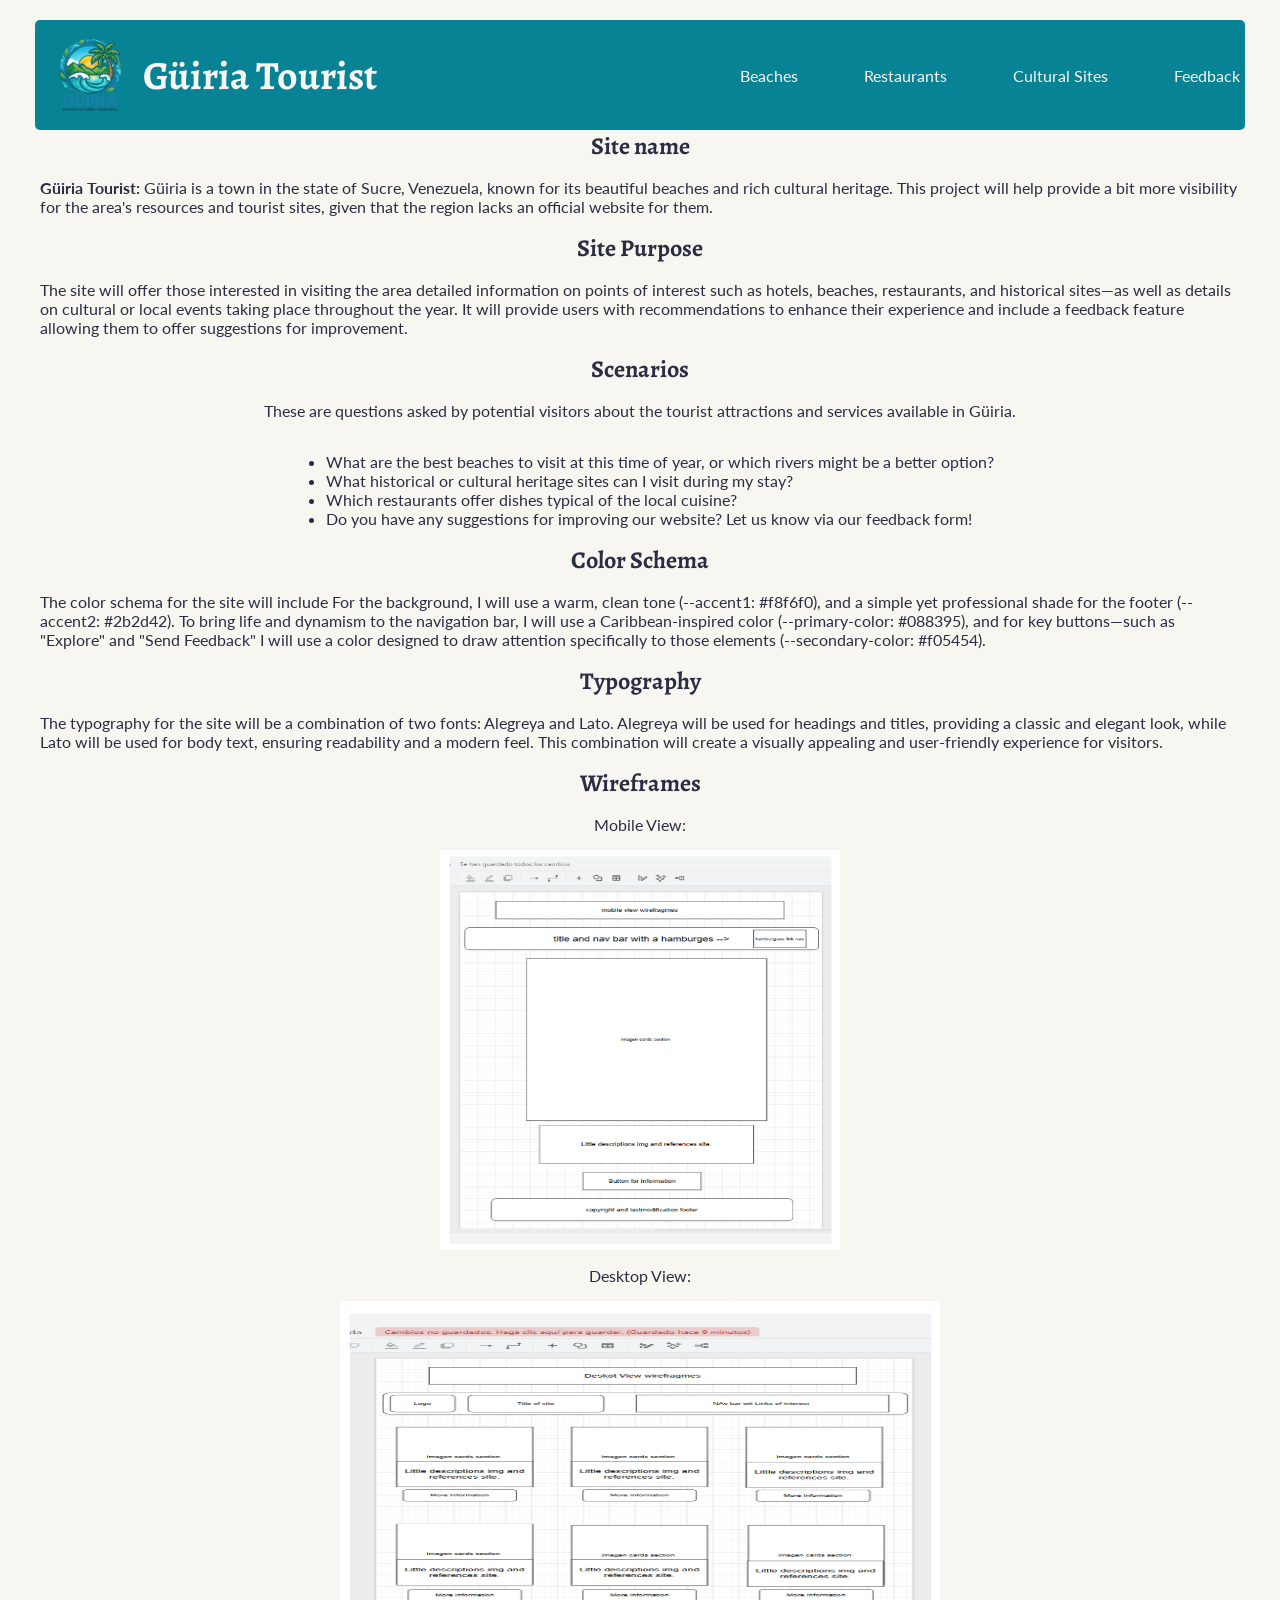
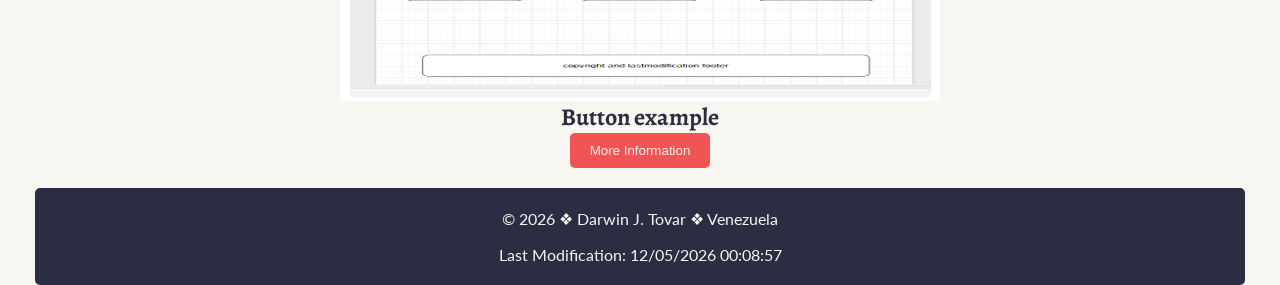
<file: project/siteplan.html>
<!DOCTYPE html>
<html lang="en">
<head>
    <meta charset="UTF-8">
    <meta name="viewport" content="width=device-width, initial-scale=1.0">
    <meta name="description" content="WDD 131 - Dynamic Web Fundamentals - Darwin J. Tovar, site plan">
    <link href="styles/siteplan.css" rel="stylesheet">
    
    <link rel="preconnect" href="https://fonts.googleapis.com">
    <link rel="preconnect" href="https://fonts.gstatic.com" crossorigin>
    <link href="https://fonts.googleapis.com/css2?family=Alegreya:ital,wght@0,400..900;1,400..900&family=Lato:ital,wght@0,100;0,300;0,400;0,700;0,900;1,100;1,300;1,400;1,700;1,900&display=swap" rel="stylesheet">
    <script src="scripts/project.js" defer></script>
    <meta name="author" content="Darwin J. Tovar">
    
    <title>site plan project</title>
</head>
<body>
    <main>
        <section class="siteplan">
            <img src="images/guiria-tourist.webp" alt="Güiria Tourist Logo">
            <h1>Güiria Tourist</h1>
            <nav>
            
            
                <a href="#home">Beaches</a>
                <a href="#restaurants">Restaurants</a>
                <a href="#cultural">Cultural Sites</a>
                <a href="#feedback">Feedback</a>
            
            </nav>

        </section>

        <h2>Site name</h2>
        
            <p><strong>Güiria Tourist:</strong> Güiria is a town in the state of Sucre, Venezuela, known for its beautiful beaches and rich cultural 
                heritage. This project 
                will help provide a bit more visibility for the area's resources and tourist sites, given that the region
                 lacks an official website for them.</p>
        <h2>Site Purpose</h2>
        <p>The site will offer those interested in visiting the area detailed information on points of interest such as hotels, beaches, restaurants, 
            and historical sites—as well as details on cultural or local events taking place throughout the year.
             It will provide users with recommendations to 
            enhance their experience and include a feedback feature allowing them to offer suggestions for improvement.</p>
        <h2>Scenarios</h2>
        <p>These are questions asked by potential visitors about the tourist attractions and services available in Güiria.</p>
        <ul>
            <li>What are the best beaches to visit at this time of year, or which rivers might be a better option?</li>
            <li>What historical or cultural heritage sites can I visit during my stay?</li>
            <li>Which restaurants offer dishes typical of the local cuisine?</li>
            <li>Do you have any suggestions for improving our website? Let us know via our feedback form!</li>
        </ul>
        <h2>Color Schema</h2>
        <p>The color schema for the site will include For the background, I will use a warm, clean tone (--accent1: #f8f6f0), 
            and a simple yet professional shade for the footer (--accent2: #2b2d42). To bring life and dynamism to the navigation bar, 
            I will use a Caribbean-inspired color (--primary-color: #088395), and for key buttons—such as "Explore" and "Send Feedback" 
            I will use a color designed to draw attention specifically to those elements (--secondary-color: #f05454).</p>
        <h2>Typography</h2>
        <p>The typography for the site will be a combination of two fonts: Alegreya and Lato. Alegreya will be used for headings and titles, 
            providing a classic and elegant look, while Lato will be used for body text, ensuring readability and a 
            modern feel. This combination will create a visually appealing and user-friendly experience for visitors.</p>
        <h2>Wireframes</h2>
            <p>Mobile View:</p>
            <img src="images/mobileview.png" alt="Wireframe of the site" width="400" height="400">
            <p>Desktop View:</p>
            <img src="images/deskotview.png" alt="Wireframe of the site" width="600" height="400">
        <h2>Button example</h2>
        <button>More Information</button>


    </main>
    <footer>
        <p  id="year"><span></span></p>
        <p id="lastModified"></p>
    </footer>
</body>
</html>
</file>
<file: styles/base.css>
:root {
    --primary-color: #1a5276;
    --secondary-color:  #2d2d2d;
    --title-color: #0e1318;
    --font-family: "Roboto", sans-serif;
    --accent1-color: #f1f7fa;
    --font-size: 16px;
}
* {
    margin: 0;
    padding: 0;
    box-sizing: border-box;
    max-width: 100%;
}

body{
    font-family: var(--font-family);
    font-size: var(--font-size);  
    
    display: flex;
    flex-direction: column;
    align-items: center;
    justify-content: center;
}
header{
    width: 800px;
    height: 100px;
}
span{
    width: 800px;
    height: 50px;
    display: flex;
    justify-content: center;
    align-items: center;
    background-color: var(--primary-color);
    color: var(--accent1-color);
}
nav{
    width: 800px;
    height: 30px;
    display: flex;
    justify-content: space-around;
    align-items: center;
    background-color: var(--secondary-color);
    color: var(--accent1-color);
}
nav a{
    text-decoration: none;
    color: var(--accent1-color);
    margin: 0 10px;
    padding: 5px 10px;
}
nav a:hover{
    background-color: var(--primary-color);
    border-radius: 5px;
}
main{
    width: 780px;
    display: grid;
    grid-template-columns:2fr 1fr ;
   
}
main h1{
    color: var(--title-color);
    grid-column: 1 / 3;
    grid-row: 1;
    text-align: center;
    gap: 20px;
    padding: 20px;
}
main section:nth-last-of-type(1){
    grid-column: 2;
    grid-row: 2;
}
main section:nth-last-of-type(2){
    grid-column: 1;
    grid-row: 2;
}
.card{ 
    
   
    margin: 10px;
    border-radius: 5px;
    border: 1px solid black;
    
}
.card h2{
    height: 50px;
    background-color: var(--primary-color);
    border-radius: 5px 5px 0px 0px;
    display: flex;
    align-items: center;
    justify-content: center;
    color: var(--accent1-color);
    font-size: 1rem;

}
.card ul{
    height: 80%;
    display: flex;
    flex-direction: column;
    justify-content: center;
   margin: 30px;
}
.about{
    display: grid;
    grid-template-columns: 2fr 1fr;
    gap: 20px;
   
}
.about h2{
   
   
    grid-column: 1 / 3;
    grid-row: 1;
    
}
.about p{
    grid-column: 1;
    grid-row: 2;
   padding: 10px;
}
.about img{
    grid-column: 2;
    grid-row: 2;
    justify-self: center;
    align-self: center;
    padding: 10px;
}
.location{
    width: 350px;
    display: grid;
    grid-template-columns: 1fr 2fr;
    gap: 20px;
    padding: 10px;
}
.location h3{
    grid-column: 1 / 3;
    grid-row: 1;
    text-align: center;
    border-bottom: 1px solid black;
}
.ul-card{
    list-style-type: "♦  ";
    padding: 10px;
    gap: 10px;
}
footer{
    width: 800px;
    height: 60px;
    display: flex;
    flex-direction: column;
    justify-content: center;
    align-items: center;
    background-color: var(--primary-color);
    color: var(--accent1-color);
}
footer p{
  
    height: 30px;
    gap: 10px;
    margin-bottom: 10px;

}

#lastModified{
    color: var(--accent1-color);
    font-size: 0.8rem;
}
</file>
<file: project/styles/welcome.css>
:root {
    --accent1: #f8f6f0;
    --accent2: #2b2d42;
    --primary-color: #088395;
    --secondary-color: #f05454;
    --titles-font: 'alegreya', serif;
    --body-font: 'lato', sans-serif;
}

body {
    font-family: var(--body-font);
    background-color: var(--accent1);
    color: var(--accent2);
    margin: 0;
    padding: 0;
    width: 100%;
    margin-left: auto;
    margin-right: auto;
    display: flex;
    flex-direction: column;
    justify-content: center;
    align-items: center;
}
main {
    width: 100%;
    padding: 20px;
    display: flex;
    flex-direction: column;
    align-items: center;
}

.header {
    width: 100%;
    display: flex;
    flex-direction: row;
    justify-content: space-between;
    align-items: center;
    padding: 5px;
    background-color: var(--primary-color);
    color: var(--accent1);
    border-radius: 5px;
}
.header section{
    display: flex;
    flex-direction: row;

    align-items: center;
    gap: 10px;
}
.header img {
    width: 100px;
    height: 100px;
    border-radius: 50%;

}

h1 {
    font-family: var(--titles-font);
    font-size: 2.5rem;
    margin: 0;
}
.header nav button{
    background: none;
    border: none;
    color: var(--accent1-color);
    font-size: 24px;
    cursor: pointer;
}

nav a{
    display: none;
}
.guiria-menu.show {
    position: absolute;
    top: 0;
    right: 0px;
    border: none;
    box-shadow: none;
    outline: none;
    margin: 0;
    display: flex;
    flex-direction: column;
    background-color: var(--primary-color);
    gap: 10px;
    z-index: 1000;
    width: 100%;
  
}
.guiria-menu.show a {
    display: block;
    color: var(--accent1-color);
    padding: 10px 0;
    text-decoration: none;
    align-self: center;
   
}

.intro{
    width: 100%;
    display: flex;
    flex-direction: column;
    justify-content: center;
    align-items: center;
    gap: 20px;
}
.intro h2{
    font-family: var(--titles-font);
    font-size: 2rem;
    margin: 0;
}
.intro p{
    font-size: 1.2rem;
    text-align: center;
    width: 80%;
}
.intro img {
    width: 50%;
    height: auto;
    margin: 10px;
    border-radius: 5px;
}
.intro img:hover {
    transform: scale(1.05);
    transition: transform 0.2s ease-in-out;
    cursor: pointer;
}

.cultural{
    width: 100%;
    display: flex;
    flex-direction: column;
    justify-content: center;
    align-items: center;
    gap: 20px;
}
.cultural h2{
    font-family: var(--titles-font);
    font-size: 2rem;
    margin: 0;
}
.cultural p{
    font-size: 1.2rem;
    text-align: center;
    width: 80%;
}
.cultural img {
    width: 50%;
    height: auto;
    margin: 10px;
    border-radius: 5px;
}
.cultural img:hover{
    transform: scale(1.05);
    transition: transform 0.2s ease-in-out;
    cursor: pointer;
}

footer {
    width: 100%;
    padding: 5px;
    background-color: var(--accent2);
    color: var(--accent1);
    text-align: center;
    border-radius: 5px;
}
</file>
<file: project/styles/welcome-large.css>
@media screen and (min-width: 768px) {
    body {
    font-family: var(--body-font);
    background-color: var(--accent1);
    color: var(--accent2);
    margin: 0;
    padding: 0;
    width: 100%;
    max-width: 1000px;
    margin-left: auto;
    margin-right: auto;
    display: flex;
    flex-direction: column;
    justify-content: center;
    align-items: center;
    }
    main {
    width: 100%;
    padding: 20px;
    display: flex;
    flex-direction: column;
    align-items: center;
    }
    .guiria-menu{
    
        display: flex;
        justify-content: space-between;
        align-items: center;
        gap: 30px;
  
    }
    nav a {
    display: flex;
    justify-content: center;
    align-items: center;
    color: var(--accent1);
    font-size: 1.1rem;
    width: 120px;
    text-decoration: none;
    border-radius: 5px;

    }
    nav a:hover{
        transform: scale(1.05);
        transition: transform 0.2s ease-in-out;
        background-color: var(--secondary-color);
        border: 1px solid var(--accent2);
    }

    button{
    display: none;
    }

}
</file>
<file: styles/form-large.css>
@media screen and (min-width: 768px) {
    body{
        max-width: 800px;
        margin: 0 auto;
        box-shadow: 0 0 15px rgba(0, 0, 0, 0.2);
    }

}
</file>
<file: styles/form.css>
:root {
    --primary-color: #21033d;
    --secondary-color:  #b8b2b293;

    --accent1-color: #0e1318;
    --titles-family: "Alegreya Sans", sans-serif;
    --font-family: "Lato", sans-serif;
    --titles-color: #f1f7fa;
    --hover-color: #baf3eb;
    --font-size: 16px;
}
body{
    font-family: var(--font-family);

    width: 100%;
    display: flex;
    flex-direction: column;
    align-items: center;

    
}
header{
    width: 100%;

    background-color: var(--primary-color);
    border: none;
    display: flex;
    align-items: center;
    justify-content: center;
    color: var(--accent1-color);
    font-size: 20px;
    cursor: pointer;
}
h1{
    font-family: var(--titles-family);
    color: var(--titles-color);
    text-align: center;
    margin-bottom: 20px;
}
h2,h3{
    font-family: var(--titles-family);
    color: var(--accent1-color);
}
main{
    width: 100%;

    padding: 20px;
    display: flex;
    flex-direction: column;
    align-items: center;
    justify-content: center;
    background-color: var(--secondary-color);
    box-shadow: 0 4px 8px rgba(0, 0, 0, 0.1);
    box-sizing: border-box;
    border-radius: 8px;
    margin-top: 20px;
}
form{
    width: 100%;
    display: flex;
    flex-direction: column;
    gap: 20px;
}
fieldset{
    border: none;
    display: flex;
    flex-direction: column;
    gap: 10px;
}
select{
    width: 100%;

    padding: 12px 15px;

    border: 1px solid #ccc;
    border-radius: 4px;
    font-size: 1rem;
    font-family: inherit;
    border-radius: 4px;
    box-sizing: border-box;

    background-color: #fff;
    cursor: pointer;
}
select:hover{
    border-color: var(--primary-color);
}
select:focus{
    outline: none;
    border-color: var(--primary-color);
    box-shadow: 0 0 5px var(--primary-color);
}
select option{
    padding: 10px;
    color: #999;
}
.rating-form{
    display: flex;
    flex-direction: column;

    gap: 10px;
}
.rating-div{
    display: flex;
    justify-content: space-between;
    align-items: center;

    gap: 10px;
}
.rating-star{
    display: flex;
    flex-direction: column;
    justify-content: flex-end;
    gap: 8px;
}
.rating-star input[type="radio"]{
    cursor: pointer;
    transform: scale(1.5);
}
#date{
    width: 100%;

    padding: 12px 15px;

    border: 1px solid #ccc;
    border-radius: 4px;
    font-size: 1rem;
    font-family: inherit;
    border-radius: 4px;
    box-sizing: border-box;

    background-color: #fff;
    cursor: pointer;
}
#date:focus{
    outline: none;
    border-color: var(--primary-color);
    box-shadow: 0 0 5px var(--primary-color);
}
.features{
    display: flex;
    flex-direction: column;
    align-items: flex-start;


}
.features input[type="checkbox"]{
    margin: 10px;
    cursor: pointer;
    transform: scale(1.5);
}
.form-label{
    display: flex;
    flex-direction: row;
    gap: 5px;
}
textarea{
    width: 100%;
    padding: 12px 15px;
    border: 1px solid #ccc;
    border-radius: 4px;
    font-size: 1rem;
    font-family: inherit;
    box-sizing: border-box;
    background-color: #fff;
    transition: border-color 0.3s ease-in-out, box-shadow 0.3s ease-in-out;
    resize: vertical;
}
textarea:focus{
    outline: none;
    border-color: var(--primary-color);
    box-shadow: 0 0 5px var(--primary-color);
}
#name{
    width: 100%;
    padding: 12px 15px;
    border: 1px solid #ccc;
    border-radius: 4px;
    font-size: 1rem;
    font-family: inherit;
    box-sizing: border-box;
    background-color: #fff;
}
button{
    width: 100%;
    padding: 12px 15px;
    border: 1px solid var(--primary-color);
    border-radius: 4px;
    font-size: 1rem;
    font-family: inherit;
    box-sizing: border-box;
    background-color: #f2f5f4f3;
    color: var(--accent1-color);
    cursor: pointer;
}
button:hover{
    background-color: var(--primary-color);
    color: var(--titles-color);
    transition: background-color 0.3s ease-in-out, color 0.3s ease-in-out;
}
button:active{
    transform: scale(0.98);
    transition: transform 0.1s ease-in-out;
}
footer{
    background-color: var(--primary-color);
    color: var(--titles-color);
    padding: 10px;
    text-align: center;
    width: 100%;
    margin-top: 20px;
}
</file>
<file: styles/place.css>
:root {
    --primary-color: #05b3f8;
    --secondary-color:  #b7d0da;
    --title-color: #0e1318;
    --font-family: "Roboto", sans-serif;
    --accent1-color: #f1f7fa;
    --hover-color: #baf3eb;
    --font-size: 16px;
}

*{
    margin: 0;
    padding: 0;
}

body{
    font-family: var(--font-family);
    background-color: #f4f4f4;
    width: 100%;
    display: flex;
    flex-direction: column;
    align-items: center;
   
}

header{
    background-color: var(--primary-color);
    color: var(--accent1-color);
    padding: 20px;
    text-align: center;
    width: 100%;
    height: 20px;
    display: flex;
    align-items: center;
    justify-content: center;
  
}
h1{

    color: var(--accent1-color);
    font-size: 32px;
    margin-top: 20px;
    margin-bottom: 20px;
}

main{
    display: flex;
    flex-direction: column;
    align-items: center;
    justify-content: center;
    width: 100%;
    max-width: 100%;
    box-sizing: border-box;


}
picture{
    display: flex;
    flex-direction: column;
    align-items: center;
    justify-content: center;
    background-color: var(--secondary-color);
    width: 100%;
    max-width: 100%;
    box-sizing: border-box;
    border-top: 5px solid var(--secondary-color);

}
picture img{
    width: 400px;
    height: 300px;
}

.data{

    padding: 1rem;
    width: 100%;
    max-width: 100%;
    display: flex;
    flex-direction: column;
    justify-content: center;
    align-items: center;
    text-align: center;
}
.data-list{
    display: grid;
    grid-template-columns: auto 1fr;
    gap: 8px;
    text-align: left;
    margin:0 auto; 
}

.data-list dt{
    font-weight: bold;
    text-align: right;
}

.data-list dd{
    margin: 0;
    text-align: left;
}

.weather{
    display: flex;
    flex-direction: column;
    align-items: center;
    justify-content: center;
    width: 100%;

    padding: 1rem;
    background-color: var(--secondary-color);

}
.weather-list{
    display: grid;
    grid-template-columns:  1fr auto;
    gap: 8px;
    text-align: left;
    margin:0 auto; 
}

.weather-list dt{
    font-weight: bold;
    text-align: right;
}
.weather-list dd{
    margin: 0;
    text-align: left;
}

footer{
    background-color: var(--primary-color);
    color: var(--accent1-color);
    padding: 20px;
    text-align: center;
    width: 100%;
    height: 20px;
    display: flex;
    flex-direction: column;
    justify-content: center;
    align-items: center;

}
</file>
<file: styles/place-large.css>
@media screen and (min-width: 1024px) {
    :root {
        --primary-color: #05b3f8;
        --secondary-color:  #b7d0da;
        --title-color: #0e1318;
        --font-family: "Roboto", sans-serif;
        --accent1-color: #f1f7fa;
        --hover-color: #baf3eb;
        --font-size: 16px;
        --transform: rgba(255, 255, 255, 0.9);
    }

    body{
        font-family: var(--font-family);
        background-color: #f4f4f4;
        display: flex;
        flex-direction: column;
        align-items: center;
        justify-content: center;
   
    }
    main{

    max-width: 1200px;
    width: 100% !important;
    height: auto !important;
    margin: 0 auto;
    position: relative;



    }

    .picture-large img{
        width: 100% !important;
        height: auto !important;
        max-width: 100%;
        display: block;
        object-fit: cover;
    }
    .title-place{
        max-width: 1160px;
    }
    .data{
        position: absolute;
        padding: 1rem;
        width: 250px;
        display: flex;
        flex-direction: column;
        justify-content: center;
        align-items: center;
        text-align: center;
        top: 5%;
        left: 30px;
        padding: 20px;
        border-radius: 20px;
        box-shadow: 0 4px 8px rgba(0, 0, 0, 0.2);
        background-color: var(--transform);
    }
    .data h2{
        width: 200px;
        height: 50px;
        margin-left: -120px;
        position:relative ;
        display: flex;
        align-items: center;
       
        background-color: var(--secondary-color);

    }
    .data h2::after{
        content: " .";
    }
    .weather{
        position: absolute;
        padding: 1rem;
        width: 250px;
        display: flex;
        flex-direction: column;
        justify-content: center;
        align-items: center;
        text-align: center;
        bottom: 5%;
        right: 30px;
        padding: 20px;
        border-radius: 20px;
        box-shadow: 0 4px 8px rgba(0, 0, 0, 0.2);
        background-color: var(--transform);        
    }
    .weather h2{
        width: 250px;
        height: 50px;
        margin-left: -60px;
        position:relative ;
        display: flex;
        align-items: center;
        justify-content: space-around;
        background-color: var(--secondary-color);       
    }
    .weather img{
        position: absolute;
        top: 10%;
        right: 60px;
    }
    .footer-place{
        max-width: 1160px;
    }
    
}
</file>
<file: styles/review-large.css>
@media screen and (min-width: 768px) {
    body{
        max-width: 600px;
        margin: 0 auto;
        box-shadow: 0 0 15px rgba(0, 0, 0, 0.2);
    }

}
</file>
<file: styles/review.css>
:root {
    --primary-color: #21033d;
    --secondary-color:  #b8b2b293;
    --review-background-color: #b3dde7;
    --accent1-color: #0e1318;
    --titles-family: "Alegreya Sans", sans-serif;
    --font-family: "Lato", sans-serif;
    --titles-color: #f1f7fa;
    --hover-color: #baf3eb;
    --font-size: 16px;
}
body{
    font-family: var(--font-family);

    width: 100%;
    display: flex;
    flex-direction: column;
    align-items: center;

    
}
header{
    width: 100%;

    background-color: var(--primary-color);
    border: none;
    display: flex;
    align-items: center;
    justify-content: center;
    color: var(--accent1-color);
    font-size: 20px;
    cursor: pointer;
}
h1{
    font-family: var(--titles-family);
    color: var(--titles-color);
    text-align: center;
    margin-bottom: 20px;
}
h2{
    font-family: var(--titles-family);
    color: var(--accent1-color);
    font-size: 2rem;
}
main{
    width: 100%;

    padding: 20px;
    display: flex;
    flex-direction: column;
    align-items: center;
    justify-content: center;
    background-color: var(--secondary-color);
    box-shadow: 0 4px 8px rgba(0, 0, 0, 0.1);
    box-sizing: border-box;
    border-radius: 8px;
    margin-top: 20px;
}
.review-submission{
    width: 100%;
    display: flex;
    flex-direction: column;
    align-items: center;
    justify-content: center;
    box-sizing: border-box;
    border-radius: 8px;
    margin-top: 20px;
}
.review-count{
    width: 50%;
    height: 100px;

    display: flex;
    flex-direction: column;
    align-items: center;
    justify-content: center;
    background-color: var(--primary-color);
    color: var(--titles-color);
    box-shadow: 0 4px 8px rgba(0, 0, 0, 0.1);
    box-sizing: border-box;
    border-radius: 8px;
    margin-top: 20px;
}
section p{
    font-family: var(--font-family);
    color: var(--accent1-color);
    text-align: center;
    font-size: 1.5rem;
    margin-bottom: 20px;
}
.backform{
    width: 50%;
    height: 50px;
    display: flex;
    flex-direction: column;
    align-items: center;
    justify-content: center;
    text-decoration: none;
    color: var(--titles-color);
    font-weight: bold;
    background-color: var(--primary-color);
    box-sizing: border-box;
    border-radius: 8px;
    margin-top: 20px;
    transition: filter 0.3s ease, transform 0.2s ease;
}
.backform:hover {
    filter: brightness(1.1);
    transform: scale(1.05);
}


footer{
    background-color: var(--primary-color);
    color: var(--titles-color);
    padding: 10px;
    text-align: center;
    width: 100%;
    margin-top: 20px;
}
</file>
<file: styles/temples.css>
:root {
    --primary-color: #7206d6;
    --secondary-color:  #2d2d2d;
    --title-color: #0e1318;
    --font-family: "Roboto", sans-serif;
    --accent1-color: #f1f7fa;
    --hover-color: #baf3eb;
    --font-size: 16px;
}


*{
    margin: 0;
    padding: 0;
}

body{
    font-family: var(--font-family);
    background-color: #f4f4f4;
    width: 100%;
    display: flex;
    flex-direction: column;
    align-items: center;

    
}

header{
    background-color: var(--primary-color);
    color: var(--accent1-color);
    padding: 20px;
    text-align: center;
    width: 100%;
    height: 20px;
    display: flex;
    align-items: center;
    justify-content: space-between;
  
}

header nav{
    display: flex;
    gap: 20px;
    text-decoration: none;
}
header nav button{
    background: none;
    border: none;
    color: var(--accent1-color);
    font-size: 24px;
    cursor: pointer;
}
nav a{
    display: none;
}
.temple-nav.show {
    position: absolute;
    top: 0;
    right: 0;
    border: none;
    box-shadow: none;
    outline: none;
    margin: 0;
    display: flex;
    flex-direction: column;
    background-color: var(--primary-color);
    gap: 10px;
    z-index: 1000;
    width: 100%;
  
}
.temple-nav.show a {
    display: block;
    color: var(--accent1-color);
    padding: 10px 0;
    text-decoration: none;
    align-self: center;
   
}


@media (max-width: 450px) {
   .container{
    max-width: 100%;
    display: grid;
    grid-template-columns: repeat(1, 1fr);
    gap: 20px;
    padding: 20px;
    }

    main h2{
    grid-column: 1 / -1;
    text-align: center;
    color: var(--title-color);
    }
    .container figure{
    display: flex;
    flex-direction: column;
    align-items: center;

    padding: 10px;
    border-radius: 5px;

    }
    .container figure:hover{
    transform: scale(1.05);
    transition: transform 0.3s ease-in-out;
    cursor: pointer;
    }


}

img{
    width: 100%;
    height: 200px;
    border-radius: 5px;
}



footer{
    background-color: var(--primary-color);
    color: var(--accent1-color);
    padding: 20px;
    text-align: center;
    width: 100%;
    height: auto;
    margin-top: 20px;
}
</file>
<file: styles/temples-large.css>
@media screen and (min-width: 1023px) {
    :root {
    --primary-color: #7206d6;
    --secondary-color:  #2d2d2d;
    --title-color: #0e1318;
    --font-family: "Roboto", sans-serif;
    --accent1-color: #f1f7fa;
    --hover-color: #baf3eb;
    --font-size: 16px;
    }


    *{
        margin: 0;
        padding: 0;
    }
    body{
        font-family: var(--font-family);
        background-color: #f4f4f4;
        width: 100%;
        display: flex;
        flex-direction: column;
        align-items: center;

        
    }

    header{
        background-color: var(--primary-color);
        color: var(--accent1-color);
        padding: 20px;
        text-align: center;
        width: 900px;
        height: 20px;
        display: flex;
        align-items: center;
        justify-content: space-between;
    
    }

    header nav{
        display: flex;
        gap: 20px;
        text-decoration: none;
    }
    header nav button{
        display: none;
    }
    nav a{
        display: block;
        color: var(--accent1-color);
        text-decoration: none;
        font-weight: bold;
    }
    nav a:hover{
        text-decoration: underline;
        color: var(--hover-color);
        transform: scale(1.05);
        transition: transform 0.2s ease-in-out;
    }

    main{
        max-width: 800px;
        display: grid;
        grid-template-columns: repeat(3, 1fr);
        gap: 20px;
        padding: 20px;
    }

    main h2{
        grid-column: 1 / -1;
        text-align: center;
        color: var(--title-color);
    }
    main figure{
        display: flex;
        flex-direction: column;
        align-items: center;
        padding: 10px;
        border-radius: 5px;

    }
    main figure:hover{
        transform: scale(1.05);
        transition: transform 0.3s ease-in-out;
        cursor: pointer;
    }
    img{
        width: 100%;
        height: 200px;
        border-radius: 5px;
    }



    footer{
        background-color: var(--primary-color);
        color: var(--accent1-color);
        padding: 20px;
        text-align: center;
        width: 900px;
        height: 30px;
        margin-top: 20px;
    }
}
</file>
<file: project/styles/beach.css>
:root {
    --accent1: #f8f6f0;
    --accent2: #2b2d42;
    --primary-color: #088395;
    --secondary-color: #f05454;
    --background-color: #dee7e9;
    --titles-font: 'alegreya', serif;
    --body-font: 'lato', sans-serif;
}

body {
    font-family: var(--body-font);
    background-color: var(--accent1);
    color: var(--accent2);
    margin: 0;
    padding: 0;
    width: 100%;

    margin-left: auto;
    margin-right: auto;
    display: flex;
    flex-direction: column;
    justify-content: center;
    align-items: center;
}
.beachs-container{
    max-width: 100%;
    display: grid;
    grid-template-columns: repeat(1, 1fr);
    gap: 20px;
    padding: 20px;
}

main h2{
    grid-column: 1 / -1;
    text-align: center;
    font-size: 1.5rem;
    color: var(--title-color);
}
.grid-beach{
    display: grid;
    grid-template-columns: 1fr;
    gap: 20px;
    padding: 20px;

}

.header {
    width: 100%;
    display: flex;
    flex-direction: row;
    justify-content: space-between;
    align-items: center;
    padding: 5px;
    background-color: var(--primary-color);
    color: var(--accent1);
    border-radius: 5px;
}
.header section{
    display: flex;
    flex-direction: row;

    align-items: center;
    gap: 10px;
}
.header img {
    width: 100px;
    height: 100px;
    border-radius: 50%;

}

h1 {
    font-family: var(--titles-font);
    font-size: 2.5rem;
    margin: 0;
}
.header nav button{
    background: none;
    border: none;
    color: var(--accent1-color);
    font-size: 24px;
    cursor: pointer;
}

nav a{
    display: none;
}
.guiria-menu.show {
    position: absolute;
    top: 0;
    right: 0px;
    border: none;
    box-shadow: none;
    outline: none;
    margin: 0;
    display: flex;
    flex-direction: column;
    background-color: var(--primary-color);
    gap: 10px;
    z-index: 1000;
    width: 100%;
  
}
.guiria-menu.show a {
    display: block;
    color: var(--accent1-color);
    padding: 10px 0;
    text-decoration: none;
    align-self: center;
   
}

img{
    width: 100%;
    height: 200px;
    border-radius: 5px;
    object-fit: cover;
    box-shadow: 0 4px 8px rgba(0, 0, 0, 0.2);
}



.grid-beach section{
    background-color: var(--background-color);
    padding: 20px;
    text-align: center;
    display: flex;
    flex-direction: column;
}
.grid-beach h3{
    font-size: 1.5rem;
    font-family: var(--titles-font);
    color: var(--title-color);
    margin: 0 0 15px 0;
}
.grid-beach p{
    margin: 5px 0;
    font-size: 0.9rem;

    color: #555;
}
.grid-beach .label{
    font-weight: bold;
    text-transform: uppercase;
}
.grid-beach img:hover{
    transform: scale(1.05);
    transition: transform 0.2s ease-in-out;
    cursor: pointer;
}



footer {
    width: 100%;
    padding: 5px;
    background-color: var(--accent2);
    color: var(--accent1);
    text-align: center;
    border-radius: 5px;
}
</file>
<file: project/styles/beach-large.css>
@media screen and (min-width: 768px) {
    body {
    font-family: var(--body-font);
    background-color: var(--accent1);
    color: var(--accent2);
    margin: 0;
    padding: 0;
    width: 100%;
    max-width: 1000px;
    margin-left: auto;
    margin-right: auto;
    display: flex;
    flex-direction: column;
    justify-content: center;
    align-items: center;
    }
    main {
    width: 100%;
    padding: 20px;
    display: flex;
    flex-direction: column;
    align-items: center;
    align-items: center;
    }
    .guiria-menu{
    
        display: flex;
        justify-content: space-between;
        align-items: center;
        gap: 30px;
  
    }
    nav a {
    display: flex;
    justify-content: center;
    align-items: center;
    color: var(--accent1);
    font-size: 1.1rem;
    width: 120px;
    text-decoration: none;
    border-radius: 5px;

    }
    nav a:hover{
        transform: scale(1.05);
        transition: transform 0.2s ease-in-out;
        background-color: var(--secondary-color);
        border: 1px solid var(--accent2);
    }

    button{
    display: none;
    }
    .grid-beach{
        max-width: 1000px;
        display: grid;
        grid-template-columns: repeat(3, 1fr);
        gap: 20px;
        padding: 20px;
    }
}
</file>
<file: project/styles/cultural.css>
:root {
    --accent1: #f8f6f0;
    --accent2: #2b2d42;
    --primary-color: #088395;
    --secondary-color: #f05454;
    --background-color: #dee7e9;
    --titles-font: 'alegreya', serif;
    --body-font: 'lato', sans-serif;
}

body {
    font-family: var(--body-font);
    background-color: var(--accent1);
    color: var(--accent2);
    margin: 0;
    padding: 0;
    width: 100%;

    margin-left: auto;
    margin-right: auto;
    display: flex;
    flex-direction: column;
    justify-content: center;
    align-items: center;
}
.cultural-container{
    max-width: 100%;
    display: grid;
    grid-template-columns: repeat(1, 1fr);
    gap: 20px;
    padding: 20px;
}

main h2{
    grid-column: 1 / -1;
    text-align: center;
    font-size: 1.5rem;
    color: var(--title-color);
}
.grid-cultural{
    display: grid;
    grid-template-columns: 1fr;
    gap: 20px;
    padding: 20px;

}

.header {
    width: 100%;
    display: flex;
    flex-direction: row;
    justify-content: space-between;
    align-items: center;
    padding: 5px;
    background-color: var(--primary-color);
    color: var(--accent1);
    border-radius: 5px;
}
.header section{
    display: flex;
    flex-direction: row;

    align-items: center;
    gap: 10px;
}
.header img {
    width: 100px;
    height: 100px;
    border-radius: 50%;

}

h1 {
    font-family: var(--titles-font);
    font-size: 2.5rem;
    margin: 0;
}
.header nav button{
    background: none;
    border: none;
    color: var(--accent1-color);
    font-size: 24px;
    cursor: pointer;
}

nav a{
    display: none;
}
.guiria-menu.show {
    position: absolute;
    top: 0;
    right: 0px;
    border: none;
    box-shadow: none;
    outline: none;
    margin: 0;
    display: flex;
    flex-direction: column;
    background-color: var(--primary-color);
    gap: 10px;
    z-index: 1000;
    width: 100%;
  
}
.guiria-menu.show a {
    display: block;
    color: var(--accent1-color);
    padding: 10px 0;
    text-decoration: none;
    align-self: center;
   
}

img{
    width: 100%;
    height: 200px;
    border-radius: 5px;
    object-fit: cover;
    box-shadow: 0 4px 8px rgba(0, 0, 0, 0.2);
}



.grid-cultural section{
    background-color: var(--background-color);
    padding: 20px;
    text-align: center;
    display: flex;
    flex-direction: column;
    justify-content: center;
    align-items: center;
}
.grid-cultural h3{
    font-size: 1.5rem;
    font-family: var(--titles-font);
    color: var(--title-color);
    margin: 0 0 15px 0;
}
.grid-cultural p{
    margin: 5px 0;
    font-size: 0.9rem;

    color: #555;
}
.grid-cultural .label{
    font-weight: bold;
    text-transform: uppercase;
}
.grid-cultural img:hover{
    transform: scale(1.05);
    transition: transform 0.2s ease-in-out;
    cursor: pointer;
}
.modal-cultural{
    position: fixed;
    top: 0;
    left: 0;
    width: 100vw;
    height: 100vh;
    background-color: rgba(0, 0, 0, 0.8);
    display: flex;
    justify-content: center;
    align-items: center;
    z-index: 9999;
    cursor: pointer;
}
.modal-img{
    max-width: 80%;
    height: 500px;
    border-radius: 8px;
    box-shadow: 0 5px 25px rgba(0, 0, 0, 0.5);
}


footer {
    width: 100%;
    padding: 5px;
    background-color: var(--accent2);
    color: var(--accent1);
    text-align: center;
    border-radius: 5px;
}
</file>
<file: project/styles/cultural-large.css>
@media screen and (min-width: 768px) {
    body {
    font-family: var(--body-font);
    background-color: var(--accent1);
    color: var(--accent2);
    margin: 0;
    padding: 0;
    width: 100%;
    max-width: 1000px;
    margin-left: auto;
    margin-right: auto;
    display: flex;
    flex-direction: column;
    justify-content: center;
    align-items: center;
    }
    main {
    width: 100%;
    padding: 20px;
    display: flex;
    flex-direction: column;
    align-items: center;
    align-items: center;
    }
    .guiria-menu{
    
        display: flex;
        justify-content: space-between;
        align-items: center;
        gap: 30px;
  
    }
    nav a {
    display: flex;
    justify-content: center;
    align-items: center;
    color: var(--accent1);
    font-size: 1.1rem;
    width: 120px;
    text-decoration: none;
    border-radius: 5px;

    }
    nav a:hover{
        transform: scale(1.05);
        transition: transform 0.2s ease-in-out;
        background-color: var(--secondary-color);
        border: 1px solid var(--accent2);
    }

    button{
    display: none;
    }
    .grid-cultural{
        max-width: 1000px;
        display: grid;
        grid-template-columns: repeat(3, 1fr);
        gap: 20px;
        padding: 20px;
    }
    .modal-img{
    max-width: 40%;
    height: 700px;
    border-radius: 8px;
    box-shadow: 0 5px 25px rgba(0, 0, 0, 0.5);
    }

}
</file>
<file: project/styles/feedback.css>
:root {
    --accent1: #f8f6f0;
    --accent2: #2b2d42;
    --primary-color: #088395;
    --secondary-color: #f05454;
    --background-color: #dee7e9;
    --titles-font: 'alegreya', serif;
    --body-font: 'lato', sans-serif;
}

body {
    font-family: var(--body-font);
    background-color: var(--accent1);
    color: var(--accent2);
    margin: 0;
    padding: 0;
    width: 100%;

    margin-left: auto;
    margin-right: auto;
    display: flex;
    flex-direction: column;
    justify-content: center;
    align-items: center;
}
.rest-container{
    max-width: 100%;
    display: grid;
    grid-template-columns: repeat(1, 1fr);
    gap: 20px;
    padding: 20px;
}

main h2{
    grid-column: 1 / -1;
    text-align: center;
    font-size: 1.5rem;
    color: var(--title-color);
}
.grid-rest{
    display: grid;
    grid-template-columns: 1fr;
    gap: 20px;
    padding: 20px;

}

.header {
    width: 100%;
    display: flex;
    flex-direction: row;
    justify-content: space-between;
    align-items: center;
    padding: 5px;
    background-color: var(--primary-color);
    color: var(--accent1);
    border-radius: 5px;
}
.header section{
    display: flex;
    flex-direction: row;

    align-items: center;
    gap: 10px;
}
.header img {
    width: 100px;
    height: 100px;
    border-radius: 50%;

}

h1 {
    font-family: var(--titles-font);
    font-size: 2.5rem;
    margin: 0;
}
h2, h3{
    font-family: var(--titles-font);
}
.header nav button{
    background: none;
    border: none;
    color: var(--accent1-color);
    font-size: 24px;
    cursor: pointer;
}

nav a{
    display: none;
}
.guiria-menu.show {
    position: absolute;
    top: 0;
    right: 0px;
    border: none;
    box-shadow: none;
    outline: none;
    margin: 0;
    display: flex;
    flex-direction: column;
    background-color: var(--primary-color);
    gap: 10px;
    z-index: 1000;
    width: 100%;
  
}
.guiria-menu.show a {
    display: block;
    color: var(--accent1-color);
    padding: 10px 0;
    text-decoration: none;
    align-self: center;
   
}

img{
    width: 100%;
    height: 200px;
    border-radius: 5px;
    object-fit: cover;
    box-shadow: 0 4px 8px rgba(0, 0, 0, 0.2);
}



form{
    width: 100%;
    display: flex;
    flex-direction: column;
    font-family: var(--body-font);
    gap: 20px;
}
fieldset{
    border: none;
    display: flex;
    flex-direction: column;
    gap: 10px;
}
select{
    width: 100%;

    padding: 12px 15px;

    border: 1px solid #ccc;
    border-radius: 4px;
    font-size: 1rem;
    font-family: inherit;
    border-radius: 4px;
    box-sizing: border-box;

    background-color: #fff;
    cursor: pointer;
}
select:hover{
    border-color: var(--primary-color);
}
select:focus{
    outline: none;
    border-color: var(--primary-color);
    box-shadow: 0 0 5px var(--primary-color);
}
select option{
    padding: 10px;
    color: #999;
}
.rating-form{
    display: flex;
    flex-direction: column;

    gap: 10px;
}
.rating-div{
    display: flex;
    justify-content: space-between;
    align-items: center;

    gap: 10px;
}
.rating-star{
    display: flex;
    flex-direction: column;
    justify-content: flex-end;
    gap: 8px;
}
.rating-star input[type="radio"]{
    cursor: pointer;
    transform: scale(1.5);
}
#date{
    width: 100%;

    padding: 12px 15px;

    border: 1px solid #ccc;
    border-radius: 4px;
    font-size: 1rem;
    font-family: inherit;
    border-radius: 4px;
    box-sizing: border-box;

    background-color: #fff;
    cursor: pointer;
}
#date:focus{
    outline: none;
    border-color: var(--primary-color);
    box-shadow: 0 0 5px var(--primary-color);
}
.features{
    display: flex;
    flex-direction: column;
    align-items: flex-start;


}
.features input[type="checkbox"]{
    margin: 10px;
    cursor: pointer;
    transform: scale(1.5);
}
.form-label{
    display: flex;
    flex-direction: row;
    gap: 5px;
}
textarea{
    width: 100%;
    padding: 12px 15px;
    border: 1px solid #ccc;
    border-radius: 4px;
    font-size: 1rem;
    font-family: inherit;
    box-sizing: border-box;
    background-color: #fff;
    transition: border-color 0.3s ease-in-out, box-shadow 0.3s ease-in-out;
    resize: vertical;
}
textarea:focus{
    outline: none;
    border-color: var(--primary-color);
    box-shadow: 0 0 5px var(--primary-color);
}
#name{
    width: 100%;
    padding: 12px 15px;
    border: 1px solid #ccc;
    border-radius: 4px;
    font-size: 1rem;
    font-family: inherit;
    box-sizing: border-box;
    background-color: #fff;
}
button{
    width: 100%;
    padding: 12px 15px;
    border: 1px solid var(--primary-color);
    border-radius: 4px;
    font-size: 1rem;
    font-family: inherit;
    box-sizing: border-box;
    background-color: #f2f5f4f3;
    color: var(--accent1-color);
    cursor: pointer;
}
button:hover{
    background-color: var(--secondary-color);
    color: var(--titles-color);
    transition: background-color 0.3s ease-in-out, color 0.3s ease-in-out;
}
button:active{
    transform: scale(0.98);
    transition: transform 0.1s ease-in-out;
}

footer {
    width: 100%;
    padding: 5px;
    background-color: var(--accent2);
    color: var(--accent1);
    text-align: center;
    border-radius: 5px;
}
</file>
<file: project/styles/feedback-large.css>
@media screen and (min-width: 768px) {
    body {
    font-family: var(--body-font);
    background-color: var(--accent1);
    color: var(--accent2);
    margin: 0;
    padding: 0;
    width: 100%;
    max-width: 1000px;
    margin-left: auto;
    margin-right: auto;
    display: flex;
    flex-direction: column;
    justify-content: center;
    align-items: center;
    }
    main {
    width: 100%;
    padding: 20px;
    display: flex;
    flex-direction: column;
    align-items: center;
    align-items: center;
    }
    .guiria-menu{
    
        display: flex;
        justify-content: space-between;
        align-items: center;
        gap: 30px;
  
    }
    nav a {
    display: flex;
    justify-content: center;
    align-items: center;
    color: var(--accent1);
    font-size: 1.1rem;
    width: 120px;
    text-decoration: none;
    border-radius: 5px;

    }
    nav a:hover{
        transform: scale(1.05);
        transition: transform 0.2s ease-in-out;
        background-color: var(--secondary-color);
        border: 1px solid var(--accent2);
    }

    button{
    display: none;
    }
    #submit{
        display: flex;
        justify-content: center;
        align-items: center;
    }
    form{
    width: 100%;
    display: flex;
    flex-direction: column;
    gap: 20px;
    }

}
</file>
<file: project/styles/restaurant.css>
:root {
    --accent1: #f8f6f0;
    --accent2: #2b2d42;
    --primary-color: #088395;
    --secondary-color: #f05454;
    --background-color: #dee7e9;
    --titles-font: 'alegreya', serif;
    --body-font: 'lato', sans-serif;
}

body {
    font-family: var(--body-font);
    background-color: var(--accent1);
    color: var(--accent2);
    margin: 0;
    padding: 0;
    width: 100%;

    margin-left: auto;
    margin-right: auto;
    display: flex;
    flex-direction: column;
    justify-content: center;
    align-items: center;
}
.rest-container{
    max-width: 100%;
    display: grid;
    grid-template-columns: repeat(1, 1fr);
    gap: 20px;
    padding: 20px;
}

main h2{
    grid-column: 1 / -1;
    text-align: center;
    font-size: 1.5rem;
    color: var(--title-color);
}
.grid-rest{
    display: grid;
    grid-template-columns: 1fr;
    gap: 20px;
    padding: 20px;

}

.header {
    width: 100%;
    display: flex;
    flex-direction: row;
    justify-content: space-between;
    align-items: center;
    padding: 5px;
    background-color: var(--primary-color);
    color: var(--accent1);
    border-radius: 5px;
}
.header section{
    display: flex;
    flex-direction: row;

    align-items: center;
    gap: 10px;
}
.header img {
    width: 100px;
    height: 100px;
    border-radius: 50%;

}

h1 {
    font-family: var(--titles-font);
    font-size: 2.5rem;
    margin: 0;
}
.header nav button{
    background: none;
    border: none;
    color: var(--accent1-color);
    font-size: 24px;
    cursor: pointer;
}

nav a{
    display: none;
}
.guiria-menu.show {
    position: absolute;
    top: 0;
    right: 0px;
    border: none;
    box-shadow: none;
    outline: none;
    margin: 0;
    display: flex;
    flex-direction: column;
    background-color: var(--primary-color);
    gap: 10px;
    z-index: 1000;
    width: 100%;
  
}
.guiria-menu.show a {
    display: block;
    color: var(--accent1-color);
    padding: 10px 0;
    text-decoration: none;
    align-self: center;
   
}

img{
    width: 100%;
    height: 200px;
    border-radius: 5px;
    object-fit: cover;
    box-shadow: 0 4px 8px rgba(0, 0, 0, 0.2);
}



.grid-rest section{
    background-color: var(--background-color);
    padding: 20px;
    text-align: center;
    display: flex;
    flex-direction: column;
    justify-content: center;
    align-items: center;
}
.grid-rest h3{
    font-size: 1.5rem;
    font-family: var(--titles-font);
    color: var(--title-color);
    margin: 0 0 15px 0;
}
.grid-rest p{
    margin: 5px 0;
    font-size: 0.9rem;

    color: #555;
}
.grid-rest .label{
    font-weight: bold;
    text-transform: uppercase;
}
.grid-rest img:hover{
    transform: scale(1.05);
    transition: transform 0.2s ease-in-out;
    cursor: pointer;
}
.modal-rest{
    position: fixed;
    top: 0;
    left: 0;
    width: 100vw;
    height: 100vh;
    background-color: rgba(0, 0, 0, 0.8);
    display: flex;
    justify-content: center;
    align-items: center;
    z-index: 9999;
    cursor: pointer;
}
.modal-img{
    max-width: 80%;
    height: 500px;
    border-radius: 8px;
    box-shadow: 0 5px 25px rgba(0, 0, 0, 0.5);
}


footer {
    width: 100%;
    padding: 5px;
    background-color: var(--accent2);
    color: var(--accent1);
    text-align: center;
    border-radius: 5px;
}
</file>
<file: project/styles/restaurant-large.css>
@media screen and (min-width: 768px) {
    body {
    font-family: var(--body-font);
    background-color: var(--accent1);
    color: var(--accent2);
    margin: 0;
    padding: 0;
    width: 100%;
    max-width: 1000px;
    margin-left: auto;
    margin-right: auto;
    display: flex;
    flex-direction: column;
    justify-content: center;
    align-items: center;
    }
    main {
    width: 100%;
    padding: 20px;
    display: flex;
    flex-direction: column;
    align-items: center;
    align-items: center;
    }
    .guiria-menu{
    
        display: flex;
        justify-content: space-between;
        align-items: center;
        gap: 30px;
  
    }
    nav a {
    display: flex;
    justify-content: center;
    align-items: center;
    color: var(--accent1);
    font-size: 1.1rem;
    width: 120px;
    text-decoration: none;
    border-radius: 5px;

    }
    nav a:hover{
        transform: scale(1.05);
        transition: transform 0.2s ease-in-out;
        background-color: var(--secondary-color);
        border: 1px solid var(--accent2);
    }

    button{
    display: none;
    }
    .grid-rest{
        max-width: 1000px;
        display: grid;
        grid-template-columns: repeat(3, 1fr);
        gap: 20px;
        padding: 20px;
    }
    .modal-img{
    max-width: 40%;
    height: 700px;
    border-radius: 8px;
    box-shadow: 0 5px 25px rgba(0, 0, 0, 0.5);
    }

}
</file>
<file: project/styles/review.css>
:root {
    --accent1: #f8f6f0;
    --accent2: #2b2d42;
    --primary-color: #088395;
    --secondary-color: #f05454;
    --background-color: #dee7e9;
    --titles-font: 'alegreya', serif;
    --body-font: 'lato', sans-serif;
}

body {
    font-family: var(--body-font);
    background-color: var(--accent1);
    color: var(--accent2);
    margin: 0;
    padding: 0;
    width: 100%;

    margin-left: auto;
    margin-right: auto;
    display: flex;
    flex-direction: column;
    justify-content: center;
    align-items: center;
}
.rest-container{
    max-width: 100%;
    display: flex;
    flex-direction: column;
    justify-content: center;
    align-items: center;
    gap: 20px;
    padding: 20px;
}

main h2{
    grid-column: 1 / -1;
    text-align: center;
    font-size: 1.5rem;
    color: var(--title-color);
}


.header {
    width: 100%;
    display: flex;
    flex-direction: row;
    justify-content: space-between;
    align-items: center;
    padding: 5px;
    background-color: var(--primary-color);
    color: var(--accent1);
    border-radius: 5px;
}
.header section{
    display: flex;
    flex-direction: row;

    align-items: center;
    gap: 10px;
}
.header img {
    width: 100px;
    height: 100px;
    border-radius: 50%;

}

h1 {
    font-family: var(--titles-font);
    font-size: 2.5rem;
    margin: 0;
}
.header nav button{
    background: none;
    border: none;
    color: var(--accent1-color);
    font-size: 24px;
    cursor: pointer;
}

nav a{
    display: none;
}
.guiria-menu.show {
    position: absolute;
    top: 0;
    right: 0px;
    border: none;
    box-shadow: none;
    outline: none;
    margin: 0;
    display: flex;
    flex-direction: column;
    background-color: var(--primary-color);
    gap: 10px;
    z-index: 1000;
    width: 100%;
  
}
.guiria-menu.show a {
    display: block;
    color: var(--accent1-color);
    padding: 10px 0;
    text-decoration: none;
    align-self: center;
   
}

img{
    width: 100%;
    height: 200px;
    border-radius: 5px;
    object-fit: cover;
    box-shadow: 0 4px 8px rgba(0, 0, 0, 0.2);
}
.review-submission{
    width: 100%;
    display: flex;
    flex-direction: column;
    align-items: center;
    justify-content: center;
    box-sizing: border-box;
    border-radius: 8px;
    margin-top: 20px;
}
.review-count{
    width: 50%;
    height: 100px;

    display: flex;
    flex-direction: column;
    align-items: center;
    justify-content: center;
    background-color: var(--primary-color);
    box-shadow: 0 4px 8px rgba(0, 0, 0, 0.1);
    box-sizing: border-box;
    border-radius: 8px;
    margin-top: 20px;
}
section p{
    font-family: var(--body-font);
    color: var(--accent1-color);
    text-align: center;
    font-size: 1.5rem;
    margin-bottom: 20px;
}
.backform{
    width: 50%;
    height: 50px;
    display: flex;
    flex-direction: column;
    align-items: center;
    justify-content: center;
    text-decoration: none;
    color: var(--accent2);
    font-weight: bold;
    background-color: var(--primary-color);
    box-sizing: border-box;
    border-radius: 8px;
    margin-top: 20px;
    transition: filter 0.3s ease, transform 0.2s ease;
}
.backform:hover {
    background-color: var(--secondary-color);
    filter: brightness(1.1);
    transform: scale(1.05);
}

button{
    width: 100%;
    padding: 12px 15px;
    border: 1px solid var(--primary-color);
    border-radius: 4px;
    font-size: 1rem;
    font-family: inherit;
    box-sizing: border-box;
    background-color: #f2f5f4f3;
    color: var(--accent1);
    cursor: pointer;
}
button:hover{
    background-color: var(--secondary-color);
    color: var(--accent2);
    transition: background-color 0.3s ease-in-out, color 0.3s ease-in-out;
}
button:active{
    transform: scale(0.98);
    transition: transform 0.1s ease-in-out;
}

footer {
    width: 100%;
    padding: 5px;
    background-color: var(--accent2);
    color: var(--accent1);
    text-align: center;
    border-radius: 5px;
}
</file>
<file: project/styles/review-large.css>
@media screen and (min-width: 768px) {
    body {
    font-family: var(--body-font);
    background-color: var(--accent1);
    color: var(--accent2);
    margin: 0;
    padding: 0;
    width: 100%;
    max-width: 1000px;
    margin-left: auto;
    margin-right: auto;
    display: flex;
    flex-direction: column;
    justify-content: center;
    align-items: center;
    }
    main {
    width: 100%;
    padding: 20px;
    display: flex;
    flex-direction: column;
    align-items: center;
    align-items: center;
    }
    .guiria-menu{
    
        display: flex;
        justify-content: space-between;
        align-items: center;
        gap: 30px;
  
    }
    nav a {
    display: flex;
    justify-content: center;
    align-items: center;
    color: var(--accent1);
    font-size: 1.1rem;
    width: 120px;
    text-decoration: none;
    border-radius: 5px;

    }
    nav a:hover{
        transform: scale(1.05);
        transition: transform 0.2s ease-in-out;
        background-color: var(--secondary-color);
        border: 1px solid var(--accent2);
    }

    button{
    display: none;
    }
    form{
    width: 100%;
    display: flex;
    flex-direction: column;
    gap: 20px;
    }

}
</file>
<file: project/styles/siteplan.css>
:root {
    --accent1: #f8f6f0;
    --accent2: #2b2d42;
    --primary-color: #088395;
    --secondary-color: #f05454;
    --titles-font: 'alegreya', serif;
    --body-font: 'lato', sans-serif;
}

body {
    font-family: var(--body-font);
    background-color: var(--accent1);
    color: var(--accent2);
    margin: 0;
    padding: 0;
    max-width: 1200px;
    margin-left: auto;
    margin-right: auto;
    display: flex;
    flex-direction: column;
    justify-content: center;
    align-items: center;
}
main {
    width: 100%;
    padding: 20px;
    display: flex;
    flex-direction: column;
    align-items: center;
}
.siteplan {
    width: 100%;
    display: flex;
    flex-direction: row;
    justify-content: space-between;
    align-items: center;
    padding: 5px;
    background-color: var(--primary-color);
    color: var(--accent1);
    border-radius: 5px;
}
.siteplan img {
    width: 100px;
    height: 100px;
    border-radius: 50%;

}
h1{
    position: relative;
    right: 180px;

}
h1 {
    font-family: var(--titles-font);
    font-size: 2.5rem;
    margin: 0;
}
h2 {
    font-family: var(--titles-font);
    font-size: 1.5rem;
    margin: 0;
}
nav {
    width: 500px; 
    color: var(--accent1);
    display: flex;
    justify-content: space-between;
    align-items: center;
    border-radius: 5px;
}
nav a {
    color: var(--accent1);
    text-decoration: none;

}
button {
    background-color: var(--secondary-color);
    color: var(--accent1);
    border: none;
    padding: 10px 20px;
    border-radius: 5px;
    cursor: pointer;
}

footer {
    width: 100%;
    padding: 5px;
    background-color: var(--accent2);
    color: var(--accent1);
    text-align: center;
    border-radius: 5px;
}
</file>
